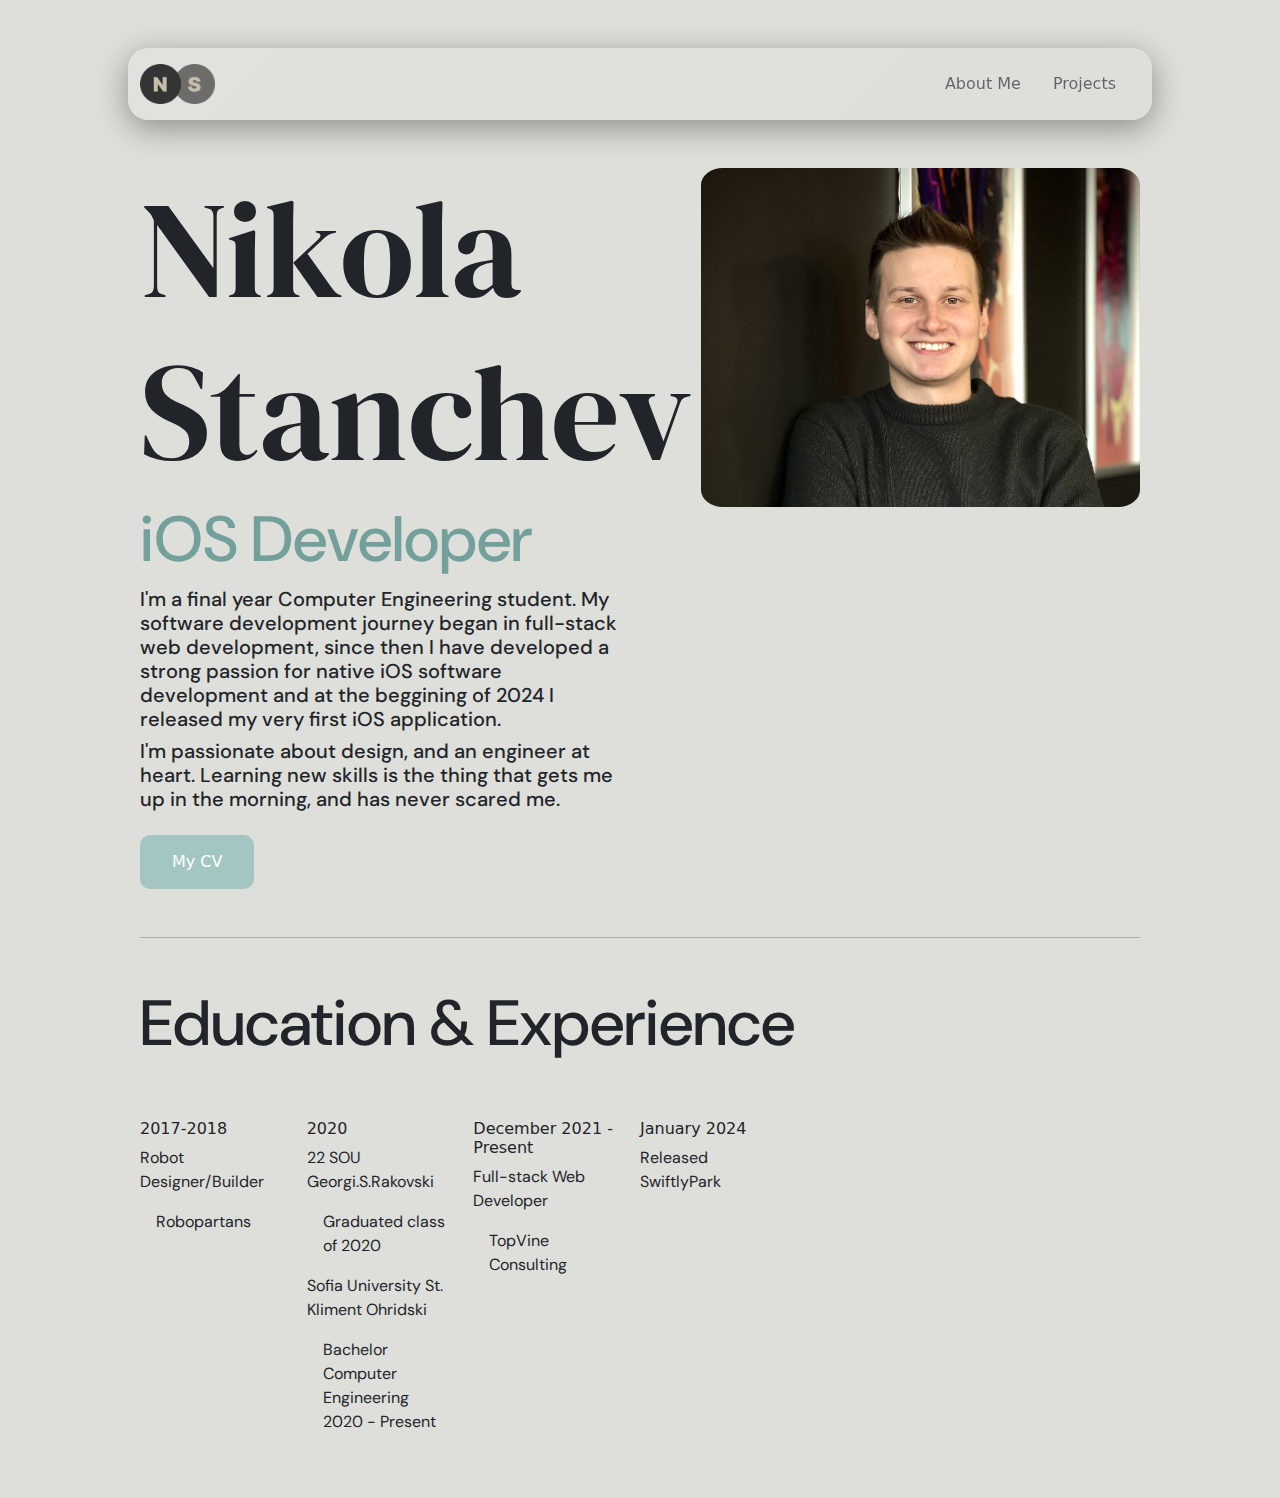
<file: aboutMe.html>
<!DOCTYPE html>
<html lang="en">
    <head>
        <meta charset="utf-8" />
        <meta name="viewport" content="width=device-width, initial-scale=1" />
        <meta name="description" content="" />
        <meta name="author" content="" />
        <title>Nikola Stanchev</title>
        <!-- Favicon-->
        <link rel="icon" type="image/x-icon" href="assets/images/favicon.png" />
        <!-- <link rel="icon" type="image/x-icon" href="assets/images/logo.png" /> -->
        
        <!-- Fonts -->
        <link rel="preconnect" href="https://fonts.googleapis.com">
        <link rel="preconnect" href="https://fonts.gstatic.com" crossorigin>
        <link href="https://fonts.googleapis.com/css2?family=DM+Sans:ital,opsz,wght@0,9..40,100..1000;1,9..40,100..1000&display=swap" rel="stylesheet">
        <link href="https://fonts.googleapis.com/css2?family=DM+Serif+Display:ital@0;1&display=swap" rel="stylesheet">
        <link href="assets/css/fontawesome.css" rel="stylesheet" />
        <link href="assets/css/brands.css" rel="stylesheet" />
        <link href="assets/css/solid.css" rel="stylesheet" />


        <!-- Core theme CSS (includes Bootstrap)-->
        <link href="css/styles.css" rel="stylesheet" />
    </head>
    <body>

                <!-- Navigation Bar -->

                <nav class="navbar mt-5 glass sticky-top navbar-expand-sm">
                    <div class="container-fluid">
        
                      <a class="navbar-brand" href="index.html">
                        <img src="assets/images/logo.png" class="logo" width="75">
                      </a>
        
                      <button class="navbar-toggler me-0" type="button" data-bs-toggle="collapse" data-bs-target="#navbarNav" aria-controls="navbarNav" aria-expanded="false" aria-label="Toggle navigation">
                        <i class="fa-solid fa-ellipsis"></i>
                      </button>
        
                      <div class="collapse navbar-collapse py-2" id="navbarNav">
        
                        <ul class="navbar-nav ms-auto mb-2 mb-md-0 mb-5">
                            <a href="aboutMe.html" class="nav-link me-3 " tabindex="-1" role="link" aria-disabled="true">About Me</a>
                        </ul>
        
                        <ul class="navbar-nav ">
                            <a href="#" class="nav-link me-3 " tabindex="-1" role="link" aria-disabled="true">Projects</a>
                        </ul>
                        
                      </div>
        
                    </div>
                </nav>
        
                <!-- End of Navigation Bar -->

                <div class="container-fluid mt-5 mb-5 hero">
                    <div class="row">
                        <div class="col-lg-6 col-md-12">
                            <h1 class="">Nikola Stanchev</h1>
                            <h2 class="text-primary">iOS Developer</h2>
                            <!-- <h5>I'm a final year Computer Engineering student. My passion for programming and engineering started at an early age, after 2-nd grade I started going to robotics lessons and soon after started compeeting
                                in national competitions. In 2017 I was presented with the unique opportunity to be a part of the team representing Bulgaria in the First Global Challenge in Washington D.C. . From there on I comperetd 4 more year, being a team captain for 2 years.
                                After graduating school I was inspired to continue my engineering journey and started studying Computer Engineering at Sofia University St.Kliment Ohridski. At the end of 2021 I started my professional software developer journey when I started an internship
                                as a full-stack web developer, this turned into a permanent part-time job.
                            </h5> -->
                            <h5>
                                I'm a final year Computer Engineering student. My software development journey began in full-stack web development, since then I have developed a strong passion for native iOS software development and at the beggining of 2024 I released my very first iOS application.
                            </h5>
                            <h5>I'm passionate about design, and an engineer at heart. Learning new skills is the thing that gets me up in the morning, and has never scared me.</h5>
                            <a  class="roundedButton mt-3 button2 bg-secondary" href="./assets/CV.pdf" download>My CV</a>

                            


                        </div>
                        <div class="col-lg-6 col-md-12">
                            <img src="./assets/images/portraitSquare.png" class="image-portrait right">
                        </div>

                    </div>

                    <!-- <div class="my-5"> </div> -->

                    <hr class="my-5">

                    <div class="row">
                        <h2>Education & Experience</h2>
                        <div class="row my-5">
                            <div class="col-lg-2 col-md-12">
                                <h6>2017-2018</h6>
                                <p>Robot Designer/Builder</p>
                                <p class="ms-3">  Robopartans</p>
                            </div>
                            <div class="col-lg-2 col-md-12">
                                <h6>2020</h6>
                                <p>22 SOU Georgi.S.Rakovski</p>
                                <p class="ms-3">  Graduated class of 2020</p>
                                <p>Sofia University St. Kliment Ohridski</p>
                                <p class="ms-3">  Bachelor Computer Engineering 2020 - Present</p>
                            </div>
                            <div class="col-lg-2 col-md-12">
                                <h6>December 2021 - Present</h6>
                                <p>Full-stack Web Developer</p>
                                <p class="ms-3">  TopVine Consulting</p>
                            </div>
                            <div class="col-lg-2 col-md-12">
                                <h6>January 2024</h6>
                                <p>Released SwiftlyPark</p>
                                <!-- <p class="ms-3">  TopVine Consulting</p> -->
                            </div>    
  

                        </div>
                    </div>
                </div>
            <!-- Timeline Section -->
            <!-- <div class="col-lg-4 col-md-12 largeCardCentered mt-5">
                <div class="timeline">
                    <div class="outer">
                      <div class="card">
                        <div class="info">
                          <h3 class="title">Title 1</h3>
                          <p>Lorem ipsum dolor sit amet, consectetur adipiscing elit, sed do eiusmod tempor incididunt ut labore et dolore magna aliqua. Ut enim ad minim veniam, quis nostrud exercitation ullamco laboris nisi ut aliquip ex ea commodo consequat. </p>
                        </div>
                      </div>
                      <div class="card">
                        <div class="info">
                          <h3 class="title">Title 2</h3>
                        </div>
                      </div>
                      <div class="card">
                        <div class="info">
                          <h3 class="title">Title 3</h3>
                        </div>
                      </div>
                      <div class="card">
                        <div class="info">
                          <h3 class="title">Title 4</h3>

                        </div>
                      </div>
                      <div class="card">
                        <div class="info">
                          <h3 class="title">Title 5</h3>

                        </div>
                      </div>
                    </div>
                  </div>
            </div> -->
            <!-- End of Timeline Section -->


          
        <!-- Bootstrap core JS-->
        <script src="https://cdn.jsdelivr.net/npm/bootstrap@5.2.3/dist/js/bootstrap.bundle.min.js"></script>
        <!-- Core theme JS-->
    </body>
</html>
</file>
<file: assets/css/brands.css>
/*!
 * Font Awesome Free 6.5.1 by @fontawesome - https://fontawesome.com
 * License - https://fontawesome.com/license/free (Icons: CC BY 4.0, Fonts: SIL OFL 1.1, Code: MIT License)
 * Copyright 2023 Fonticons, Inc.
 */
:root, :host {
  --fa-style-family-brands: 'Font Awesome 6 Brands';
  --fa-font-brands: normal 400 1em/1 'Font Awesome 6 Brands'; }

@font-face {
  font-family: 'Font Awesome 6 Brands';
  font-style: normal;
  font-weight: 400;
  font-display: block;
  src: url("../webfonts/fa-brands-400.woff2") format("woff2"), url("../webfonts/fa-brands-400.ttf") format("truetype"); }

.fab,
.fa-brands {
  font-weight: 400; }

.fa-monero:before {
  content: "\f3d0"; }

.fa-hooli:before {
  content: "\f427"; }

.fa-yelp:before {
  content: "\f1e9"; }

.fa-cc-visa:before {
  content: "\f1f0"; }

.fa-lastfm:before {
  content: "\f202"; }

.fa-shopware:before {
  content: "\f5b5"; }

.fa-creative-commons-nc:before {
  content: "\f4e8"; }

.fa-aws:before {
  content: "\f375"; }

.fa-redhat:before {
  content: "\f7bc"; }

.fa-yoast:before {
  content: "\f2b1"; }

.fa-cloudflare:before {
  content: "\e07d"; }

.fa-ups:before {
  content: "\f7e0"; }

.fa-pixiv:before {
  content: "\e640"; }

.fa-wpexplorer:before {
  content: "\f2de"; }

.fa-dyalog:before {
  content: "\f399"; }

.fa-bity:before {
  content: "\f37a"; }

.fa-stackpath:before {
  content: "\f842"; }

.fa-buysellads:before {
  content: "\f20d"; }

.fa-first-order:before {
  content: "\f2b0"; }

.fa-modx:before {
  content: "\f285"; }

.fa-guilded:before {
  content: "\e07e"; }

.fa-vnv:before {
  content: "\f40b"; }

.fa-square-js:before {
  content: "\f3b9"; }

.fa-js-square:before {
  content: "\f3b9"; }

.fa-microsoft:before {
  content: "\f3ca"; }

.fa-qq:before {
  content: "\f1d6"; }

.fa-orcid:before {
  content: "\f8d2"; }

.fa-java:before {
  content: "\f4e4"; }

.fa-invision:before {
  content: "\f7b0"; }

.fa-creative-commons-pd-alt:before {
  content: "\f4ed"; }

.fa-centercode:before {
  content: "\f380"; }

.fa-glide-g:before {
  content: "\f2a6"; }

.fa-drupal:before {
  content: "\f1a9"; }

.fa-hire-a-helper:before {
  content: "\f3b0"; }

.fa-creative-commons-by:before {
  content: "\f4e7"; }

.fa-unity:before {
  content: "\e049"; }

.fa-whmcs:before {
  content: "\f40d"; }

.fa-rocketchat:before {
  content: "\f3e8"; }

.fa-vk:before {
  content: "\f189"; }

.fa-untappd:before {
  content: "\f405"; }

.fa-mailchimp:before {
  content: "\f59e"; }

.fa-css3-alt:before {
  content: "\f38b"; }

.fa-square-reddit:before {
  content: "\f1a2"; }

.fa-reddit-square:before {
  content: "\f1a2"; }

.fa-vimeo-v:before {
  content: "\f27d"; }

.fa-contao:before {
  content: "\f26d"; }

.fa-square-font-awesome:before {
  content: "\e5ad"; }

.fa-deskpro:before {
  content: "\f38f"; }

.fa-brave:before {
  content: "\e63c"; }

.fa-sistrix:before {
  content: "\f3ee"; }

.fa-square-instagram:before {
  content: "\e055"; }

.fa-instagram-square:before {
  content: "\e055"; }

.fa-battle-net:before {
  content: "\f835"; }

.fa-the-red-yeti:before {
  content: "\f69d"; }

.fa-square-hacker-news:before {
  content: "\f3af"; }

.fa-hacker-news-square:before {
  content: "\f3af"; }

.fa-edge:before {
  content: "\f282"; }

.fa-threads:before {
  content: "\e618"; }

.fa-napster:before {
  content: "\f3d2"; }

.fa-square-snapchat:before {
  content: "\f2ad"; }

.fa-snapchat-square:before {
  content: "\f2ad"; }

.fa-google-plus-g:before {
  content: "\f0d5"; }

.fa-artstation:before {
  content: "\f77a"; }

.fa-markdown:before {
  content: "\f60f"; }

.fa-sourcetree:before {
  content: "\f7d3"; }

.fa-google-plus:before {
  content: "\f2b3"; }

.fa-diaspora:before {
  content: "\f791"; }

.fa-foursquare:before {
  content: "\f180"; }

.fa-stack-overflow:before {
  content: "\f16c"; }

.fa-github-alt:before {
  content: "\f113"; }

.fa-phoenix-squadron:before {
  content: "\f511"; }

.fa-pagelines:before {
  content: "\f18c"; }

.fa-algolia:before {
  content: "\f36c"; }

.fa-red-river:before {
  content: "\f3e3"; }

.fa-creative-commons-sa:before {
  content: "\f4ef"; }

.fa-safari:before {
  content: "\f267"; }

.fa-google:before {
  content: "\f1a0"; }

.fa-square-font-awesome-stroke:before {
  content: "\f35c"; }

.fa-font-awesome-alt:before {
  content: "\f35c"; }

.fa-atlassian:before {
  content: "\f77b"; }

.fa-linkedin-in:before {
  content: "\f0e1"; }

.fa-digital-ocean:before {
  content: "\f391"; }

.fa-nimblr:before {
  content: "\f5a8"; }

.fa-chromecast:before {
  content: "\f838"; }

.fa-evernote:before {
  content: "\f839"; }

.fa-hacker-news:before {
  content: "\f1d4"; }

.fa-creative-commons-sampling:before {
  content: "\f4f0"; }

.fa-adversal:before {
  content: "\f36a"; }

.fa-creative-commons:before {
  content: "\f25e"; }

.fa-watchman-monitoring:before {
  content: "\e087"; }

.fa-fonticons:before {
  content: "\f280"; }

.fa-weixin:before {
  content: "\f1d7"; }

.fa-shirtsinbulk:before {
  content: "\f214"; }

.fa-codepen:before {
  content: "\f1cb"; }

.fa-git-alt:before {
  content: "\f841"; }

.fa-lyft:before {
  content: "\f3c3"; }

.fa-rev:before {
  content: "\f5b2"; }

.fa-windows:before {
  content: "\f17a"; }

.fa-wizards-of-the-coast:before {
  content: "\f730"; }

.fa-square-viadeo:before {
  content: "\f2aa"; }

.fa-viadeo-square:before {
  content: "\f2aa"; }

.fa-meetup:before {
  content: "\f2e0"; }

.fa-centos:before {
  content: "\f789"; }

.fa-adn:before {
  content: "\f170"; }

.fa-cloudsmith:before {
  content: "\f384"; }

.fa-opensuse:before {
  content: "\e62b"; }

.fa-pied-piper-alt:before {
  content: "\f1a8"; }

.fa-square-dribbble:before {
  content: "\f397"; }

.fa-dribbble-square:before {
  content: "\f397"; }

.fa-codiepie:before {
  content: "\f284"; }

.fa-node:before {
  content: "\f419"; }

.fa-mix:before {
  content: "\f3cb"; }

.fa-steam:before {
  content: "\f1b6"; }

.fa-cc-apple-pay:before {
  content: "\f416"; }

.fa-scribd:before {
  content: "\f28a"; }

.fa-debian:before {
  content: "\e60b"; }

.fa-openid:before {
  content: "\f19b"; }

.fa-instalod:before {
  content: "\e081"; }

.fa-expeditedssl:before {
  content: "\f23e"; }

.fa-sellcast:before {
  content: "\f2da"; }

.fa-square-twitter:before {
  content: "\f081"; }

.fa-twitter-square:before {
  content: "\f081"; }

.fa-r-project:before {
  content: "\f4f7"; }

.fa-delicious:before {
  content: "\f1a5"; }

.fa-freebsd:before {
  content: "\f3a4"; }

.fa-vuejs:before {
  content: "\f41f"; }

.fa-accusoft:before {
  content: "\f369"; }

.fa-ioxhost:before {
  content: "\f208"; }

.fa-fonticons-fi:before {
  content: "\f3a2"; }

.fa-app-store:before {
  content: "\f36f"; }

.fa-cc-mastercard:before {
  content: "\f1f1"; }

.fa-itunes-note:before {
  content: "\f3b5"; }

.fa-golang:before {
  content: "\e40f"; }

.fa-kickstarter:before {
  content: "\f3bb"; }

.fa-grav:before {
  content: "\f2d6"; }

.fa-weibo:before {
  content: "\f18a"; }

.fa-uncharted:before {
  content: "\e084"; }

.fa-firstdraft:before {
  content: "\f3a1"; }

.fa-square-youtube:before {
  content: "\f431"; }

.fa-youtube-square:before {
  content: "\f431"; }

.fa-wikipedia-w:before {
  content: "\f266"; }

.fa-wpressr:before {
  content: "\f3e4"; }

.fa-rendact:before {
  content: "\f3e4"; }

.fa-angellist:before {
  content: "\f209"; }

.fa-galactic-republic:before {
  content: "\f50c"; }

.fa-nfc-directional:before {
  content: "\e530"; }

.fa-skype:before {
  content: "\f17e"; }

.fa-joget:before {
  content: "\f3b7"; }

.fa-fedora:before {
  content: "\f798"; }

.fa-stripe-s:before {
  content: "\f42a"; }

.fa-meta:before {
  content: "\e49b"; }

.fa-laravel:before {
  content: "\f3bd"; }

.fa-hotjar:before {
  content: "\f3b1"; }

.fa-bluetooth-b:before {
  content: "\f294"; }

.fa-square-letterboxd:before {
  content: "\e62e"; }

.fa-sticker-mule:before {
  content: "\f3f7"; }

.fa-creative-commons-zero:before {
  content: "\f4f3"; }

.fa-hips:before {
  content: "\f452"; }

.fa-behance:before {
  content: "\f1b4"; }

.fa-reddit:before {
  content: "\f1a1"; }

.fa-discord:before {
  content: "\f392"; }

.fa-chrome:before {
  content: "\f268"; }

.fa-app-store-ios:before {
  content: "\f370"; }

.fa-cc-discover:before {
  content: "\f1f2"; }

.fa-wpbeginner:before {
  content: "\f297"; }

.fa-confluence:before {
  content: "\f78d"; }

.fa-shoelace:before {
  content: "\e60c"; }

.fa-mdb:before {
  content: "\f8ca"; }

.fa-dochub:before {
  content: "\f394"; }

.fa-accessible-icon:before {
  content: "\f368"; }

.fa-ebay:before {
  content: "\f4f4"; }

.fa-amazon:before {
  content: "\f270"; }

.fa-unsplash:before {
  content: "\e07c"; }

.fa-yarn:before {
  content: "\f7e3"; }

.fa-square-steam:before {
  content: "\f1b7"; }

.fa-steam-square:before {
  content: "\f1b7"; }

.fa-500px:before {
  content: "\f26e"; }

.fa-square-vimeo:before {
  content: "\f194"; }

.fa-vimeo-square:before {
  content: "\f194"; }

.fa-asymmetrik:before {
  content: "\f372"; }

.fa-font-awesome:before {
  content: "\f2b4"; }

.fa-font-awesome-flag:before {
  content: "\f2b4"; }

.fa-font-awesome-logo-full:before {
  content: "\f2b4"; }

.fa-gratipay:before {
  content: "\f184"; }

.fa-apple:before {
  content: "\f179"; }

.fa-hive:before {
  content: "\e07f"; }

.fa-gitkraken:before {
  content: "\f3a6"; }

.fa-keybase:before {
  content: "\f4f5"; }

.fa-apple-pay:before {
  content: "\f415"; }

.fa-padlet:before {
  content: "\e4a0"; }

.fa-amazon-pay:before {
  content: "\f42c"; }

.fa-square-github:before {
  content: "\f092"; }

.fa-github-square:before {
  content: "\f092"; }

.fa-stumbleupon:before {
  content: "\f1a4"; }

.fa-fedex:before {
  content: "\f797"; }

.fa-phoenix-framework:before {
  content: "\f3dc"; }

.fa-shopify:before {
  content: "\e057"; }

.fa-neos:before {
  content: "\f612"; }

.fa-square-threads:before {
  content: "\e619"; }

.fa-hackerrank:before {
  content: "\f5f7"; }

.fa-researchgate:before {
  content: "\f4f8"; }

.fa-swift:before {
  content: "\f8e1"; }

.fa-angular:before {
  content: "\f420"; }

.fa-speakap:before {
  content: "\f3f3"; }

.fa-angrycreative:before {
  content: "\f36e"; }

.fa-y-combinator:before {
  content: "\f23b"; }

.fa-empire:before {
  content: "\f1d1"; }

.fa-envira:before {
  content: "\f299"; }

.fa-google-scholar:before {
  content: "\e63b"; }

.fa-square-gitlab:before {
  content: "\e5ae"; }

.fa-gitlab-square:before {
  content: "\e5ae"; }

.fa-studiovinari:before {
  content: "\f3f8"; }

.fa-pied-piper:before {
  content: "\f2ae"; }

.fa-wordpress:before {
  content: "\f19a"; }

.fa-product-hunt:before {
  content: "\f288"; }

.fa-firefox:before {
  content: "\f269"; }

.fa-linode:before {
  content: "\f2b8"; }

.fa-goodreads:before {
  content: "\f3a8"; }

.fa-square-odnoklassniki:before {
  content: "\f264"; }

.fa-odnoklassniki-square:before {
  content: "\f264"; }

.fa-jsfiddle:before {
  content: "\f1cc"; }

.fa-sith:before {
  content: "\f512"; }

.fa-themeisle:before {
  content: "\f2b2"; }

.fa-page4:before {
  content: "\f3d7"; }

.fa-hashnode:before {
  content: "\e499"; }

.fa-react:before {
  content: "\f41b"; }

.fa-cc-paypal:before {
  content: "\f1f4"; }

.fa-squarespace:before {
  content: "\f5be"; }

.fa-cc-stripe:before {
  content: "\f1f5"; }

.fa-creative-commons-share:before {
  content: "\f4f2"; }

.fa-bitcoin:before {
  content: "\f379"; }

.fa-keycdn:before {
  content: "\f3ba"; }

.fa-opera:before {
  content: "\f26a"; }

.fa-itch-io:before {
  content: "\f83a"; }

.fa-umbraco:before {
  content: "\f8e8"; }

.fa-galactic-senate:before {
  content: "\f50d"; }

.fa-ubuntu:before {
  content: "\f7df"; }

.fa-draft2digital:before {
  content: "\f396"; }

.fa-stripe:before {
  content: "\f429"; }

.fa-houzz:before {
  content: "\f27c"; }

.fa-gg:before {
  content: "\f260"; }

.fa-dhl:before {
  content: "\f790"; }

.fa-square-pinterest:before {
  content: "\f0d3"; }

.fa-pinterest-square:before {
  content: "\f0d3"; }

.fa-xing:before {
  content: "\f168"; }

.fa-blackberry:before {
  content: "\f37b"; }

.fa-creative-commons-pd:before {
  content: "\f4ec"; }

.fa-playstation:before {
  content: "\f3df"; }

.fa-quinscape:before {
  content: "\f459"; }

.fa-less:before {
  content: "\f41d"; }

.fa-blogger-b:before {
  content: "\f37d"; }

.fa-opencart:before {
  content: "\f23d"; }

.fa-vine:before {
  content: "\f1ca"; }

.fa-signal-messenger:before {
  content: "\e663"; }

.fa-paypal:before {
  content: "\f1ed"; }

.fa-gitlab:before {
  content: "\f296"; }

.fa-typo3:before {
  content: "\f42b"; }

.fa-reddit-alien:before {
  content: "\f281"; }

.fa-yahoo:before {
  content: "\f19e"; }

.fa-dailymotion:before {
  content: "\e052"; }

.fa-affiliatetheme:before {
  content: "\f36b"; }

.fa-pied-piper-pp:before {
  content: "\f1a7"; }

.fa-bootstrap:before {
  content: "\f836"; }

.fa-odnoklassniki:before {
  content: "\f263"; }

.fa-nfc-symbol:before {
  content: "\e531"; }

.fa-mintbit:before {
  content: "\e62f"; }

.fa-ethereum:before {
  content: "\f42e"; }

.fa-speaker-deck:before {
  content: "\f83c"; }

.fa-creative-commons-nc-eu:before {
  content: "\f4e9"; }

.fa-patreon:before {
  content: "\f3d9"; }

.fa-avianex:before {
  content: "\f374"; }

.fa-ello:before {
  content: "\f5f1"; }

.fa-gofore:before {
  content: "\f3a7"; }

.fa-bimobject:before {
  content: "\f378"; }

.fa-brave-reverse:before {
  content: "\e63d"; }

.fa-facebook-f:before {
  content: "\f39e"; }

.fa-square-google-plus:before {
  content: "\f0d4"; }

.fa-google-plus-square:before {
  content: "\f0d4"; }

.fa-mandalorian:before {
  content: "\f50f"; }

.fa-first-order-alt:before {
  content: "\f50a"; }

.fa-osi:before {
  content: "\f41a"; }

.fa-google-wallet:before {
  content: "\f1ee"; }

.fa-d-and-d-beyond:before {
  content: "\f6ca"; }

.fa-periscope:before {
  content: "\f3da"; }

.fa-fulcrum:before {
  content: "\f50b"; }

.fa-cloudscale:before {
  content: "\f383"; }

.fa-forumbee:before {
  content: "\f211"; }

.fa-mizuni:before {
  content: "\f3cc"; }

.fa-schlix:before {
  content: "\f3ea"; }

.fa-square-xing:before {
  content: "\f169"; }

.fa-xing-square:before {
  content: "\f169"; }

.fa-bandcamp:before {
  content: "\f2d5"; }

.fa-wpforms:before {
  content: "\f298"; }

.fa-cloudversify:before {
  content: "\f385"; }

.fa-usps:before {
  content: "\f7e1"; }

.fa-megaport:before {
  content: "\f5a3"; }

.fa-magento:before {
  content: "\f3c4"; }

.fa-spotify:before {
  content: "\f1bc"; }

.fa-optin-monster:before {
  content: "\f23c"; }

.fa-fly:before {
  content: "\f417"; }

.fa-aviato:before {
  content: "\f421"; }

.fa-itunes:before {
  content: "\f3b4"; }

.fa-cuttlefish:before {
  content: "\f38c"; }

.fa-blogger:before {
  content: "\f37c"; }

.fa-flickr:before {
  content: "\f16e"; }

.fa-viber:before {
  content: "\f409"; }

.fa-soundcloud:before {
  content: "\f1be"; }

.fa-digg:before {
  content: "\f1a6"; }

.fa-tencent-weibo:before {
  content: "\f1d5"; }

.fa-letterboxd:before {
  content: "\e62d"; }

.fa-symfony:before {
  content: "\f83d"; }

.fa-maxcdn:before {
  content: "\f136"; }

.fa-etsy:before {
  content: "\f2d7"; }

.fa-facebook-messenger:before {
  content: "\f39f"; }

.fa-audible:before {
  content: "\f373"; }

.fa-think-peaks:before {
  content: "\f731"; }

.fa-bilibili:before {
  content: "\e3d9"; }

.fa-erlang:before {
  content: "\f39d"; }

.fa-x-twitter:before {
  content: "\e61b"; }

.fa-cotton-bureau:before {
  content: "\f89e"; }

.fa-dashcube:before {
  content: "\f210"; }

.fa-42-group:before {
  content: "\e080"; }

.fa-innosoft:before {
  content: "\e080"; }

.fa-stack-exchange:before {
  content: "\f18d"; }

.fa-elementor:before {
  content: "\f430"; }

.fa-square-pied-piper:before {
  content: "\e01e"; }

.fa-pied-piper-square:before {
  content: "\e01e"; }

.fa-creative-commons-nd:before {
  content: "\f4eb"; }

.fa-palfed:before {
  content: "\f3d8"; }

.fa-superpowers:before {
  content: "\f2dd"; }

.fa-resolving:before {
  content: "\f3e7"; }

.fa-xbox:before {
  content: "\f412"; }

.fa-searchengin:before {
  content: "\f3eb"; }

.fa-tiktok:before {
  content: "\e07b"; }

.fa-square-facebook:before {
  content: "\f082"; }

.fa-facebook-square:before {
  content: "\f082"; }

.fa-renren:before {
  content: "\f18b"; }

.fa-linux:before {
  content: "\f17c"; }

.fa-glide:before {
  content: "\f2a5"; }

.fa-linkedin:before {
  content: "\f08c"; }

.fa-hubspot:before {
  content: "\f3b2"; }

.fa-deploydog:before {
  content: "\f38e"; }

.fa-twitch:before {
  content: "\f1e8"; }

.fa-ravelry:before {
  content: "\f2d9"; }

.fa-mixer:before {
  content: "\e056"; }

.fa-square-lastfm:before {
  content: "\f203"; }

.fa-lastfm-square:before {
  content: "\f203"; }

.fa-vimeo:before {
  content: "\f40a"; }

.fa-mendeley:before {
  content: "\f7b3"; }

.fa-uniregistry:before {
  content: "\f404"; }

.fa-figma:before {
  content: "\f799"; }

.fa-creative-commons-remix:before {
  content: "\f4ee"; }

.fa-cc-amazon-pay:before {
  content: "\f42d"; }

.fa-dropbox:before {
  content: "\f16b"; }

.fa-instagram:before {
  content: "\f16d"; }

.fa-cmplid:before {
  content: "\e360"; }

.fa-upwork:before {
  content: "\e641"; }

.fa-facebook:before {
  content: "\f09a"; }

.fa-gripfire:before {
  content: "\f3ac"; }

.fa-jedi-order:before {
  content: "\f50e"; }

.fa-uikit:before {
  content: "\f403"; }

.fa-fort-awesome-alt:before {
  content: "\f3a3"; }

.fa-phabricator:before {
  content: "\f3db"; }

.fa-ussunnah:before {
  content: "\f407"; }

.fa-earlybirds:before {
  content: "\f39a"; }

.fa-trade-federation:before {
  content: "\f513"; }

.fa-autoprefixer:before {
  content: "\f41c"; }

.fa-whatsapp:before {
  content: "\f232"; }

.fa-slideshare:before {
  content: "\f1e7"; }

.fa-google-play:before {
  content: "\f3ab"; }

.fa-viadeo:before {
  content: "\f2a9"; }

.fa-line:before {
  content: "\f3c0"; }

.fa-google-drive:before {
  content: "\f3aa"; }

.fa-servicestack:before {
  content: "\f3ec"; }

.fa-simplybuilt:before {
  content: "\f215"; }

.fa-bitbucket:before {
  content: "\f171"; }

.fa-imdb:before {
  content: "\f2d8"; }

.fa-deezer:before {
  content: "\e077"; }

.fa-raspberry-pi:before {
  content: "\f7bb"; }

.fa-jira:before {
  content: "\f7b1"; }

.fa-docker:before {
  content: "\f395"; }

.fa-screenpal:before {
  content: "\e570"; }

.fa-bluetooth:before {
  content: "\f293"; }

.fa-gitter:before {
  content: "\f426"; }

.fa-d-and-d:before {
  content: "\f38d"; }

.fa-microblog:before {
  content: "\e01a"; }

.fa-cc-diners-club:before {
  content: "\f24c"; }

.fa-gg-circle:before {
  content: "\f261"; }

.fa-pied-piper-hat:before {
  content: "\f4e5"; }

.fa-kickstarter-k:before {
  content: "\f3bc"; }

.fa-yandex:before {
  content: "\f413"; }

.fa-readme:before {
  content: "\f4d5"; }

.fa-html5:before {
  content: "\f13b"; }

.fa-sellsy:before {
  content: "\f213"; }

.fa-sass:before {
  content: "\f41e"; }

.fa-wirsindhandwerk:before {
  content: "\e2d0"; }

.fa-wsh:before {
  content: "\e2d0"; }

.fa-buromobelexperte:before {
  content: "\f37f"; }

.fa-salesforce:before {
  content: "\f83b"; }

.fa-octopus-deploy:before {
  content: "\e082"; }

.fa-medapps:before {
  content: "\f3c6"; }

.fa-ns8:before {
  content: "\f3d5"; }

.fa-pinterest-p:before {
  content: "\f231"; }

.fa-apper:before {
  content: "\f371"; }

.fa-fort-awesome:before {
  content: "\f286"; }

.fa-waze:before {
  content: "\f83f"; }

.fa-cc-jcb:before {
  content: "\f24b"; }

.fa-snapchat:before {
  content: "\f2ab"; }

.fa-snapchat-ghost:before {
  content: "\f2ab"; }

.fa-fantasy-flight-games:before {
  content: "\f6dc"; }

.fa-rust:before {
  content: "\e07a"; }

.fa-wix:before {
  content: "\f5cf"; }

.fa-square-behance:before {
  content: "\f1b5"; }

.fa-behance-square:before {
  content: "\f1b5"; }

.fa-supple:before {
  content: "\f3f9"; }

.fa-webflow:before {
  content: "\e65c"; }

.fa-rebel:before {
  content: "\f1d0"; }

.fa-css3:before {
  content: "\f13c"; }

.fa-staylinked:before {
  content: "\f3f5"; }

.fa-kaggle:before {
  content: "\f5fa"; }

.fa-space-awesome:before {
  content: "\e5ac"; }

.fa-deviantart:before {
  content: "\f1bd"; }

.fa-cpanel:before {
  content: "\f388"; }

.fa-goodreads-g:before {
  content: "\f3a9"; }

.fa-square-git:before {
  content: "\f1d2"; }

.fa-git-square:before {
  content: "\f1d2"; }

.fa-square-tumblr:before {
  content: "\f174"; }

.fa-tumblr-square:before {
  content: "\f174"; }

.fa-trello:before {
  content: "\f181"; }

.fa-creative-commons-nc-jp:before {
  content: "\f4ea"; }

.fa-get-pocket:before {
  content: "\f265"; }

.fa-perbyte:before {
  content: "\e083"; }

.fa-grunt:before {
  content: "\f3ad"; }

.fa-weebly:before {
  content: "\f5cc"; }

.fa-connectdevelop:before {
  content: "\f20e"; }

.fa-leanpub:before {
  content: "\f212"; }

.fa-black-tie:before {
  content: "\f27e"; }

.fa-themeco:before {
  content: "\f5c6"; }

.fa-python:before {
  content: "\f3e2"; }

.fa-android:before {
  content: "\f17b"; }

.fa-bots:before {
  content: "\e340"; }

.fa-free-code-camp:before {
  content: "\f2c5"; }

.fa-hornbill:before {
  content: "\f592"; }

.fa-js:before {
  content: "\f3b8"; }

.fa-ideal:before {
  content: "\e013"; }

.fa-git:before {
  content: "\f1d3"; }

.fa-dev:before {
  content: "\f6cc"; }

.fa-sketch:before {
  content: "\f7c6"; }

.fa-yandex-international:before {
  content: "\f414"; }

.fa-cc-amex:before {
  content: "\f1f3"; }

.fa-uber:before {
  content: "\f402"; }

.fa-github:before {
  content: "\f09b"; }

.fa-php:before {
  content: "\f457"; }

.fa-alipay:before {
  content: "\f642"; }

.fa-youtube:before {
  content: "\f167"; }

.fa-skyatlas:before {
  content: "\f216"; }

.fa-firefox-browser:before {
  content: "\e007"; }

.fa-replyd:before {
  content: "\f3e6"; }

.fa-suse:before {
  content: "\f7d6"; }

.fa-jenkins:before {
  content: "\f3b6"; }

.fa-twitter:before {
  content: "\f099"; }

.fa-rockrms:before {
  content: "\f3e9"; }

.fa-pinterest:before {
  content: "\f0d2"; }

.fa-buffer:before {
  content: "\f837"; }

.fa-npm:before {
  content: "\f3d4"; }

.fa-yammer:before {
  content: "\f840"; }

.fa-btc:before {
  content: "\f15a"; }

.fa-dribbble:before {
  content: "\f17d"; }

.fa-stumbleupon-circle:before {
  content: "\f1a3"; }

.fa-internet-explorer:before {
  content: "\f26b"; }

.fa-stubber:before {
  content: "\e5c7"; }

.fa-telegram:before {
  content: "\f2c6"; }

.fa-telegram-plane:before {
  content: "\f2c6"; }

.fa-old-republic:before {
  content: "\f510"; }

.fa-odysee:before {
  content: "\e5c6"; }

.fa-square-whatsapp:before {
  content: "\f40c"; }

.fa-whatsapp-square:before {
  content: "\f40c"; }

.fa-node-js:before {
  content: "\f3d3"; }

.fa-edge-legacy:before {
  content: "\e078"; }

.fa-slack:before {
  content: "\f198"; }

.fa-slack-hash:before {
  content: "\f198"; }

.fa-medrt:before {
  content: "\f3c8"; }

.fa-usb:before {
  content: "\f287"; }

.fa-tumblr:before {
  content: "\f173"; }

.fa-vaadin:before {
  content: "\f408"; }

.fa-quora:before {
  content: "\f2c4"; }

.fa-square-x-twitter:before {
  content: "\e61a"; }

.fa-reacteurope:before {
  content: "\f75d"; }

.fa-medium:before {
  content: "\f23a"; }

.fa-medium-m:before {
  content: "\f23a"; }

.fa-amilia:before {
  content: "\f36d"; }

.fa-mixcloud:before {
  content: "\f289"; }

.fa-flipboard:before {
  content: "\f44d"; }

.fa-viacoin:before {
  content: "\f237"; }

.fa-critical-role:before {
  content: "\f6c9"; }

.fa-sitrox:before {
  content: "\e44a"; }

.fa-discourse:before {
  content: "\f393"; }

.fa-joomla:before {
  content: "\f1aa"; }

.fa-mastodon:before {
  content: "\f4f6"; }

.fa-airbnb:before {
  content: "\f834"; }

.fa-wolf-pack-battalion:before {
  content: "\f514"; }

.fa-buy-n-large:before {
  content: "\f8a6"; }

.fa-gulp:before {
  content: "\f3ae"; }

.fa-creative-commons-sampling-plus:before {
  content: "\f4f1"; }

.fa-strava:before {
  content: "\f428"; }

.fa-ember:before {
  content: "\f423"; }

.fa-canadian-maple-leaf:before {
  content: "\f785"; }

.fa-teamspeak:before {
  content: "\f4f9"; }

.fa-pushed:before {
  content: "\f3e1"; }

.fa-wordpress-simple:before {
  content: "\f411"; }

.fa-nutritionix:before {
  content: "\f3d6"; }

.fa-wodu:before {
  content: "\e088"; }

.fa-google-pay:before {
  content: "\e079"; }

.fa-intercom:before {
  content: "\f7af"; }

.fa-zhihu:before {
  content: "\f63f"; }

.fa-korvue:before {
  content: "\f42f"; }

.fa-pix:before {
  content: "\e43a"; }

.fa-steam-symbol:before {
  content: "\f3f6"; }
</file>
<file: assets/css/solid.css>
/*!
 * Font Awesome Free 6.5.1 by @fontawesome - https://fontawesome.com
 * License - https://fontawesome.com/license/free (Icons: CC BY 4.0, Fonts: SIL OFL 1.1, Code: MIT License)
 * Copyright 2023 Fonticons, Inc.
 */
:root, :host {
  --fa-style-family-classic: 'Font Awesome 6 Free';
  --fa-font-solid: normal 900 1em/1 'Font Awesome 6 Free'; }

@font-face {
  font-family: 'Font Awesome 6 Free';
  font-style: normal;
  font-weight: 900;
  font-display: block;
  src: url("../webfonts/fa-solid-900.woff2") format("woff2"), url("../webfonts/fa-solid-900.ttf") format("truetype"); }

.fas,
.fa-solid {
  font-weight: 900; }
</file>
<file: css/styles.css>
@charset "UTF-8";
@import url('archivo.css');

/*!
* Start Bootstrap - Full Width Pics v5.0.6 (https://startbootstrap.com/template/full-width-pics)
* Copyright 2013-2023 Start Bootstrap
* Licensed under MIT (https://github.com/StartBootstrap/startbootstrap-full-width-pics/blob/master/LICENSE)
*/
/*!
 * Bootstrap  v5.2.3 (https://getbootstrap.com/)
 * Copyright 2011-2022 The Bootstrap Authors
 * Copyright 2011-2022 Twitter, Inc.
 * Licensed under MIT (https://github.com/twbs/bootstrap/blob/main/LICENSE)
 */
:root {
  --bs-blue: #0d6efd;
  --bs-indigo: #6610f2;
  --bs-purple: #6f42c1;
  --bs-pink: #d63384;
  --bs-red: #dc3545;
  --bs-orange: #fd7e14;
  --bs-yellow: #ffc107;
  --bs-green: #198754;
  --bs-teal: #20c997;
  --bs-cyan: #0dcaf0;
  --bs-black: #000;
  --bs-white: #fff;
  --bs-gray: #6c757d;
  --bs-gray-dark: #343a40;
  --bs-gray-100: #f8f9fa;
  --bs-gray-200: #e9ecef;
  --bs-gray-300: #dee2e6;
  --bs-gray-400: #ced4da;
  --bs-gray-500: #adb5bd;
  --bs-gray-600: #6c757d;
  --bs-gray-700: #495057;
  --bs-gray-800: #343a40;
  --bs-gray-900: #212529;
  /* --bs-primary: #0d6efd; */
  --bs-primary: #73A09A;
  /* --bs-secondary: #6c757d; */
  --bs-secondary: #A4C6C2;
  --bs-success: #198754;
  --bs-info: #0dcaf0;
  --bs-warning: #ffc107;
  --bs-danger: #dc3545;
  --bs-light: #f8f9fa;
  --bs-dark: #212529;
  --bs-primary-rgb: 13, 110, 253;
  --bs-secondary-rgb: 108, 117, 125;
  --bs-success-rgb: 25, 135, 84;
  --bs-info-rgb: 13, 202, 240;
  --bs-warning-rgb: 255, 193, 7;
  --bs-danger-rgb: 220, 53, 69;
  --bs-light-rgb: 248, 249, 250;
  --bs-dark-rgb: 33, 37, 41;
  --bs-white-rgb: 255, 255, 255;
  --bs-black-rgb: 0, 0, 0;
  --bs-body-color-rgb: 33, 37, 41;
  --bs-body-bg-rgb: 255, 255, 255;
  --bs-font-sans-serif: system-ui, -apple-system, "Segoe UI", Roboto, "Helvetica Neue", "Noto Sans", "Liberation Sans", Arial, sans-serif, "Apple Color Emoji", "Segoe UI Emoji", "Segoe UI Symbol", "Noto Color Emoji";
  --bs-font-monospace: SFMono-Regular, Menlo, Monaco, Consolas, "Liberation Mono", "Courier New", monospace;
  --bs-gradient: linear-gradient(180deg, rgba(255, 255, 255, 0.15), rgba(255, 255, 255, 0));
  --bs-body-font-family: var(--bs-font-sans-serif);
  --bs-body-font-size: 1rem;
  --bs-body-font-weight: 400;
  --bs-body-line-height: 1.5;
  --bs-body-color: #212529;
  --bs-body-bg: #fff;
  --bs-border-width: 1px;
  --bs-border-style: solid;
  --bs-border-color: #dee2e6;
  --bs-border-color-translucent: rgba(0, 0, 0, 0.175);
  --bs-border-radius: 0.375rem;
  --bs-border-radius-sm: 0.25rem;
  --bs-border-radius-lg: 0.5rem;
  --bs-border-radius-xl: 1rem;
  --bs-border-radius-2xl: 2rem;
  --bs-border-radius-pill: 50rem;
  --bs-link-color: #0d6efd;
  --bs-link-hover-color: #0a58ca;
  --bs-code-color: #d63384;
  --bs-highlight-bg: #fff3cd;
}

*,
*::before,
*::after {
  box-sizing: border-box;
}

@media (prefers-reduced-motion: no-preference) {
  :root {
    scroll-behavior: smooth;
  }
}

body {
  margin: 0;
  font-family: var(--bs-body-font-family);
  font-size: var(--bs-body-font-size);
  font-weight: var(--bs-body-font-weight);
  line-height: var(--bs-body-line-height);
  color: var(--bs-body-color);
  text-align: var(--bs-body-text-align);
  /* background-color: #000000; */
  background-color: #DEDEDA;
  /* z-index: -1;
  content: ''; */
  /* background-image: url('../assets/dotted_bg.png'); */
  /* background-repeat:repeat; */
  -webkit-text-size-adjust: 100%;
  -webkit-tap-highlight-color: rgba(0, 0, 0, 0);


}

.text-centered {
  display: flex;
  justify-content: center;
  align-items: center;
  /* line-height: 90px; */

}

.hidden {
  opacity: 0;
  filter: blur(5px);
  transition: all 1s;
}

.show {
  opacity: 1;
  filter: blur(0px);
  transition: 1.5s;
}

.button1 {
  transition-delay: 200ms;
}

.button2 {
  transition-delay: 400ms;
}

.hero {
  max-width: 80%;
  margin-left: 10%;
  /* height: 700px; */
  height: 60vh;
}

.flexBox-container {
  /* height: 500px;
  display: flex;
  flex-direction: row;

  gap: 20px; */
  /* width: 1200px; */
  display: grid;
  /* grid-template-rows: repeat(5, 200px); */
  grid-template-rows: repeat(5, minmax(100px, 200px));
  grid-template-columns: repeat(auto-fit, minmax(200px, 1fr));
  max-width: 80%;
  margin-left: 10%;
  text-align: center;
  justify-content: center;
  gap: 10px;

}

.item-3x3 {
  grid-row: span 3;
  grid-column: span 3;

  border-radius: 15px;
}

.item-2x3 {
  /* grid-row: 2 / 4;
  grid-column:   5 / 9; */
  grid-row: span 2;
  grid-column: span 3;
  border-radius: 15px;
}

.item-4x3 {
  /* grid-row: 1 / 2;
  grid-column:   5 / 7; */
  grid-row: span 4;
  grid-column: span 3;
  border-radius: 15px;

}

.bento-card {
  background-color: #04414d;
  width: 100%;
  height: 100%;
  border-radius: 15px;
}

.carousel-image {
  border-radius: 65px;
}

.centered {
  text-align: center;
}

.projectContainer {
  max-width: 80%;
  margin-left: 10%;
}

.project {
  display: flex;
  flex-wrap: wrap;

}

.logo-text {
  padding-left: 10px;
  display: flex;
  align-items: center;
  justify-content: center;
  margin-bottom: 0.5rem;
  margin-top: 0.5rem;
}


.projectHeroImage {
  max-width: 100%;
  height: auto;
}

.logo {
  max-width: 100%;
  height: auto;
}

.image {
  background-size: cover;
}

hr {
  margin: 1rem 0;
  color: inherit;
  border: 0;
  border-top: 1px solid;
  opacity: 0.25;
}

h6, .h6, h5, .h5, h4, .h4, h3, .h3, h2, .h2, h1, .h1 {
  margin-top: 0;
  margin-bottom: 0.5rem;
  font-weight: 500;
  line-height: 1.2;
}

h1, .h1 {
  /* font-size: calc(1.375rem + 1.5vw); */
  font-family: DM Serif Display;
  /* font-family: Archivo-BlackItalic; */


}
@media (min-width: 1200px) {
  h1, .h1 {
    font-size: 8.5rem;
  }
}

h2, .h2 {
  /* font-size: calc(1.325rem + 0.9vw); */
  font-family: DM Sans;

}
@media (min-width: 1200px) {
  h2, .h2 {
    font-size: 4rem;
  }
}

h3, .h3 {
  font-size: calc(1.3rem + 0.6vw);
}
@media (min-width: 1200px) {
  h3, .h3 {
    font-family: DM Sans;

    font-size: 1.75rem;
  }
}

.roundedButton {
  background-color: #04AA6D; /* Green */
  border: none;
  border-radius: 10px;
  color: white;
  padding: 15px 32px;
  text-align: center;
  text-decoration: none;
  display: inline-block;
  font-size: 16px;
}

/* @media screen and (max-width: 600px) {
  .col {
    width: 100%;
  }
}

.row:after {
  content: "";
  display: flex;
  flex-wrap: wrap;
  clear: both;
} */

.largeCard {
  /* border-radius: 25px; */
  margin-left: 5%;
  margin-right: 5%;
  /* width: 90%; */
  height: 800px;
  /* align-items: center; */
  /* display: flex; */
  /* flex-direction: row; */
  align-items: center;
}

.largeCardCentered {

}

.largeCardLeft {
  border-radius: 25px;
  margin-left: 5%;

  margin-right: 15px;
  width: 40%;
  height: 800px;
}

.largeCardRight {
  border-radius: 25px;
  margin-left: 15px;
  margin-right: 5%;
  width: 60%;
  height: 800px;
}

.btn-theme-orange {
  background-color: #ED8032;
}

.hero-container {
  display: flex;
  /* flex-direction: col; */
  /* align-items: center; */
}

.button-bordered {
  border: 3px solid;
  border-color: #000;
  color: #000;
  background-color: #DEDEDA;
}

.image-portrait {
  width: 90%;
  border-radius: 5%;
}

.right {
  float: right;
}


/* Timeline Container */
.timeline {
  background: var(--primary-color);
  margin: 20px auto;
  padding: 20px;
}

/* Card container */
.card {
  position: relative;
  max-width: 600px;
  border-width: 0 !important;
}

/* setting padding based on even or odd */
.card:nth-child(odd) {
  /* margin-left: 10px; */
  padding: 30px 0 30px 30px;
}
.card:nth-child(even) {
  /* margin-right: 10px; */
  padding: 30px 30px 30px 0;
}
/* Global ::before */
.card::before {
  content: "";
  position: absolute;
  width: 50%;
  border: solid orangered;
  /* border-image-source: linear-gradient(to left, #743ad5, #d53a9d); */

}

/* Setting the border of top, bottom, left */
.card:nth-child(odd)::before {
  left: 0px;
  top: -5px;
  bottom: 0px;
  border-width: 5px 0 5px 5px;
  border-radius: 50px 0 0 50px;

}

/* Setting the border of top, bottom, right */
.card:nth-child(even)::before {
  right: 0;
  top: -5px;
  bottom: 0;
  border-width: 5px 5px 5px 0;
  border-radius: 0 50px 50px 0;
}

/* Removing the border if it is the first card */
.card:first-child::before {
  border-top: 0;
  border-top-left-radius: 0;
}

/* Removing the border if it is the last card  and it's odd */
.card:last-child:nth-child(odd)::before {
  border-bottom: 0;
  border-bottom-left-radius: 0;
}

/* Removing the border if it is the last card  and it's even */
.card:last-child:nth-child(even)::before {
  border-bottom: 0;
  border-bottom-right-radius: 0;
}

/* Information about the timeline */
.info {
  display: flex;
  flex-direction: column;
  /* background: #333; */
  color: gray;
  border-radius: 10px;
  padding: 10px;
}

/* Title of the card */
.title {
  color: orangered;
  position: relative;
}

/* Timeline dot  */
.title::before {
  content: "";
  position: absolute;
  /* margin-top: 15px; */
  width: 10px;
  height: 10px;
  background: white;
  border-radius: 999px;
  border: 3px solid orangered;
}

/* text right if the card is even  */
.card:nth-child(even) > .info > .title {
  text-align: right;
}

/* setting dot to the left if the card is odd */
.card:nth-child(odd) > .info > .title::before {
  left: -45px;
}

/* setting dot to the right if the card is odd */
.card:nth-child(even) > .info > .title::before {
  right: -45px;
}

h4, .h4 {
  font-size: calc(1.275rem + 0.3vw);
}
@media (min-width: 1200px) {
  h4, .h4 {
    font-size: 1.5rem;
  }
}

h5, .h5 {
  font-family: DM Sans;

  font-size: 1.25rem;
}

h6, .h6 {
  font-size: 1rem;
}

p {
  font-family: DM Sans;
  margin-top: 0;
  margin-bottom: 1rem;
}

abbr[title] {
  -webkit-text-decoration: underline dotted;
          text-decoration: underline dotted;
  cursor: help;
  -webkit-text-decoration-skip-ink: none;
          text-decoration-skip-ink: none;
}

address {
  margin-bottom: 1rem;
  font-style: normal;
  line-height: inherit;
}

ol,
ul {
  padding-left: 2rem;
}

ol,
ul,
dl {
  margin-top: 0;
  margin-bottom: 1rem;
}

ol ol,
ul ul,
ol ul,
ul ol {
  margin-bottom: 0;
}

dt {
  font-weight: 700;
}

dd {
  margin-bottom: 0.5rem;
  margin-left: 0;
}

blockquote {
  margin: 0 0 1rem;
}

b,
strong {
  font-weight: bolder;
}

small, .small {
  font-size: 0.875em;
}

mark, .mark {
  padding: 0.1875em;
  background-color: var(--bs-highlight-bg);
}

sub,
sup {
  position: relative;
  font-size: 0.75em;
  line-height: 0;
  vertical-align: baseline;
}

sub {
  bottom: -0.25em;
}

sup {
  top: -0.5em;
}

a {
  color: var(--bs-link-color);
  text-decoration: underline;
}
a:hover {
  /* color: var(--bs-link-hover-color); */
}

a:not([href]):not([class]), a:not([href]):not([class]):hover {
  color: inherit;
  text-decoration: none;
}

pre,
code,
kbd,
samp {
  font-family: var(--bs-font-monospace);
  font-size: 1em;
}

pre {
  display: block;
  margin-top: 0;
  margin-bottom: 1rem;
  overflow: auto;
  font-size: 0.875em;
}
pre code {
  font-size: inherit;
  color: inherit;
  word-break: normal;
}

code {
  font-size: 0.875em;
  color: var(--bs-code-color);
  word-wrap: break-word;
}
a > code {
  color: inherit;
}

kbd {
  padding: 0.1875rem 0.375rem;
  font-size: 0.875em;
  color: var(--bs-body-bg);
  background-color: var(--bs-body-color);
  border-radius: 0.25rem;
}
kbd kbd {
  padding: 0;
  font-size: 1em;
}

figure {
  margin: 0 0 1rem;
}

img,
svg {
  vertical-align: middle;
}

table {
  caption-side: bottom;
  border-collapse: collapse;
}

caption {
  padding-top: 0.5rem;
  padding-bottom: 0.5rem;
  color: #6c757d;
  text-align: left;
}

th {
  text-align: inherit;
  text-align: -webkit-match-parent;
}

thead,
tbody,
tfoot,
tr,
td,
th {
  border-color: inherit;
  border-style: solid;
  border-width: 0;
}

label {
  display: inline-block;
}

button {
  border-radius: 0;
}

button:focus:not(:focus-visible) {
  outline: 0;
}

input,
button,
select,
optgroup,
textarea {
  margin: 0;
  font-family: inherit;
  font-size: inherit;
  line-height: inherit;
}

button,
select {
  text-transform: none;
}

[role=button] {
  cursor: pointer;
}

select {
  word-wrap: normal;
}
select:disabled {
  opacity: 1;
}

[list]:not([type=date]):not([type=datetime-local]):not([type=month]):not([type=week]):not([type=time])::-webkit-calendar-picker-indicator {
  display: none !important;
}

button,
[type=button],
[type=reset],
[type=submit] {
  -webkit-appearance: button;
}
button:not(:disabled),
[type=button]:not(:disabled),
[type=reset]:not(:disabled),
[type=submit]:not(:disabled) {
  cursor: pointer;
}

::-moz-focus-inner {
  padding: 0;
  border-style: none;
}

textarea {
  resize: vertical;
}

fieldset {
  min-width: 0;
  padding: 0;
  margin: 0;
  border: 0;
}

legend {
  float: left;
  width: 100%;
  padding: 0;
  margin-bottom: 0.5rem;
  font-size: calc(1.275rem + 0.3vw);
  line-height: inherit;
}
@media (min-width: 1200px) {
  legend {
    font-size: 1.5rem;
  }
}
legend + * {
  clear: left;
}

::-webkit-datetime-edit-fields-wrapper,
::-webkit-datetime-edit-text,
::-webkit-datetime-edit-minute,
::-webkit-datetime-edit-hour-field,
::-webkit-datetime-edit-day-field,
::-webkit-datetime-edit-month-field,
::-webkit-datetime-edit-year-field {
  padding: 0;
}

::-webkit-inner-spin-button {
  height: auto;
}

[type=search] {
  outline-offset: -2px;
  -webkit-appearance: textfield;
}

/* rtl:raw:
[type="tel"],
[type="url"],
[type="email"],
[type="number"] {
  direction: ltr;
}
*/
::-webkit-search-decoration {
  -webkit-appearance: none;
}

::-webkit-color-swatch-wrapper {
  padding: 0;
}

::file-selector-button {
  font: inherit;
  -webkit-appearance: button;
}

output {
  display: inline-block;
}

iframe {
  border: 0;
}

summary {
  display: list-item;
  cursor: pointer;
}

progress {
  vertical-align: baseline;
}

[hidden] {
  display: none !important;
}

.lead {
  font-size: 1.25rem;
  font-weight: 300;
}

.display-1 {
  font-size: calc(1.625rem + 4.5vw);
  font-weight: 300;
  line-height: 1.2;
}
@media (min-width: 1200px) {
  .display-1 {
    font-size: 5rem;
  }
}

.display-2 {
  font-size: calc(1.575rem + 3.9vw);
  font-weight: 300;
  line-height: 1.2;
}
@media (min-width: 1200px) {
  .display-2 {
    font-size: 4.5rem;
  }
}

.display-3 {
  font-size: calc(1.525rem + 3.3vw);
  font-weight: 300;
  line-height: 1.2;
}
@media (min-width: 1200px) {
  .display-3 {
    font-size: 4rem;
  }
}

.display-4 {
  font-size: calc(1.475rem + 2.7vw);
  font-weight: 300;
  line-height: 1.2;
}
@media (min-width: 1200px) {
  .display-4 {
    font-size: 3.5rem;
  }
}

.display-5 {
  font-size: calc(1.425rem + 2.1vw);
  font-weight: 300;
  line-height: 1.2;
}
@media (min-width: 1200px) {
  .display-5 {
    font-size: 3rem;
  }
}

.display-6 {
  font-size: calc(1.375rem + 1.5vw);
  font-weight: 300;
  line-height: 1.2;
}
@media (min-width: 1200px) {
  .display-6 {
    font-size: 2.5rem;
  }
}

.list-unstyled {
  padding-left: 0;
  list-style: none;
}

.list-inline {
  padding-left: 0;
  list-style: none;
}

.list-inline-item {
  display: inline-block;
}
.list-inline-item:not(:last-child) {
  margin-right: 0.5rem;
}

.initialism {
  font-size: 0.875em;
  text-transform: uppercase;
}

.blockquote {
  margin-bottom: 1rem;
  font-size: 1.25rem;
}
.blockquote > :last-child {
  margin-bottom: 0;
}

.blockquote-footer {
  margin-top: -1rem;
  margin-bottom: 1rem;
  font-size: 0.875em;
  color: #6c757d;
}
.blockquote-footer::before {
  content: "— ";
}

.img-fluid {
  max-width: 100%;
  height: auto;
}

.img-thumbnail {
  padding: 0.25rem;
  background-color: #fff;
  border: 1px solid var(--bs-border-color);
  border-radius: 0.375rem;
  max-width: 100%;
  height: auto;
}

.figure {
  display: inline-block;
}

.figure-img {
  margin-bottom: 0.5rem;
  line-height: 1;
}

.figure-caption {
  font-size: 0.875em;
  color: #6c757d;
}

.projectSection-container {
  max-width: 80%;
  margin-left: 10%;
}

.container,
.container-fluid,
.container-xxl,
.container-xl,
.container-lg,
.container-md,
.container-sm {
  --bs-gutter-x: 1.5rem;
  --bs-gutter-y: 0;
  width: 100%;
  padding-right: calc(var(--bs-gutter-x) * 0.5);
  padding-left: calc(var(--bs-gutter-x) * 0.5);
  margin-right: auto;
  margin-left: auto;
  /* filter: url(#noise); */
}

@media (min-width: 576px) {
  .container-sm, .container {
    max-width: 540px;
  }
}
@media (min-width: 768px) {
  .container-md, .container-sm, .container {
    max-width: 720px;
  }
}
@media (min-width: 992px) {
  .container-lg, .container-md, .container-sm, .container {
    max-width: 960px;
  }
}
@media (min-width: 1200px) {
  .container-xl, .container-lg, .container-md, .container-sm, .container {
    max-width: 1140px;
  }
}
@media (min-width: 1400px) {
  .container-xxl, .container-xl, .container-lg, .container-md, .container-sm, .container {
    max-width: 1320px;
  }
}
.row {
  --bs-gutter-x: 1.5rem;
  --bs-gutter-y: 0;
  display: flex;
  flex-wrap: wrap;
  margin-top: calc(-1 * var(--bs-gutter-y));
  margin-right: calc(-0.5 * var(--bs-gutter-x));
  margin-left: calc(-0.5 * var(--bs-gutter-x));
}
.row > * {
  flex-shrink: 0;
  width: 100%;
  max-width: 100%;
  padding-right: calc(var(--bs-gutter-x) * 0.5);
  padding-left: calc(var(--bs-gutter-x) * 0.5);
  margin-top: var(--bs-gutter-y);
}

.col {
  flex: 1 0 0%;
}

.row-cols-auto > * {
  flex: 0 0 auto;
  width: auto;
}

.row-cols-1 > * {
  flex: 0 0 auto;
  width: 100%;
}

.row-cols-2 > * {
  flex: 0 0 auto;
  width: 50%;
}

.row-cols-3 > * {
  flex: 0 0 auto;
  width: 33.3333333333%;
}

.row-cols-4 > * {
  flex: 0 0 auto;
  width: 25%;
}

.row-cols-5 > * {
  flex: 0 0 auto;
  width: 20%;
}

.row-cols-6 > * {
  flex: 0 0 auto;
  width: 16.6666666667%;
}

.col-auto {
  flex: 0 0 auto;
  width: auto;
}

.col-1 {
  flex: 0 0 auto;
  width: 8.33333333%;
}

.col-2 {
  flex: 0 0 auto;
  width: 16.66666667%;
}

.col-3 {
  flex: 0 0 auto;
  width: 25%;
}

.col-4 {
  flex: 0 0 auto;
  width: 33.33333333%;
}

.col-5 {
  flex: 0 0 auto;
  width: 41.66666667%;
}

.col-6 {
  flex: 0 0 auto;
  width: 50%;
}

.col-7 {
  flex: 0 0 auto;
  width: 58.33333333%;
}

.col-8 {
  flex: 0 0 auto;
  width: 66.66666667%;
}

.col-9 {
  flex: 0 0 auto;
  width: 75%;
}

.col-10 {
  flex: 0 0 auto;
  width: 83.33333333%;
}

.col-11 {
  flex: 0 0 auto;
  width: 91.66666667%;
}

.col-12 {
  flex: 0 0 auto;
  width: 100%;
}

.offset-1 {
  margin-left: 8.33333333%;
}

.offset-2 {
  margin-left: 16.66666667%;
}

.offset-3 {
  margin-left: 25%;
}

.offset-4 {
  margin-left: 33.33333333%;
}

.offset-5 {
  margin-left: 41.66666667%;
}

.offset-6 {
  margin-left: 50%;
}

.offset-7 {
  margin-left: 58.33333333%;
}

.offset-8 {
  margin-left: 66.66666667%;
}

.offset-9 {
  margin-left: 75%;
}

.offset-10 {
  margin-left: 83.33333333%;
}

.offset-11 {
  margin-left: 91.66666667%;
}

.g-0,
.gx-0 {
  --bs-gutter-x: 0;
}

.g-0,
.gy-0 {
  --bs-gutter-y: 0;
}

.g-1,
.gx-1 {
  --bs-gutter-x: 0.25rem;
}

.g-1,
.gy-1 {
  --bs-gutter-y: 0.25rem;
}

.g-2,
.gx-2 {
  --bs-gutter-x: 0.5rem;
}

.g-2,
.gy-2 {
  --bs-gutter-y: 0.5rem;
}

.g-3,
.gx-3 {
  --bs-gutter-x: 1rem;
}

.g-3,
.gy-3 {
  --bs-gutter-y: 1rem;
}

.g-4,
.gx-4 {
  --bs-gutter-x: 1.5rem;
}

.g-4,
.gy-4 {
  --bs-gutter-y: 1.5rem;
}

.g-5,
.gx-5 {
  --bs-gutter-x: 3rem;
}

.g-5,
.gy-5 {
  --bs-gutter-y: 3rem;
}

@media (min-width: 576px) {
  .col-sm {
    flex: 1 0 0%;
  }
  .row-cols-sm-auto > * {
    flex: 0 0 auto;
    width: auto;
  }
  .row-cols-sm-1 > * {
    flex: 0 0 auto;
    width: 100%;
  }
  .row-cols-sm-2 > * {
    flex: 0 0 auto;
    width: 50%;
  }
  .row-cols-sm-3 > * {
    flex: 0 0 auto;
    width: 33.3333333333%;
  }
  .row-cols-sm-4 > * {
    flex: 0 0 auto;
    width: 25%;
  }
  .row-cols-sm-5 > * {
    flex: 0 0 auto;
    width: 20%;
  }
  .row-cols-sm-6 > * {
    flex: 0 0 auto;
    width: 16.6666666667%;
  }
  .col-sm-auto {
    flex: 0 0 auto;
    width: auto;
  }
  .col-sm-1 {
    flex: 0 0 auto;
    width: 8.33333333%;
  }
  .col-sm-2 {
    flex: 0 0 auto;
    width: 16.66666667%;
  }
  .col-sm-3 {
    flex: 0 0 auto;
    width: 25%;
  }
  .col-sm-4 {
    flex: 0 0 auto;
    width: 33.33333333%;
  }
  .col-sm-5 {
    flex: 0 0 auto;
    width: 41.66666667%;
  }
  .col-sm-6 {
    flex: 0 0 auto;
    width: 50%;
  }
  .col-sm-7 {
    flex: 0 0 auto;
    width: 58.33333333%;
  }
  .col-sm-8 {
    flex: 0 0 auto;
    width: 66.66666667%;
  }
  .col-sm-9 {
    flex: 0 0 auto;
    width: 75%;
  }
  .col-sm-10 {
    flex: 0 0 auto;
    width: 83.33333333%;
  }
  .col-sm-11 {
    flex: 0 0 auto;
    width: 91.66666667%;
  }
  .col-sm-12 {
    flex: 0 0 auto;
    width: 100%;
  }
  .offset-sm-0 {
    margin-left: 0;
  }
  .offset-sm-1 {
    margin-left: 8.33333333%;
  }
  .offset-sm-2 {
    margin-left: 16.66666667%;
  }
  .offset-sm-3 {
    margin-left: 25%;
  }
  .offset-sm-4 {
    margin-left: 33.33333333%;
  }
  .offset-sm-5 {
    margin-left: 41.66666667%;
  }
  .offset-sm-6 {
    margin-left: 50%;
  }
  .offset-sm-7 {
    margin-left: 58.33333333%;
  }
  .offset-sm-8 {
    margin-left: 66.66666667%;
  }
  .offset-sm-9 {
    margin-left: 75%;
  }
  .offset-sm-10 {
    margin-left: 83.33333333%;
  }
  .offset-sm-11 {
    margin-left: 91.66666667%;
  }
  .g-sm-0,
  .gx-sm-0 {
    --bs-gutter-x: 0;
  }
  .g-sm-0,
  .gy-sm-0 {
    --bs-gutter-y: 0;
  }
  .g-sm-1,
  .gx-sm-1 {
    --bs-gutter-x: 0.25rem;
  }
  .g-sm-1,
  .gy-sm-1 {
    --bs-gutter-y: 0.25rem;
  }
  .g-sm-2,
  .gx-sm-2 {
    --bs-gutter-x: 0.5rem;
  }
  .g-sm-2,
  .gy-sm-2 {
    --bs-gutter-y: 0.5rem;
  }
  .g-sm-3,
  .gx-sm-3 {
    --bs-gutter-x: 1rem;
  }
  .g-sm-3,
  .gy-sm-3 {
    --bs-gutter-y: 1rem;
  }
  .g-sm-4,
  .gx-sm-4 {
    --bs-gutter-x: 1.5rem;
  }
  .g-sm-4,
  .gy-sm-4 {
    --bs-gutter-y: 1.5rem;
  }
  .g-sm-5,
  .gx-sm-5 {
    --bs-gutter-x: 3rem;
  }
  .g-sm-5,
  .gy-sm-5 {
    --bs-gutter-y: 3rem;
  }
}
@media (min-width: 768px) {
  .col-md {
    flex: 1 0 0%;
  }
  .row-cols-md-auto > * {
    flex: 0 0 auto;
    width: auto;
  }
  .row-cols-md-1 > * {
    flex: 0 0 auto;
    width: 100%;
  }
  .row-cols-md-2 > * {
    flex: 0 0 auto;
    width: 50%;
  }
  .row-cols-md-3 > * {
    flex: 0 0 auto;
    width: 33.3333333333%;
  }
  .row-cols-md-4 > * {
    flex: 0 0 auto;
    width: 25%;
  }
  .row-cols-md-5 > * {
    flex: 0 0 auto;
    width: 20%;
  }
  .row-cols-md-6 > * {
    flex: 0 0 auto;
    width: 16.6666666667%;
  }
  .col-md-auto {
    flex: 0 0 auto;
    width: auto;
  }
  .col-md-1 {
    flex: 0 0 auto;
    width: 8.33333333%;
  }
  .col-md-2 {
    flex: 0 0 auto;
    width: 16.66666667%;
  }
  .col-md-3 {
    flex: 0 0 auto;
    width: 25%;
  }
  .col-md-4 {
    flex: 0 0 auto;
    width: 33.33333333%;
  }
  .col-md-5 {
    flex: 0 0 auto;
    width: 41.66666667%;
  }
  .col-md-6 {
    flex: 0 0 auto;
    width: 50%;
  }
  .col-md-7 {
    flex: 0 0 auto;
    width: 58.33333333%;
  }
  .col-md-8 {
    flex: 0 0 auto;
    width: 66.66666667%;
  }
  .col-md-9 {
    flex: 0 0 auto;
    width: 75%;
  }
  .col-md-10 {
    flex: 0 0 auto;
    width: 83.33333333%;
  }
  .col-md-11 {
    flex: 0 0 auto;
    width: 91.66666667%;
  }
  .col-md-12 {
    flex: 0 0 auto;
    width: 100%;
  }
  .offset-md-0 {
    margin-left: 0;
  }
  .offset-md-1 {
    margin-left: 8.33333333%;
  }
  .offset-md-2 {
    margin-left: 16.66666667%;
  }
  .offset-md-3 {
    margin-left: 25%;
  }
  .offset-md-4 {
    margin-left: 33.33333333%;
  }
  .offset-md-5 {
    margin-left: 41.66666667%;
  }
  .offset-md-6 {
    margin-left: 50%;
  }
  .offset-md-7 {
    margin-left: 58.33333333%;
  }
  .offset-md-8 {
    margin-left: 66.66666667%;
  }
  .offset-md-9 {
    margin-left: 75%;
  }
  .offset-md-10 {
    margin-left: 83.33333333%;
  }
  .offset-md-11 {
    margin-left: 91.66666667%;
  }
  .g-md-0,
  .gx-md-0 {
    --bs-gutter-x: 0;
  }
  .g-md-0,
  .gy-md-0 {
    --bs-gutter-y: 0;
  }
  .g-md-1,
  .gx-md-1 {
    --bs-gutter-x: 0.25rem;
  }
  .g-md-1,
  .gy-md-1 {
    --bs-gutter-y: 0.25rem;
  }
  .g-md-2,
  .gx-md-2 {
    --bs-gutter-x: 0.5rem;
  }
  .g-md-2,
  .gy-md-2 {
    --bs-gutter-y: 0.5rem;
  }
  .g-md-3,
  .gx-md-3 {
    --bs-gutter-x: 1rem;
  }
  .g-md-3,
  .gy-md-3 {
    --bs-gutter-y: 1rem;
  }
  .g-md-4,
  .gx-md-4 {
    --bs-gutter-x: 1.5rem;
  }
  .g-md-4,
  .gy-md-4 {
    --bs-gutter-y: 1.5rem;
  }
  .g-md-5,
  .gx-md-5 {
    --bs-gutter-x: 3rem;
  }
  .g-md-5,
  .gy-md-5 {
    --bs-gutter-y: 3rem;
  }
}
@media (min-width: 992px) {
  .col-lg {
    flex: 1 0 0%;
  }
  .row-cols-lg-auto > * {
    flex: 0 0 auto;
    width: auto;
  }
  .row-cols-lg-1 > * {
    flex: 0 0 auto;
    width: 100%;
  }
  .row-cols-lg-2 > * {
    flex: 0 0 auto;
    width: 50%;
  }
  .row-cols-lg-3 > * {
    flex: 0 0 auto;
    width: 33.3333333333%;
  }
  .row-cols-lg-4 > * {
    flex: 0 0 auto;
    width: 25%;
  }
  .row-cols-lg-5 > * {
    flex: 0 0 auto;
    width: 20%;
  }
  .row-cols-lg-6 > * {
    flex: 0 0 auto;
    width: 16.6666666667%;
  }
  .col-lg-auto {
    flex: 0 0 auto;
    width: auto;
  }
  .col-lg-1 {
    flex: 0 0 auto;
    width: 8.33333333%;
  }
  .col-lg-2 {
    flex: 0 0 auto;
    width: 16.66666667%;
  }
  .col-lg-3 {
    flex: 0 0 auto;
    width: 25%;
  }
  .col-lg-4 {
    flex: 0 0 auto;
    width: 33.33333333%;
  }
  .col-lg-5 {
    flex: 0 0 auto;
    width: 41.66666667%;
  }
  .col-lg-6 {
    flex: 0 0 auto;
    width: 50%;
  }
  .col-lg-7 {
    flex: 0 0 auto;
    width: 58.33333333%;
  }
  .col-lg-8 {
    flex: 0 0 auto;
    width: 66.66666667%;
  }
  .col-lg-9 {
    flex: 0 0 auto;
    width: 75%;
  }
  .col-lg-10 {
    flex: 0 0 auto;
    width: 83.33333333%;
  }
  .col-lg-11 {
    flex: 0 0 auto;
    width: 91.66666667%;
  }
  .col-lg-12 {
    flex: 0 0 auto;
    width: 100%;
  }
  .offset-lg-0 {
    margin-left: 0;
  }
  .offset-lg-1 {
    margin-left: 8.33333333%;
  }
  .offset-lg-2 {
    margin-left: 16.66666667%;
  }
  .offset-lg-3 {
    margin-left: 25%;
  }
  .offset-lg-4 {
    margin-left: 33.33333333%;
  }
  .offset-lg-5 {
    margin-left: 41.66666667%;
  }
  .offset-lg-6 {
    margin-left: 50%;
  }
  .offset-lg-7 {
    margin-left: 58.33333333%;
  }
  .offset-lg-8 {
    margin-left: 66.66666667%;
  }
  .offset-lg-9 {
    margin-left: 75%;
  }
  .offset-lg-10 {
    margin-left: 83.33333333%;
  }
  .offset-lg-11 {
    margin-left: 91.66666667%;
  }
  .g-lg-0,
  .gx-lg-0 {
    --bs-gutter-x: 0;
  }
  .g-lg-0,
  .gy-lg-0 {
    --bs-gutter-y: 0;
  }
  .g-lg-1,
  .gx-lg-1 {
    --bs-gutter-x: 0.25rem;
  }
  .g-lg-1,
  .gy-lg-1 {
    --bs-gutter-y: 0.25rem;
  }
  .g-lg-2,
  .gx-lg-2 {
    --bs-gutter-x: 0.5rem;
  }
  .g-lg-2,
  .gy-lg-2 {
    --bs-gutter-y: 0.5rem;
  }
  .g-lg-3,
  .gx-lg-3 {
    --bs-gutter-x: 1rem;
  }
  .g-lg-3,
  .gy-lg-3 {
    --bs-gutter-y: 1rem;
  }
  .g-lg-4,
  .gx-lg-4 {
    --bs-gutter-x: 1.5rem;
  }
  .g-lg-4,
  .gy-lg-4 {
    --bs-gutter-y: 1.5rem;
  }
  .g-lg-5,
  .gx-lg-5 {
    --bs-gutter-x: 3rem;
  }
  .g-lg-5,
  .gy-lg-5 {
    --bs-gutter-y: 3rem;
  }
}
@media (min-width: 1200px) {
  .col-xl {
    flex: 1 0 0%;
  }
  .row-cols-xl-auto > * {
    flex: 0 0 auto;
    width: auto;
  }
  .row-cols-xl-1 > * {
    flex: 0 0 auto;
    width: 100%;
  }
  .row-cols-xl-2 > * {
    flex: 0 0 auto;
    width: 50%;
  }
  .row-cols-xl-3 > * {
    flex: 0 0 auto;
    width: 33.3333333333%;
  }
  .row-cols-xl-4 > * {
    flex: 0 0 auto;
    width: 25%;
  }
  .row-cols-xl-5 > * {
    flex: 0 0 auto;
    width: 20%;
  }
  .row-cols-xl-6 > * {
    flex: 0 0 auto;
    width: 16.6666666667%;
  }
  .col-xl-auto {
    flex: 0 0 auto;
    width: auto;
  }
  .col-xl-1 {
    flex: 0 0 auto;
    width: 8.33333333%;
  }
  .col-xl-2 {
    flex: 0 0 auto;
    width: 16.66666667%;
  }
  .col-xl-3 {
    flex: 0 0 auto;
    width: 25%;
  }
  .col-xl-4 {
    flex: 0 0 auto;
    width: 33.33333333%;
  }
  .col-xl-5 {
    flex: 0 0 auto;
    width: 41.66666667%;
  }
  .col-xl-6 {
    flex: 0 0 auto;
    width: 50%;
  }
  .col-xl-7 {
    flex: 0 0 auto;
    width: 58.33333333%;
  }
  .col-xl-8 {
    flex: 0 0 auto;
    width: 66.66666667%;
  }
  .col-xl-9 {
    flex: 0 0 auto;
    width: 75%;
  }
  .col-xl-10 {
    flex: 0 0 auto;
    width: 83.33333333%;
  }
  .col-xl-11 {
    flex: 0 0 auto;
    width: 91.66666667%;
  }
  .col-xl-12 {
    flex: 0 0 auto;
    width: 100%;
  }
  .offset-xl-0 {
    margin-left: 0;
  }
  .offset-xl-1 {
    margin-left: 8.33333333%;
  }
  .offset-xl-2 {
    margin-left: 16.66666667%;
  }
  .offset-xl-3 {
    margin-left: 25%;
  }
  .offset-xl-4 {
    margin-left: 33.33333333%;
  }
  .offset-xl-5 {
    margin-left: 41.66666667%;
  }
  .offset-xl-6 {
    margin-left: 50%;
  }
  .offset-xl-7 {
    margin-left: 58.33333333%;
  }
  .offset-xl-8 {
    margin-left: 66.66666667%;
  }
  .offset-xl-9 {
    margin-left: 75%;
  }
  .offset-xl-10 {
    margin-left: 83.33333333%;
  }
  .offset-xl-11 {
    margin-left: 91.66666667%;
  }
  .g-xl-0,
  .gx-xl-0 {
    --bs-gutter-x: 0;
  }
  .g-xl-0,
  .gy-xl-0 {
    --bs-gutter-y: 0;
  }
  .g-xl-1,
  .gx-xl-1 {
    --bs-gutter-x: 0.25rem;
  }
  .g-xl-1,
  .gy-xl-1 {
    --bs-gutter-y: 0.25rem;
  }
  .g-xl-2,
  .gx-xl-2 {
    --bs-gutter-x: 0.5rem;
  }
  .g-xl-2,
  .gy-xl-2 {
    --bs-gutter-y: 0.5rem;
  }
  .g-xl-3,
  .gx-xl-3 {
    --bs-gutter-x: 1rem;
  }
  .g-xl-3,
  .gy-xl-3 {
    --bs-gutter-y: 1rem;
  }
  .g-xl-4,
  .gx-xl-4 {
    --bs-gutter-x: 1.5rem;
  }
  .g-xl-4,
  .gy-xl-4 {
    --bs-gutter-y: 1.5rem;
  }
  .g-xl-5,
  .gx-xl-5 {
    --bs-gutter-x: 3rem;
  }
  .g-xl-5,
  .gy-xl-5 {
    --bs-gutter-y: 3rem;
  }
}
@media (min-width: 1400px) {
  .col-xxl {
    flex: 1 0 0%;
  }
  .row-cols-xxl-auto > * {
    flex: 0 0 auto;
    width: auto;
  }
  .row-cols-xxl-1 > * {
    flex: 0 0 auto;
    width: 100%;
  }
  .row-cols-xxl-2 > * {
    flex: 0 0 auto;
    width: 50%;
  }
  .row-cols-xxl-3 > * {
    flex: 0 0 auto;
    width: 33.3333333333%;
  }
  .row-cols-xxl-4 > * {
    flex: 0 0 auto;
    width: 25%;
  }
  .row-cols-xxl-5 > * {
    flex: 0 0 auto;
    width: 20%;
  }
  .row-cols-xxl-6 > * {
    flex: 0 0 auto;
    width: 16.6666666667%;
  }
  .col-xxl-auto {
    flex: 0 0 auto;
    width: auto;
  }
  .col-xxl-1 {
    flex: 0 0 auto;
    width: 8.33333333%;
  }
  .col-xxl-2 {
    flex: 0 0 auto;
    width: 16.66666667%;
  }
  .col-xxl-3 {
    flex: 0 0 auto;
    width: 25%;
  }
  .col-xxl-4 {
    flex: 0 0 auto;
    width: 33.33333333%;
  }
  .col-xxl-5 {
    flex: 0 0 auto;
    width: 41.66666667%;
  }
  .col-xxl-6 {
    flex: 0 0 auto;
    width: 50%;
  }
  .col-xxl-7 {
    flex: 0 0 auto;
    width: 58.33333333%;
  }
  .col-xxl-8 {
    flex: 0 0 auto;
    width: 66.66666667%;
  }
  .col-xxl-9 {
    flex: 0 0 auto;
    width: 75%;
  }
  .col-xxl-10 {
    flex: 0 0 auto;
    width: 83.33333333%;
  }
  .col-xxl-11 {
    flex: 0 0 auto;
    width: 91.66666667%;
  }
  .col-xxl-12 {
    flex: 0 0 auto;
    width: 100%;
  }
  .offset-xxl-0 {
    margin-left: 0;
  }
  .offset-xxl-1 {
    margin-left: 8.33333333%;
  }
  .offset-xxl-2 {
    margin-left: 16.66666667%;
  }
  .offset-xxl-3 {
    margin-left: 25%;
  }
  .offset-xxl-4 {
    margin-left: 33.33333333%;
  }
  .offset-xxl-5 {
    margin-left: 41.66666667%;
  }
  .offset-xxl-6 {
    margin-left: 50%;
  }
  .offset-xxl-7 {
    margin-left: 58.33333333%;
  }
  .offset-xxl-8 {
    margin-left: 66.66666667%;
  }
  .offset-xxl-9 {
    margin-left: 75%;
  }
  .offset-xxl-10 {
    margin-left: 83.33333333%;
  }
  .offset-xxl-11 {
    margin-left: 91.66666667%;
  }
  .g-xxl-0,
  .gx-xxl-0 {
    --bs-gutter-x: 0;
  }
  .g-xxl-0,
  .gy-xxl-0 {
    --bs-gutter-y: 0;
  }
  .g-xxl-1,
  .gx-xxl-1 {
    --bs-gutter-x: 0.25rem;
  }
  .g-xxl-1,
  .gy-xxl-1 {
    --bs-gutter-y: 0.25rem;
  }
  .g-xxl-2,
  .gx-xxl-2 {
    --bs-gutter-x: 0.5rem;
  }
  .g-xxl-2,
  .gy-xxl-2 {
    --bs-gutter-y: 0.5rem;
  }
  .g-xxl-3,
  .gx-xxl-3 {
    --bs-gutter-x: 1rem;
  }
  .g-xxl-3,
  .gy-xxl-3 {
    --bs-gutter-y: 1rem;
  }
  .g-xxl-4,
  .gx-xxl-4 {
    --bs-gutter-x: 1.5rem;
  }
  .g-xxl-4,
  .gy-xxl-4 {
    --bs-gutter-y: 1.5rem;
  }
  .g-xxl-5,
  .gx-xxl-5 {
    --bs-gutter-x: 3rem;
  }
  .g-xxl-5,
  .gy-xxl-5 {
    --bs-gutter-y: 3rem;
  }
}
.table {
  --bs-table-color: var(--bs-body-color);
  --bs-table-bg: transparent;
  --bs-table-border-color: var(--bs-border-color);
  --bs-table-accent-bg: transparent;
  --bs-table-striped-color: var(--bs-body-color);
  --bs-table-striped-bg: rgba(0, 0, 0, 0.05);
  --bs-table-active-color: var(--bs-body-color);
  --bs-table-active-bg: rgba(0, 0, 0, 0.1);
  --bs-table-hover-color: var(--bs-body-color);
  --bs-table-hover-bg: rgba(0, 0, 0, 0.075);
  width: 100%;
  margin-bottom: 1rem;
  color: var(--bs-table-color);
  vertical-align: top;
  border-color: var(--bs-table-border-color);
}
.table > :not(caption) > * > * {
  padding: 0.5rem 0.5rem;
  background-color: var(--bs-table-bg);
  border-bottom-width: 1px;
  box-shadow: inset 0 0 0 9999px var(--bs-table-accent-bg);
}
.table > tbody {
  vertical-align: inherit;
}
.table > thead {
  vertical-align: bottom;
}

.table-group-divider {
  border-top: 2px solid currentcolor;
}

.caption-top {
  caption-side: top;
}

.table-sm > :not(caption) > * > * {
  padding: 0.25rem 0.25rem;
}

.table-bordered > :not(caption) > * {
  border-width: 1px 0;
}
.table-bordered > :not(caption) > * > * {
  border-width: 0 1px;
}

.table-borderless > :not(caption) > * > * {
  border-bottom-width: 0;
}
.table-borderless > :not(:first-child) {
  border-top-width: 0;
}

.table-striped > tbody > tr:nth-of-type(odd) > * {
  --bs-table-accent-bg: var(--bs-table-striped-bg);
  color: var(--bs-table-striped-color);
}

.table-striped-columns > :not(caption) > tr > :nth-child(even) {
  --bs-table-accent-bg: var(--bs-table-striped-bg);
  color: var(--bs-table-striped-color);
}

.table-active {
  --bs-table-accent-bg: var(--bs-table-active-bg);
  color: var(--bs-table-active-color);
}

.table-hover > tbody > tr:hover > * {
  --bs-table-accent-bg: var(--bs-table-hover-bg);
  color: var(--bs-table-hover-color);
}

.table-primary {
  --bs-table-color: #000;
  --bs-table-bg: #cfe2ff;
  --bs-table-border-color: #bacbe6;
  --bs-table-striped-bg: #c5d7f2;
  --bs-table-striped-color: #000;
  --bs-table-active-bg: #bacbe6;
  --bs-table-active-color: #000;
  --bs-table-hover-bg: #bfd1ec;
  --bs-table-hover-color: #000;
  color: var(--bs-table-color);
  border-color: var(--bs-table-border-color);
}

.table-secondary {
  --bs-table-color: #000;
  --bs-table-bg: #e2e3e5;
  --bs-table-border-color: #cbccce;
  --bs-table-striped-bg: #d7d8da;
  --bs-table-striped-color: #000;
  --bs-table-active-bg: #cbccce;
  --bs-table-active-color: #000;
  --bs-table-hover-bg: #d1d2d4;
  --bs-table-hover-color: #000;
  color: var(--bs-table-color);
  border-color: var(--bs-table-border-color);
}

.table-success {
  --bs-table-color: #000;
  --bs-table-bg: #d1e7dd;
  --bs-table-border-color: #bcd0c7;
  --bs-table-striped-bg: #c7dbd2;
  --bs-table-striped-color: #000;
  --bs-table-active-bg: #bcd0c7;
  --bs-table-active-color: #000;
  --bs-table-hover-bg: #c1d6cc;
  --bs-table-hover-color: #000;
  color: var(--bs-table-color);
  border-color: var(--bs-table-border-color);
}

.table-info {
  --bs-table-color: #000;
  --bs-table-bg: #cff4fc;
  --bs-table-border-color: #badce3;
  --bs-table-striped-bg: #c5e8ef;
  --bs-table-striped-color: #000;
  --bs-table-active-bg: #badce3;
  --bs-table-active-color: #000;
  --bs-table-hover-bg: #bfe2e9;
  --bs-table-hover-color: #000;
  color: var(--bs-table-color);
  border-color: var(--bs-table-border-color);
}

.table-warning {
  --bs-table-color: #000;
  --bs-table-bg: #fff3cd;
  --bs-table-border-color: #e6dbb9;
  --bs-table-striped-bg: #f2e7c3;
  --bs-table-striped-color: #000;
  --bs-table-active-bg: #e6dbb9;
  --bs-table-active-color: #000;
  --bs-table-hover-bg: #ece1be;
  --bs-table-hover-color: #000;
  color: var(--bs-table-color);
  border-color: var(--bs-table-border-color);
}

.table-danger {
  --bs-table-color: #000;
  --bs-table-bg: #f8d7da;
  --bs-table-border-color: #dfc2c4;
  --bs-table-striped-bg: #eccccf;
  --bs-table-striped-color: #000;
  --bs-table-active-bg: #dfc2c4;
  --bs-table-active-color: #000;
  --bs-table-hover-bg: #e5c7ca;
  --bs-table-hover-color: #000;
  color: var(--bs-table-color);
  border-color: var(--bs-table-border-color);
}

.table-light {
  --bs-table-color: #000;
  --bs-table-bg: #f8f9fa;
  --bs-table-border-color: #dfe0e1;
  --bs-table-striped-bg: #ecedee;
  --bs-table-striped-color: #000;
  --bs-table-active-bg: #dfe0e1;
  --bs-table-active-color: #000;
  --bs-table-hover-bg: #e5e6e7;
  --bs-table-hover-color: #000;
  color: var(--bs-table-color);
  border-color: var(--bs-table-border-color);
}

.table-dark {
  --bs-table-color: #fff;
  --bs-table-bg: #212529;
  --bs-table-border-color: #373b3e;
  --bs-table-striped-bg: #2c3034;
  --bs-table-striped-color: #fff;
  --bs-table-active-bg: #373b3e;
  --bs-table-active-color: #fff;
  --bs-table-hover-bg: #323539;
  --bs-table-hover-color: #fff;
  color: var(--bs-table-color);
  border-color: var(--bs-table-border-color);
}

.table-responsive {
  overflow-x: auto;
  -webkit-overflow-scrolling: touch;
}

@media (max-width: 575.98px) {
  .table-responsive-sm {
    overflow-x: auto;
    -webkit-overflow-scrolling: touch;
  }
}
@media (max-width: 767.98px) {
  .table-responsive-md {
    overflow-x: auto;
    -webkit-overflow-scrolling: touch;
  }
}
@media (max-width: 991.98px) {
  .table-responsive-lg {
    overflow-x: auto;
    -webkit-overflow-scrolling: touch;
  }
}
@media (max-width: 1199.98px) {
  .table-responsive-xl {
    overflow-x: auto;
    -webkit-overflow-scrolling: touch;
  }
}
@media (max-width: 1399.98px) {
  .table-responsive-xxl {
    overflow-x: auto;
    -webkit-overflow-scrolling: touch;
  }
}
.form-label {
  margin-bottom: 0.5rem;
}

.col-form-label {
  padding-top: calc(0.375rem + 1px);
  padding-bottom: calc(0.375rem + 1px);
  margin-bottom: 0;
  font-size: inherit;
  line-height: 1.5;
}

.col-form-label-lg {
  padding-top: calc(0.5rem + 1px);
  padding-bottom: calc(0.5rem + 1px);
  font-size: 1.25rem;
}

.col-form-label-sm {
  padding-top: calc(0.25rem + 1px);
  padding-bottom: calc(0.25rem + 1px);
  font-size: 0.875rem;
}

.form-text {
  margin-top: 0.25rem;
  font-size: 0.875em;
  color: #6c757d;
}

.form-control {
  display: block;
  width: 100%;
  padding: 0.375rem 0.75rem;
  font-size: 1rem;
  font-weight: 400;
  line-height: 1.5;
  color: #212529;
  background-color: #fff;
  background-clip: padding-box;
  border: 1px solid #ced4da;
  -webkit-appearance: none;
     -moz-appearance: none;
          appearance: none;
  border-radius: 0.375rem;
  transition: border-color 0.15s ease-in-out, box-shadow 0.15s ease-in-out;
}
@media (prefers-reduced-motion: reduce) {
  .form-control {
    transition: none;
  }
}
.form-control[type=file] {
  overflow: hidden;
}
.form-control[type=file]:not(:disabled):not([readonly]) {
  cursor: pointer;
}
.form-control:focus {
  color: #212529;
  background-color: #fff;
  border-color: #86b7fe;
  outline: 0;
  box-shadow: 0 0 0 0.25rem rgba(13, 110, 253, 0.25);
}
.form-control::-webkit-date-and-time-value {
  height: 1.5em;
}
.form-control::-moz-placeholder {
  color: #6c757d;
  opacity: 1;
}
.form-control::placeholder {
  color: #6c757d;
  opacity: 1;
}
.form-control:disabled {
  background-color: #e9ecef;
  opacity: 1;
}
.form-control::file-selector-button {
  padding: 0.375rem 0.75rem;
  margin: -0.375rem -0.75rem;
  -webkit-margin-end: 0.75rem;
          margin-inline-end: 0.75rem;
  color: #212529;
  background-color: #e9ecef;
  pointer-events: none;
  border-color: inherit;
  border-style: solid;
  border-width: 0;
  border-inline-end-width: 1px;
  border-radius: 0;
  transition: color 0.15s ease-in-out, background-color 0.15s ease-in-out, border-color 0.15s ease-in-out, box-shadow 0.15s ease-in-out;
}
@media (prefers-reduced-motion: reduce) {
  .form-control::file-selector-button {
    transition: none;
  }
}
.form-control:hover:not(:disabled):not([readonly])::file-selector-button {
  background-color: #dde0e3;
}

.form-control-plaintext {
  display: block;
  width: 100%;
  padding: 0.375rem 0;
  margin-bottom: 0;
  line-height: 1.5;
  color: #212529;
  background-color: transparent;
  border: solid transparent;
  border-width: 1px 0;
}
.form-control-plaintext:focus {
  outline: 0;
}
.form-control-plaintext.form-control-sm, .form-control-plaintext.form-control-lg {
  padding-right: 0;
  padding-left: 0;
}

.form-control-sm {
  min-height: calc(1.5em + 0.5rem + 2px);
  padding: 0.25rem 0.5rem;
  font-size: 0.875rem;
  border-radius: 0.25rem;
}
.form-control-sm::file-selector-button {
  padding: 0.25rem 0.5rem;
  margin: -0.25rem -0.5rem;
  -webkit-margin-end: 0.5rem;
          margin-inline-end: 0.5rem;
}

.form-control-lg {
  min-height: calc(1.5em + 1rem + 2px);
  padding: 0.5rem 1rem;
  font-size: 1.25rem;
  border-radius: 0.5rem;
}
.form-control-lg::file-selector-button {
  padding: 0.5rem 1rem;
  margin: -0.5rem -1rem;
  -webkit-margin-end: 1rem;
          margin-inline-end: 1rem;
}

textarea.form-control {
  min-height: calc(1.5em + 0.75rem + 2px);
}
textarea.form-control-sm {
  min-height: calc(1.5em + 0.5rem + 2px);
}
textarea.form-control-lg {
  min-height: calc(1.5em + 1rem + 2px);
}

.form-control-color {
  width: 3rem;
  height: calc(1.5em + 0.75rem + 2px);
  padding: 0.375rem;
}
.form-control-color:not(:disabled):not([readonly]) {
  cursor: pointer;
}
.form-control-color::-moz-color-swatch {
  border: 0 !important;
  border-radius: 0.375rem;
}
.form-control-color::-webkit-color-swatch {
  border-radius: 0.375rem;
}
.form-control-color.form-control-sm {
  height: calc(1.5em + 0.5rem + 2px);
}
.form-control-color.form-control-lg {
  height: calc(1.5em + 1rem + 2px);
}

.form-select {
  display: block;
  width: 100%;
  padding: 0.375rem 2.25rem 0.375rem 0.75rem;
  -moz-padding-start: calc(0.75rem - 3px);
  font-size: 1rem;
  font-weight: 400;
  line-height: 1.5;
  color: #212529;
  background-color: #fff;
  background-image: url("data:image/svg+xml,%3csvg xmlns='http://www.w3.org/2000/svg' viewBox='0 0 16 16'%3e%3cpath fill='none' stroke='%23343a40' stroke-linecap='round' stroke-linejoin='round' stroke-width='2' d='m2 5 6 6 6-6'/%3e%3c/svg%3e");
  background-repeat: no-repeat;
  background-position: right 0.75rem center;
  background-size: 16px 12px;
  border: 1px solid #ced4da;
  border-radius: 0.375rem;
  transition: border-color 0.15s ease-in-out, box-shadow 0.15s ease-in-out;
  -webkit-appearance: none;
     -moz-appearance: none;
          appearance: none;
}
@media (prefers-reduced-motion: reduce) {
  .form-select {
    transition: none;
  }
}
.form-select:focus {
  border-color: #86b7fe;
  outline: 0;
  box-shadow: 0 0 0 0.25rem rgba(13, 110, 253, 0.25);
}
.form-select[multiple], .form-select[size]:not([size="1"]) {
  padding-right: 0.75rem;
  background-image: none;
}
.form-select:disabled {
  background-color: #e9ecef;
}
.form-select:-moz-focusring {
  color: transparent;
  text-shadow: 0 0 0 #212529;
}

.form-select-sm {
  padding-top: 0.25rem;
  padding-bottom: 0.25rem;
  padding-left: 0.5rem;
  font-size: 0.875rem;
  border-radius: 0.25rem;
}

.form-select-lg {
  padding-top: 0.5rem;
  padding-bottom: 0.5rem;
  padding-left: 1rem;
  font-size: 1.25rem;
  border-radius: 0.5rem;
}

.form-check {
  display: block;
  min-height: 1.5rem;
  padding-left: 1.5em;
  margin-bottom: 0.125rem;
}
.form-check .form-check-input {
  float: left;
  margin-left: -1.5em;
}

.form-check-reverse {
  padding-right: 1.5em;
  padding-left: 0;
  text-align: right;
}
.form-check-reverse .form-check-input {
  float: right;
  margin-right: -1.5em;
  margin-left: 0;
}

.form-check-input {
  width: 1em;
  height: 1em;
  margin-top: 0.25em;
  vertical-align: top;
  background-color: #fff;
  background-repeat: no-repeat;
  background-position: center;
  background-size: contain;
  border: 1px solid rgba(0, 0, 0, 0.25);
  -webkit-appearance: none;
     -moz-appearance: none;
          appearance: none;
  -webkit-print-color-adjust: exact;
          print-color-adjust: exact;
}
.form-check-input[type=checkbox] {
  border-radius: 0.25em;
}
.form-check-input[type=radio] {
  border-radius: 50%;
}
.form-check-input:active {
  filter: brightness(90%);
}
.form-check-input:focus {
  border-color: #86b7fe;
  outline: 0;
  box-shadow: 0 0 0 0.25rem rgba(13, 110, 253, 0.25);
}
.form-check-input:checked {
  background-color: #0d6efd;
  border-color: #0d6efd;
}
.form-check-input:checked[type=checkbox] {
  background-image: url("data:image/svg+xml,%3csvg xmlns='http://www.w3.org/2000/svg' viewBox='0 0 20 20'%3e%3cpath fill='none' stroke='%23fff' stroke-linecap='round' stroke-linejoin='round' stroke-width='3' d='m6 10 3 3 6-6'/%3e%3c/svg%3e");
}
.form-check-input:checked[type=radio] {
  background-image: url("data:image/svg+xml,%3csvg xmlns='http://www.w3.org/2000/svg' viewBox='-4 -4 8 8'%3e%3ccircle r='2' fill='%23fff'/%3e%3c/svg%3e");
}
.form-check-input[type=checkbox]:indeterminate {
  background-color: #0d6efd;
  border-color: #0d6efd;
  background-image: url("data:image/svg+xml,%3csvg xmlns='http://www.w3.org/2000/svg' viewBox='0 0 20 20'%3e%3cpath fill='none' stroke='%23fff' stroke-linecap='round' stroke-linejoin='round' stroke-width='3' d='M6 10h8'/%3e%3c/svg%3e");
}
.form-check-input:disabled {
  pointer-events: none;
  filter: none;
  opacity: 0.5;
}
.form-check-input[disabled] ~ .form-check-label, .form-check-input:disabled ~ .form-check-label {
  cursor: default;
  opacity: 0.5;
}

.form-switch {
  padding-left: 2.5em;
}
.form-switch .form-check-input {
  width: 2em;
  margin-left: -2.5em;
  background-image: url("data:image/svg+xml,%3csvg xmlns='http://www.w3.org/2000/svg' viewBox='-4 -4 8 8'%3e%3ccircle r='3' fill='rgba%280, 0, 0, 0.25%29'/%3e%3c/svg%3e");
  background-position: left center;
  border-radius: 2em;
  transition: background-position 0.15s ease-in-out;
}
@media (prefers-reduced-motion: reduce) {
  .form-switch .form-check-input {
    transition: none;
  }
}
.form-switch .form-check-input:focus {
  background-image: url("data:image/svg+xml,%3csvg xmlns='http://www.w3.org/2000/svg' viewBox='-4 -4 8 8'%3e%3ccircle r='3' fill='%2386b7fe'/%3e%3c/svg%3e");
}
.form-switch .form-check-input:checked {
  background-position: right center;
  background-image: url("data:image/svg+xml,%3csvg xmlns='http://www.w3.org/2000/svg' viewBox='-4 -4 8 8'%3e%3ccircle r='3' fill='%23fff'/%3e%3c/svg%3e");
}
.form-switch.form-check-reverse {
  padding-right: 2.5em;
  padding-left: 0;
}
.form-switch.form-check-reverse .form-check-input {
  margin-right: -2.5em;
  margin-left: 0;
}

.form-check-inline {
  display: inline-block;
  margin-right: 1rem;
}

.btn-check {
  position: absolute;
  clip: rect(0, 0, 0, 0);
  pointer-events: none;
}
.btn-check[disabled] + .btn, .btn-check:disabled + .btn {
  pointer-events: none;
  filter: none;
  opacity: 0.65;
}

.form-range {
  width: 100%;
  height: 1.5rem;
  padding: 0;
  background-color: transparent;
  -webkit-appearance: none;
     -moz-appearance: none;
          appearance: none;
}
.form-range:focus {
  outline: 0;
}
.form-range:focus::-webkit-slider-thumb {
  box-shadow: 0 0 0 1px #fff, 0 0 0 0.25rem rgba(13, 110, 253, 0.25);
}
.form-range:focus::-moz-range-thumb {
  box-shadow: 0 0 0 1px #fff, 0 0 0 0.25rem rgba(13, 110, 253, 0.25);
}
.form-range::-moz-focus-outer {
  border: 0;
}
.form-range::-webkit-slider-thumb {
  width: 1rem;
  height: 1rem;
  margin-top: -0.25rem;
  background-color: #0d6efd;
  border: 0;
  border-radius: 1rem;
  -webkit-transition: background-color 0.15s ease-in-out, border-color 0.15s ease-in-out, box-shadow 0.15s ease-in-out;
  transition: background-color 0.15s ease-in-out, border-color 0.15s ease-in-out, box-shadow 0.15s ease-in-out;
  -webkit-appearance: none;
          appearance: none;
}
@media (prefers-reduced-motion: reduce) {
  .form-range::-webkit-slider-thumb {
    -webkit-transition: none;
    transition: none;
  }
}
.form-range::-webkit-slider-thumb:active {
  background-color: #b6d4fe;
}
.form-range::-webkit-slider-runnable-track {
  width: 100%;
  height: 0.5rem;
  color: transparent;
  cursor: pointer;
  background-color: #dee2e6;
  border-color: transparent;
  border-radius: 1rem;
}
.form-range::-moz-range-thumb {
  width: 1rem;
  height: 1rem;
  background-color: #0d6efd;
  border: 0;
  border-radius: 1rem;
  -moz-transition: background-color 0.15s ease-in-out, border-color 0.15s ease-in-out, box-shadow 0.15s ease-in-out;
  transition: background-color 0.15s ease-in-out, border-color 0.15s ease-in-out, box-shadow 0.15s ease-in-out;
  -moz-appearance: none;
       appearance: none;
}
@media (prefers-reduced-motion: reduce) {
  .form-range::-moz-range-thumb {
    -moz-transition: none;
    transition: none;
  }
}
.form-range::-moz-range-thumb:active {
  background-color: #b6d4fe;
}
.form-range::-moz-range-track {
  width: 100%;
  height: 0.5rem;
  color: transparent;
  cursor: pointer;
  background-color: #dee2e6;
  border-color: transparent;
  border-radius: 1rem;
}
.form-range:disabled {
  pointer-events: none;
}
.form-range:disabled::-webkit-slider-thumb {
  background-color: #adb5bd;
}
.form-range:disabled::-moz-range-thumb {
  background-color: #adb5bd;
}

.form-floating {
  position: relative;
}
.form-floating > .form-control,
.form-floating > .form-control-plaintext,
.form-floating > .form-select {
  height: calc(3.5rem + 2px);
  line-height: 1.25;
}
.form-floating > label {
  position: absolute;
  top: 0;
  left: 0;
  width: 100%;
  height: 100%;
  padding: 1rem 0.75rem;
  overflow: hidden;
  text-align: start;
  text-overflow: ellipsis;
  white-space: nowrap;
  pointer-events: none;
  border: 1px solid transparent;
  transform-origin: 0 0;
  transition: opacity 0.1s ease-in-out, transform 0.1s ease-in-out;
}
@media (prefers-reduced-motion: reduce) {
  .form-floating > label {
    transition: none;
  }
}
.form-floating > .form-control,
.form-floating > .form-control-plaintext {
  padding: 1rem 0.75rem;
}
.form-floating > .form-control::-moz-placeholder, .form-floating > .form-control-plaintext::-moz-placeholder {
  color: transparent;
}
.form-floating > .form-control::placeholder,
.form-floating > .form-control-plaintext::placeholder {
  color: transparent;
}
.form-floating > .form-control:not(:-moz-placeholder-shown), .form-floating > .form-control-plaintext:not(:-moz-placeholder-shown) {
  padding-top: 1.625rem;
  padding-bottom: 0.625rem;
}
.form-floating > .form-control:focus, .form-floating > .form-control:not(:placeholder-shown),
.form-floating > .form-control-plaintext:focus,
.form-floating > .form-control-plaintext:not(:placeholder-shown) {
  padding-top: 1.625rem;
  padding-bottom: 0.625rem;
}
.form-floating > .form-control:-webkit-autofill,
.form-floating > .form-control-plaintext:-webkit-autofill {
  padding-top: 1.625rem;
  padding-bottom: 0.625rem;
}
.form-floating > .form-select {
  padding-top: 1.625rem;
  padding-bottom: 0.625rem;
}
.form-floating > .form-control:not(:-moz-placeholder-shown) ~ label {
  opacity: 0.65;
  transform: scale(0.85) translateY(-0.5rem) translateX(0.15rem);
}
.form-floating > .form-control:focus ~ label,
.form-floating > .form-control:not(:placeholder-shown) ~ label,
.form-floating > .form-control-plaintext ~ label,
.form-floating > .form-select ~ label {
  opacity: 0.65;
  transform: scale(0.85) translateY(-0.5rem) translateX(0.15rem);
}
.form-floating > .form-control:-webkit-autofill ~ label {
  opacity: 0.65;
  transform: scale(0.85) translateY(-0.5rem) translateX(0.15rem);
}
.form-floating > .form-control-plaintext ~ label {
  border-width: 1px 0;
}

.input-group {
  position: relative;
  display: flex;
  flex-wrap: wrap;
  align-items: stretch;
  width: 100%;
}
.input-group > .form-control,
.input-group > .form-select,
.input-group > .form-floating {
  position: relative;
  flex: 1 1 auto;
  width: 1%;
  min-width: 0;
}
.input-group > .form-control:focus,
.input-group > .form-select:focus,
.input-group > .form-floating:focus-within {
  z-index: 5;
}
.input-group .btn {
  position: relative;
  z-index: 2;
}
.input-group .btn:focus {
  z-index: 5;
}

.input-group-text {
  display: flex;
  align-items: center;
  padding: 0.375rem 0.75rem;
  font-size: 1rem;
  font-weight: 400;
  line-height: 1.5;
  color: #212529;
  text-align: center;
  white-space: nowrap;
  background-color: #e9ecef;
  border: 1px solid #ced4da;
  border-radius: 0.375rem;
}

.input-group-lg > .form-control,
.input-group-lg > .form-select,
.input-group-lg > .input-group-text,
.input-group-lg > .btn {
  padding: 0.5rem 1rem;
  font-size: 1.25rem;
  border-radius: 0.5rem;
}

.input-group-sm > .form-control,
.input-group-sm > .form-select,
.input-group-sm > .input-group-text,
.input-group-sm > .btn {
  padding: 0.25rem 0.5rem;
  font-size: 0.875rem;
  border-radius: 0.25rem;
}

.input-group-lg > .form-select,
.input-group-sm > .form-select {
  padding-right: 3rem;
}

.input-group:not(.has-validation) > :not(:last-child):not(.dropdown-toggle):not(.dropdown-menu):not(.form-floating),
.input-group:not(.has-validation) > .dropdown-toggle:nth-last-child(n+3),
.input-group:not(.has-validation) > .form-floating:not(:last-child) > .form-control,
.input-group:not(.has-validation) > .form-floating:not(:last-child) > .form-select {
  border-top-right-radius: 0;
  border-bottom-right-radius: 0;
}
.input-group.has-validation > :nth-last-child(n+3):not(.dropdown-toggle):not(.dropdown-menu):not(.form-floating),
.input-group.has-validation > .dropdown-toggle:nth-last-child(n+4),
.input-group.has-validation > .form-floating:nth-last-child(n+3) > .form-control,
.input-group.has-validation > .form-floating:nth-last-child(n+3) > .form-select {
  border-top-right-radius: 0;
  border-bottom-right-radius: 0;
}
.input-group > :not(:first-child):not(.dropdown-menu):not(.valid-tooltip):not(.valid-feedback):not(.invalid-tooltip):not(.invalid-feedback) {
  margin-left: -1px;
  border-top-left-radius: 0;
  border-bottom-left-radius: 0;
}
.input-group > .form-floating:not(:first-child) > .form-control,
.input-group > .form-floating:not(:first-child) > .form-select {
  border-top-left-radius: 0;
  border-bottom-left-radius: 0;
}

.valid-feedback {
  display: none;
  width: 100%;
  margin-top: 0.25rem;
  font-size: 0.875em;
  color: #198754;
}

.valid-tooltip {
  position: absolute;
  top: 100%;
  z-index: 5;
  display: none;
  max-width: 100%;
  padding: 0.25rem 0.5rem;
  margin-top: 0.1rem;
  font-size: 0.875rem;
  color: #fff;
  background-color: rgba(25, 135, 84, 0.9);
  border-radius: 0.375rem;
}

.was-validated :valid ~ .valid-feedback,
.was-validated :valid ~ .valid-tooltip,
.is-valid ~ .valid-feedback,
.is-valid ~ .valid-tooltip {
  display: block;
}

.was-validated .form-control:valid, .form-control.is-valid {
  border-color: #198754;
  padding-right: calc(1.5em + 0.75rem);
  background-image: url("data:image/svg+xml,%3csvg xmlns='http://www.w3.org/2000/svg' viewBox='0 0 8 8'%3e%3cpath fill='%23198754' d='M2.3 6.73.6 4.53c-.4-1.04.46-1.4 1.1-.8l1.1 1.4 3.4-3.8c.6-.63 1.6-.27 1.2.7l-4 4.6c-.43.5-.8.4-1.1.1z'/%3e%3c/svg%3e");
  background-repeat: no-repeat;
  background-position: right calc(0.375em + 0.1875rem) center;
  background-size: calc(0.75em + 0.375rem) calc(0.75em + 0.375rem);
}
.was-validated .form-control:valid:focus, .form-control.is-valid:focus {
  border-color: #198754;
  box-shadow: 0 0 0 0.25rem rgba(25, 135, 84, 0.25);
}

.was-validated textarea.form-control:valid, textarea.form-control.is-valid {
  padding-right: calc(1.5em + 0.75rem);
  background-position: top calc(0.375em + 0.1875rem) right calc(0.375em + 0.1875rem);
}

.was-validated .form-select:valid, .form-select.is-valid {
  border-color: #198754;
}
.was-validated .form-select:valid:not([multiple]):not([size]), .was-validated .form-select:valid:not([multiple])[size="1"], .form-select.is-valid:not([multiple]):not([size]), .form-select.is-valid:not([multiple])[size="1"] {
  padding-right: 4.125rem;
  background-image: url("data:image/svg+xml,%3csvg xmlns='http://www.w3.org/2000/svg' viewBox='0 0 16 16'%3e%3cpath fill='none' stroke='%23343a40' stroke-linecap='round' stroke-linejoin='round' stroke-width='2' d='m2 5 6 6 6-6'/%3e%3c/svg%3e"), url("data:image/svg+xml,%3csvg xmlns='http://www.w3.org/2000/svg' viewBox='0 0 8 8'%3e%3cpath fill='%23198754' d='M2.3 6.73.6 4.53c-.4-1.04.46-1.4 1.1-.8l1.1 1.4 3.4-3.8c.6-.63 1.6-.27 1.2.7l-4 4.6c-.43.5-.8.4-1.1.1z'/%3e%3c/svg%3e");
  background-position: right 0.75rem center, center right 2.25rem;
  background-size: 16px 12px, calc(0.75em + 0.375rem) calc(0.75em + 0.375rem);
}
.was-validated .form-select:valid:focus, .form-select.is-valid:focus {
  border-color: #198754;
  box-shadow: 0 0 0 0.25rem rgba(25, 135, 84, 0.25);
}

.was-validated .form-control-color:valid, .form-control-color.is-valid {
  width: calc(3rem + calc(1.5em + 0.75rem));
}

.was-validated .form-check-input:valid, .form-check-input.is-valid {
  border-color: #198754;
}
.was-validated .form-check-input:valid:checked, .form-check-input.is-valid:checked {
  background-color: #198754;
}
.was-validated .form-check-input:valid:focus, .form-check-input.is-valid:focus {
  box-shadow: 0 0 0 0.25rem rgba(25, 135, 84, 0.25);
}
.was-validated .form-check-input:valid ~ .form-check-label, .form-check-input.is-valid ~ .form-check-label {
  color: #198754;
}

.form-check-inline .form-check-input ~ .valid-feedback {
  margin-left: 0.5em;
}

.was-validated .input-group > .form-control:not(:focus):valid, .input-group > .form-control:not(:focus).is-valid,
.was-validated .input-group > .form-select:not(:focus):valid,
.input-group > .form-select:not(:focus).is-valid,
.was-validated .input-group > .form-floating:not(:focus-within):valid,
.input-group > .form-floating:not(:focus-within).is-valid {
  z-index: 3;
}

.invalid-feedback {
  display: none;
  width: 100%;
  margin-top: 0.25rem;
  font-size: 0.875em;
  color: #dc3545;
}

.invalid-tooltip {
  position: absolute;
  top: 100%;
  z-index: 5;
  display: none;
  max-width: 100%;
  padding: 0.25rem 0.5rem;
  margin-top: 0.1rem;
  font-size: 0.875rem;
  color: #fff;
  background-color: rgba(220, 53, 69, 0.9);
  border-radius: 0.375rem;
}

.was-validated :invalid ~ .invalid-feedback,
.was-validated :invalid ~ .invalid-tooltip,
.is-invalid ~ .invalid-feedback,
.is-invalid ~ .invalid-tooltip {
  display: block;
}

.was-validated .form-control:invalid, .form-control.is-invalid {
  border-color: #dc3545;
  padding-right: calc(1.5em + 0.75rem);
  background-image: url("data:image/svg+xml,%3csvg xmlns='http://www.w3.org/2000/svg' viewBox='0 0 12 12' width='12' height='12' fill='none' stroke='%23dc3545'%3e%3ccircle cx='6' cy='6' r='4.5'/%3e%3cpath stroke-linejoin='round' d='M5.8 3.6h.4L6 6.5z'/%3e%3ccircle cx='6' cy='8.2' r='.6' fill='%23dc3545' stroke='none'/%3e%3c/svg%3e");
  background-repeat: no-repeat;
  background-position: right calc(0.375em + 0.1875rem) center;
  background-size: calc(0.75em + 0.375rem) calc(0.75em + 0.375rem);
}
.was-validated .form-control:invalid:focus, .form-control.is-invalid:focus {
  border-color: #dc3545;
  box-shadow: 0 0 0 0.25rem rgba(220, 53, 69, 0.25);
}

.was-validated textarea.form-control:invalid, textarea.form-control.is-invalid {
  padding-right: calc(1.5em + 0.75rem);
  background-position: top calc(0.375em + 0.1875rem) right calc(0.375em + 0.1875rem);
}

.was-validated .form-select:invalid, .form-select.is-invalid {
  border-color: #dc3545;
}
.was-validated .form-select:invalid:not([multiple]):not([size]), .was-validated .form-select:invalid:not([multiple])[size="1"], .form-select.is-invalid:not([multiple]):not([size]), .form-select.is-invalid:not([multiple])[size="1"] {
  padding-right: 4.125rem;
  background-image: url("data:image/svg+xml,%3csvg xmlns='http://www.w3.org/2000/svg' viewBox='0 0 16 16'%3e%3cpath fill='none' stroke='%23343a40' stroke-linecap='round' stroke-linejoin='round' stroke-width='2' d='m2 5 6 6 6-6'/%3e%3c/svg%3e"), url("data:image/svg+xml,%3csvg xmlns='http://www.w3.org/2000/svg' viewBox='0 0 12 12' width='12' height='12' fill='none' stroke='%23dc3545'%3e%3ccircle cx='6' cy='6' r='4.5'/%3e%3cpath stroke-linejoin='round' d='M5.8 3.6h.4L6 6.5z'/%3e%3ccircle cx='6' cy='8.2' r='.6' fill='%23dc3545' stroke='none'/%3e%3c/svg%3e");
  background-position: right 0.75rem center, center right 2.25rem;
  background-size: 16px 12px, calc(0.75em + 0.375rem) calc(0.75em + 0.375rem);
}
.was-validated .form-select:invalid:focus, .form-select.is-invalid:focus {
  border-color: #dc3545;
  box-shadow: 0 0 0 0.25rem rgba(220, 53, 69, 0.25);
}

.was-validated .form-control-color:invalid, .form-control-color.is-invalid {
  width: calc(3rem + calc(1.5em + 0.75rem));
}

.was-validated .form-check-input:invalid, .form-check-input.is-invalid {
  border-color: #dc3545;
}
.was-validated .form-check-input:invalid:checked, .form-check-input.is-invalid:checked {
  background-color: #dc3545;
}
.was-validated .form-check-input:invalid:focus, .form-check-input.is-invalid:focus {
  box-shadow: 0 0 0 0.25rem rgba(220, 53, 69, 0.25);
}
.was-validated .form-check-input:invalid ~ .form-check-label, .form-check-input.is-invalid ~ .form-check-label {
  color: #dc3545;
}

.form-check-inline .form-check-input ~ .invalid-feedback {
  margin-left: 0.5em;
}

.was-validated .input-group > .form-control:not(:focus):invalid, .input-group > .form-control:not(:focus).is-invalid,
.was-validated .input-group > .form-select:not(:focus):invalid,
.input-group > .form-select:not(:focus).is-invalid,
.was-validated .input-group > .form-floating:not(:focus-within):invalid,
.input-group > .form-floating:not(:focus-within).is-invalid {
  z-index: 4;
}

.btn {
  --bs-btn-padding-x: 0.75rem;
  --bs-btn-padding-y: 0.375rem;
  --bs-btn-font-family: ;
  --bs-btn-font-size: 1rem;
  --bs-btn-font-weight: 400;
  --bs-btn-line-height: 1.5;
  --bs-btn-color: #212529;
  --bs-btn-bg: transparent;
  --bs-btn-border-width: 1px;
  --bs-btn-border-color: transparent;
  --bs-btn-border-radius: 0.375rem;
  --bs-btn-hover-border-color: transparent;
  --bs-btn-box-shadow: inset 0 1px 0 rgba(255, 255, 255, 0.15), 0 1px 1px rgba(0, 0, 0, 0.075);
  --bs-btn-disabled-opacity: 0.65;
  --bs-btn-focus-box-shadow: 0 0 0 0.25rem rgba(var(--bs-btn-focus-shadow-rgb), .5);
  display: inline-block;
  padding: var(--bs-btn-padding-y) var(--bs-btn-padding-x);
  font-family: var(--bs-btn-font-family);
  font-size: var(--bs-btn-font-size);
  font-weight: var(--bs-btn-font-weight);
  line-height: var(--bs-btn-line-height);
  color: var(--bs-btn-color);
  text-align: center;
  text-decoration: none;
  vertical-align: middle;
  cursor: pointer;
  -webkit-user-select: none;
     -moz-user-select: none;
          user-select: none;
  border: var(--bs-btn-border-width) solid var(--bs-btn-border-color);
  border-radius: var(--bs-btn-border-radius);
  background-color: var(--bs-btn-bg);
  transition: color 0.15s ease-in-out, background-color 0.15s ease-in-out, border-color 0.15s ease-in-out, box-shadow 0.15s ease-in-out;
}
@media (prefers-reduced-motion: reduce) {
  .btn {
    transition: none;
  }
}
.btn:hover {
  color: var(--bs-btn-hover-color);
  background-color: var(--bs-btn-hover-bg);
  border-color: var(--bs-btn-hover-border-color);
}
.btn-check + .btn:hover {
  color: var(--bs-btn-color);
  background-color: var(--bs-btn-bg);
  border-color: var(--bs-btn-border-color);
}
.btn:focus-visible {
  color: var(--bs-btn-hover-color);
  background-color: var(--bs-btn-hover-bg);
  border-color: var(--bs-btn-hover-border-color);
  outline: 0;
  box-shadow: var(--bs-btn-focus-box-shadow);
}
.btn-check:focus-visible + .btn {
  border-color: var(--bs-btn-hover-border-color);
  outline: 0;
  box-shadow: var(--bs-btn-focus-box-shadow);
}
.btn-check:checked + .btn, :not(.btn-check) + .btn:active, .btn:first-child:active, .btn.active, .btn.show {
  color: var(--bs-btn-active-color);
  background-color: var(--bs-btn-active-bg);
  border-color: var(--bs-btn-active-border-color);
}
.btn-check:checked + .btn:focus-visible, :not(.btn-check) + .btn:active:focus-visible, .btn:first-child:active:focus-visible, .btn.active:focus-visible, .btn.show:focus-visible {
  box-shadow: var(--bs-btn-focus-box-shadow);
}
.btn:disabled, .btn.disabled, fieldset:disabled .btn {
  color: var(--bs-btn-disabled-color);
  pointer-events: none;
  background-color: var(--bs-btn-disabled-bg);
  border-color: var(--bs-btn-disabled-border-color);
  opacity: var(--bs-btn-disabled-opacity);
}

.btn-primary {
  --bs-btn-color: #fff;
  --bs-btn-bg: #0d6efd;
  --bs-btn-border-color: #0d6efd;
  --bs-btn-hover-color: #fff;
  --bs-btn-hover-bg: #0b5ed7;
  --bs-btn-hover-border-color: #0a58ca;
  --bs-btn-focus-shadow-rgb: 49, 132, 253;
  --bs-btn-active-color: #fff;
  --bs-btn-active-bg: #0a58ca;
  --bs-btn-active-border-color: #0a53be;
  --bs-btn-active-shadow: inset 0 3px 5px rgba(0, 0, 0, 0.125);
  --bs-btn-disabled-color: #fff;
  --bs-btn-disabled-bg: #0d6efd;
  --bs-btn-disabled-border-color: #0d6efd;
}

.btn-secondary {
  --bs-btn-color: #fff;
  --bs-btn-bg: #6c757d;
  --bs-btn-border-color: #6c757d;
  --bs-btn-hover-color: #fff;
  --bs-btn-hover-bg: #5c636a;
  --bs-btn-hover-border-color: #565e64;
  --bs-btn-focus-shadow-rgb: 130, 138, 145;
  --bs-btn-active-color: #fff;
  --bs-btn-active-bg: #565e64;
  --bs-btn-active-border-color: #51585e;
  --bs-btn-active-shadow: inset 0 3px 5px rgba(0, 0, 0, 0.125);
  --bs-btn-disabled-color: #fff;
  --bs-btn-disabled-bg: #6c757d;
  --bs-btn-disabled-border-color: #6c757d;
}

.btn-success {
  --bs-btn-color: #fff;
  --bs-btn-bg: #198754;
  --bs-btn-border-color: #198754;
  --bs-btn-hover-color: #fff;
  --bs-btn-hover-bg: #157347;
  --bs-btn-hover-border-color: #146c43;
  --bs-btn-focus-shadow-rgb: 60, 153, 110;
  --bs-btn-active-color: #fff;
  --bs-btn-active-bg: #146c43;
  --bs-btn-active-border-color: #13653f;
  --bs-btn-active-shadow: inset 0 3px 5px rgba(0, 0, 0, 0.125);
  --bs-btn-disabled-color: #fff;
  --bs-btn-disabled-bg: #198754;
  --bs-btn-disabled-border-color: #198754;
}

.btn-info {
  --bs-btn-color: #000;
  --bs-btn-bg: #0dcaf0;
  --bs-btn-border-color: #0dcaf0;
  --bs-btn-hover-color: #000;
  --bs-btn-hover-bg: #31d2f2;
  --bs-btn-hover-border-color: #25cff2;
  --bs-btn-focus-shadow-rgb: 11, 172, 204;
  --bs-btn-active-color: #000;
  --bs-btn-active-bg: #3dd5f3;
  --bs-btn-active-border-color: #25cff2;
  --bs-btn-active-shadow: inset 0 3px 5px rgba(0, 0, 0, 0.125);
  --bs-btn-disabled-color: #000;
  --bs-btn-disabled-bg: #0dcaf0;
  --bs-btn-disabled-border-color: #0dcaf0;
}

.btn-warning {
  --bs-btn-color: #000;
  --bs-btn-bg: #ffc107;
  --bs-btn-border-color: #ffc107;
  --bs-btn-hover-color: #000;
  --bs-btn-hover-bg: #ffca2c;
  --bs-btn-hover-border-color: #ffc720;
  --bs-btn-focus-shadow-rgb: 217, 164, 6;
  --bs-btn-active-color: #000;
  --bs-btn-active-bg: #ffcd39;
  --bs-btn-active-border-color: #ffc720;
  --bs-btn-active-shadow: inset 0 3px 5px rgba(0, 0, 0, 0.125);
  --bs-btn-disabled-color: #000;
  --bs-btn-disabled-bg: #ffc107;
  --bs-btn-disabled-border-color: #ffc107;
}

.btn-danger {
  --bs-btn-color: #fff;
  --bs-btn-bg: #dc3545;
  --bs-btn-border-color: #dc3545;
  --bs-btn-hover-color: #fff;
  --bs-btn-hover-bg: #bb2d3b;
  --bs-btn-hover-border-color: #b02a37;
  --bs-btn-focus-shadow-rgb: 225, 83, 97;
  --bs-btn-active-color: #fff;
  --bs-btn-active-bg: #b02a37;
  --bs-btn-active-border-color: #a52834;
  --bs-btn-active-shadow: inset 0 3px 5px rgba(0, 0, 0, 0.125);
  --bs-btn-disabled-color: #fff;
  --bs-btn-disabled-bg: #dc3545;
  --bs-btn-disabled-border-color: #dc3545;
}

.btn-light {
  --bs-btn-color: #000;
  --bs-btn-bg: #f8f9fa;
  --bs-btn-border-color: #f8f9fa;
  --bs-btn-hover-color: #000;
  --bs-btn-hover-bg: #d3d4d5;
  --bs-btn-hover-border-color: #c6c7c8;
  --bs-btn-focus-shadow-rgb: 211, 212, 213;
  --bs-btn-active-color: #000;
  --bs-btn-active-bg: #c6c7c8;
  --bs-btn-active-border-color: #babbbc;
  --bs-btn-active-shadow: inset 0 3px 5px rgba(0, 0, 0, 0.125);
  --bs-btn-disabled-color: #000;
  --bs-btn-disabled-bg: #f8f9fa;
  --bs-btn-disabled-border-color: #f8f9fa;
}

.btn-dark {
  --bs-btn-color: #fff;
  --bs-btn-bg: #212529;
  --bs-btn-border-color: #212529;
  --bs-btn-hover-color: #fff;
  --bs-btn-hover-bg: #424649;
  --bs-btn-hover-border-color: #373b3e;
  --bs-btn-focus-shadow-rgb: 66, 70, 73;
  --bs-btn-active-color: #fff;
  --bs-btn-active-bg: #4d5154;
  --bs-btn-active-border-color: #373b3e;
  --bs-btn-active-shadow: inset 0 3px 5px rgba(0, 0, 0, 0.125);
  --bs-btn-disabled-color: #fff;
  --bs-btn-disabled-bg: #212529;
  --bs-btn-disabled-border-color: #212529;
}

.btn-outline-primary {
  --bs-btn-color: #0d6efd;
  --bs-btn-border-color: #0d6efd;
  --bs-btn-hover-color: #fff;
  --bs-btn-hover-bg: #0d6efd;
  --bs-btn-hover-border-color: #0d6efd;
  --bs-btn-focus-shadow-rgb: 13, 110, 253;
  --bs-btn-active-color: #fff;
  --bs-btn-active-bg: #0d6efd;
  --bs-btn-active-border-color: #0d6efd;
  --bs-btn-active-shadow: inset 0 3px 5px rgba(0, 0, 0, 0.125);
  --bs-btn-disabled-color: #0d6efd;
  --bs-btn-disabled-bg: transparent;
  --bs-btn-disabled-border-color: #0d6efd;
  --bs-gradient: none;
}

.btn-outline-secondary {
  --bs-btn-color: #6c757d;
  --bs-btn-border-color: #6c757d;
  --bs-btn-hover-color: #fff;
  --bs-btn-hover-bg: #6c757d;
  --bs-btn-hover-border-color: #6c757d;
  --bs-btn-focus-shadow-rgb: 108, 117, 125;
  --bs-btn-active-color: #fff;
  --bs-btn-active-bg: #6c757d;
  --bs-btn-active-border-color: #6c757d;
  --bs-btn-active-shadow: inset 0 3px 5px rgba(0, 0, 0, 0.125);
  --bs-btn-disabled-color: #6c757d;
  --bs-btn-disabled-bg: transparent;
  --bs-btn-disabled-border-color: #6c757d;
  --bs-gradient: none;
}

.btn-outline-success {
  --bs-btn-color: #198754;
  --bs-btn-border-color: #198754;
  --bs-btn-hover-color: #fff;
  --bs-btn-hover-bg: #198754;
  --bs-btn-hover-border-color: #198754;
  --bs-btn-focus-shadow-rgb: 25, 135, 84;
  --bs-btn-active-color: #fff;
  --bs-btn-active-bg: #198754;
  --bs-btn-active-border-color: #198754;
  --bs-btn-active-shadow: inset 0 3px 5px rgba(0, 0, 0, 0.125);
  --bs-btn-disabled-color: #198754;
  --bs-btn-disabled-bg: transparent;
  --bs-btn-disabled-border-color: #198754;
  --bs-gradient: none;
}

.btn-outline-info {
  --bs-btn-color: #0dcaf0;
  --bs-btn-border-color: #0dcaf0;
  --bs-btn-hover-color: #000;
  --bs-btn-hover-bg: #0dcaf0;
  --bs-btn-hover-border-color: #0dcaf0;
  --bs-btn-focus-shadow-rgb: 13, 202, 240;
  --bs-btn-active-color: #000;
  --bs-btn-active-bg: #0dcaf0;
  --bs-btn-active-border-color: #0dcaf0;
  --bs-btn-active-shadow: inset 0 3px 5px rgba(0, 0, 0, 0.125);
  --bs-btn-disabled-color: #0dcaf0;
  --bs-btn-disabled-bg: transparent;
  --bs-btn-disabled-border-color: #0dcaf0;
  --bs-gradient: none;
}

.btn-outline-warning {
  --bs-btn-color: #ffc107;
  --bs-btn-border-color: #ffc107;
  --bs-btn-hover-color: #000;
  --bs-btn-hover-bg: #ffc107;
  --bs-btn-hover-border-color: #ffc107;
  --bs-btn-focus-shadow-rgb: 255, 193, 7;
  --bs-btn-active-color: #000;
  --bs-btn-active-bg: #ffc107;
  --bs-btn-active-border-color: #ffc107;
  --bs-btn-active-shadow: inset 0 3px 5px rgba(0, 0, 0, 0.125);
  --bs-btn-disabled-color: #ffc107;
  --bs-btn-disabled-bg: transparent;
  --bs-btn-disabled-border-color: #ffc107;
  --bs-gradient: none;
}

.btn-outline-danger {
  --bs-btn-color: #dc3545;
  --bs-btn-border-color: #dc3545;
  --bs-btn-hover-color: #fff;
  --bs-btn-hover-bg: #dc3545;
  --bs-btn-hover-border-color: #dc3545;
  --bs-btn-focus-shadow-rgb: 220, 53, 69;
  --bs-btn-active-color: #fff;
  --bs-btn-active-bg: #dc3545;
  --bs-btn-active-border-color: #dc3545;
  --bs-btn-active-shadow: inset 0 3px 5px rgba(0, 0, 0, 0.125);
  --bs-btn-disabled-color: #dc3545;
  --bs-btn-disabled-bg: transparent;
  --bs-btn-disabled-border-color: #dc3545;
  --bs-gradient: none;
}

.btn-outline-light {
  --bs-btn-color: #f8f9fa;
  --bs-btn-border-color: #f8f9fa;
  --bs-btn-hover-color: #000;
  --bs-btn-hover-bg: #f8f9fa;
  --bs-btn-hover-border-color: #f8f9fa;
  --bs-btn-focus-shadow-rgb: 248, 249, 250;
  --bs-btn-active-color: #000;
  --bs-btn-active-bg: #f8f9fa;
  --bs-btn-active-border-color: #f8f9fa;
  --bs-btn-active-shadow: inset 0 3px 5px rgba(0, 0, 0, 0.125);
  --bs-btn-disabled-color: #f8f9fa;
  --bs-btn-disabled-bg: transparent;
  --bs-btn-disabled-border-color: #f8f9fa;
  --bs-gradient: none;
}

.btn-outline-dark {
  --bs-btn-color: #212529;
  --bs-btn-border-color: #212529;
  --bs-btn-hover-color: #fff;
  --bs-btn-hover-bg: #212529;
  --bs-btn-hover-border-color: #212529;
  --bs-btn-focus-shadow-rgb: 33, 37, 41;
  --bs-btn-active-color: #fff;
  --bs-btn-active-bg: #212529;
  --bs-btn-active-border-color: #212529;
  --bs-btn-active-shadow: inset 0 3px 5px rgba(0, 0, 0, 0.125);
  --bs-btn-disabled-color: #212529;
  --bs-btn-disabled-bg: transparent;
  --bs-btn-disabled-border-color: #212529;
  --bs-gradient: none;
}

.btn-link {
  --bs-btn-font-weight: 400;
  --bs-btn-color: var(--bs-link-color);
  --bs-btn-bg: transparent;
  --bs-btn-border-color: transparent;
  --bs-btn-hover-color: var(--bs-link-hover-color);
  --bs-btn-hover-border-color: transparent;
  --bs-btn-active-color: var(--bs-link-hover-color);
  --bs-btn-active-border-color: transparent;
  --bs-btn-disabled-color: #6c757d;
  --bs-btn-disabled-border-color: transparent;
  --bs-btn-box-shadow: none;
  --bs-btn-focus-shadow-rgb: 49, 132, 253;
  text-decoration: underline;
}
.btn-link:focus-visible {
  color: var(--bs-btn-color);
}
.btn-link:hover {
  color: var(--bs-btn-hover-color);
}

.btn-lg, .btn-group-lg > .btn {
  --bs-btn-padding-y: 0.5rem;
  --bs-btn-padding-x: 1rem;
  --bs-btn-font-size: 1.25rem;
  --bs-btn-border-radius: 0.5rem;
}

.btn-sm, .btn-group-sm > .btn {
  --bs-btn-padding-y: 0.25rem;
  --bs-btn-padding-x: 0.5rem;
  --bs-btn-font-size: 0.875rem;
  --bs-btn-border-radius: 0.25rem;
}

.fade {
  transition: opacity 0.15s linear;
}
@media (prefers-reduced-motion: reduce) {
  .fade {
    transition: none;
  }
}
.fade:not(.show) {
  opacity: 0;
}

.collapse:not(.show) {
  display: none;
}

.collapsing {
  height: 0;
  overflow: hidden;
  transition: height 0.35s ease;
}
@media (prefers-reduced-motion: reduce) {
  .collapsing {
    transition: none;
  }
}
.collapsing.collapse-horizontal {
  width: 0;
  height: auto;
  transition: width 0.35s ease;
}
@media (prefers-reduced-motion: reduce) {
  .collapsing.collapse-horizontal {
    transition: none;
  }
}

.dropup,
.dropend,
.dropdown,
.dropstart,
.dropup-center,
.dropdown-center {
  position: relative;
}

.dropdown-toggle {
  white-space: nowrap;
}
.dropdown-toggle::after {
  display: inline-block;
  margin-left: 0.255em;
  vertical-align: 0.255em;
  content: "";
  border-top: 0.3em solid;
  border-right: 0.3em solid transparent;
  border-bottom: 0;
  border-left: 0.3em solid transparent;
}
.dropdown-toggle:empty::after {
  margin-left: 0;
}

.dropdown-menu {
  --bs-dropdown-zindex: 1000;
  --bs-dropdown-min-width: 10rem;
  --bs-dropdown-padding-x: 0;
  --bs-dropdown-padding-y: 0.5rem;
  --bs-dropdown-spacer: 0.125rem;
  --bs-dropdown-font-size: 1rem;
  --bs-dropdown-color: #212529;
  --bs-dropdown-bg: #fff;
  --bs-dropdown-border-color: var(--bs-border-color-translucent);
  --bs-dropdown-border-radius: 0.375rem;
  --bs-dropdown-border-width: 1px;
  --bs-dropdown-inner-border-radius: calc(0.375rem - 1px);
  --bs-dropdown-divider-bg: var(--bs-border-color-translucent);
  --bs-dropdown-divider-margin-y: 0.5rem;
  --bs-dropdown-box-shadow: 0 0.5rem 1rem rgba(0, 0, 0, 0.15);
  --bs-dropdown-link-color: #212529;
  --bs-dropdown-link-hover-color: #1e2125;
  --bs-dropdown-link-hover-bg: #e9ecef;
  --bs-dropdown-link-active-color: #fff;
  --bs-dropdown-link-active-bg: #0d6efd;
  --bs-dropdown-link-disabled-color: #adb5bd;
  --bs-dropdown-item-padding-x: 1rem;
  --bs-dropdown-item-padding-y: 0.25rem;
  --bs-dropdown-header-color: #6c757d;
  --bs-dropdown-header-padding-x: 1rem;
  --bs-dropdown-header-padding-y: 0.5rem;
  position: absolute;
  z-index: var(--bs-dropdown-zindex);
  display: none;
  min-width: var(--bs-dropdown-min-width);
  padding: var(--bs-dropdown-padding-y) var(--bs-dropdown-padding-x);
  margin: 0;
  font-size: var(--bs-dropdown-font-size);
  color: var(--bs-dropdown-color);
  text-align: left;
  list-style: none;
  background-color: var(--bs-dropdown-bg);
  background-clip: padding-box;
  border: var(--bs-dropdown-border-width) solid var(--bs-dropdown-border-color);
  border-radius: var(--bs-dropdown-border-radius);
}
.dropdown-menu[data-bs-popper] {
  top: 100%;
  left: 0;
  margin-top: var(--bs-dropdown-spacer);
}

.dropdown-menu-start {
  --bs-position: start;
}
.dropdown-menu-start[data-bs-popper] {
  right: auto;
  left: 0;
}

.dropdown-menu-end {
  --bs-position: end;
}
.dropdown-menu-end[data-bs-popper] {
  right: 0;
  left: auto;
}

@media (min-width: 576px) {
  .dropdown-menu-sm-start {
    --bs-position: start;
  }
  .dropdown-menu-sm-start[data-bs-popper] {
    right: auto;
    left: 0;
  }
  .dropdown-menu-sm-end {
    --bs-position: end;
  }
  .dropdown-menu-sm-end[data-bs-popper] {
    right: 0;
    left: auto;
  }
}
@media (min-width: 768px) {
  .dropdown-menu-md-start {
    --bs-position: start;
  }
  .dropdown-menu-md-start[data-bs-popper] {
    right: auto;
    left: 0;
  }
  .dropdown-menu-md-end {
    --bs-position: end;
  }
  .dropdown-menu-md-end[data-bs-popper] {
    right: 0;
    left: auto;
  }
}
@media (min-width: 992px) {
  .dropdown-menu-lg-start {
    --bs-position: start;
  }
  .dropdown-menu-lg-start[data-bs-popper] {
    right: auto;
    left: 0;
  }
  .dropdown-menu-lg-end {
    --bs-position: end;
  }
  .dropdown-menu-lg-end[data-bs-popper] {
    right: 0;
    left: auto;
  }
}
@media (min-width: 1200px) {
  .dropdown-menu-xl-start {
    --bs-position: start;
  }
  .dropdown-menu-xl-start[data-bs-popper] {
    right: auto;
    left: 0;
  }
  .dropdown-menu-xl-end {
    --bs-position: end;
  }
  .dropdown-menu-xl-end[data-bs-popper] {
    right: 0;
    left: auto;
  }
}
@media (min-width: 1400px) {
  .dropdown-menu-xxl-start {
    --bs-position: start;
  }
  .dropdown-menu-xxl-start[data-bs-popper] {
    right: auto;
    left: 0;
  }
  .dropdown-menu-xxl-end {
    --bs-position: end;
  }
  .dropdown-menu-xxl-end[data-bs-popper] {
    right: 0;
    left: auto;
  }
}
.dropup .dropdown-menu[data-bs-popper] {
  top: auto;
  bottom: 100%;
  margin-top: 0;
  margin-bottom: var(--bs-dropdown-spacer);
}
.dropup .dropdown-toggle::after {
  display: inline-block;
  margin-left: 0.255em;
  vertical-align: 0.255em;
  content: "";
  border-top: 0;
  border-right: 0.3em solid transparent;
  border-bottom: 0.3em solid;
  border-left: 0.3em solid transparent;
}
.dropup .dropdown-toggle:empty::after {
  margin-left: 0;
}

.dropend .dropdown-menu[data-bs-popper] {
  top: 0;
  right: auto;
  left: 100%;
  margin-top: 0;
  margin-left: var(--bs-dropdown-spacer);
}
.dropend .dropdown-toggle::after {
  display: inline-block;
  margin-left: 0.255em;
  vertical-align: 0.255em;
  content: "";
  border-top: 0.3em solid transparent;
  border-right: 0;
  border-bottom: 0.3em solid transparent;
  border-left: 0.3em solid;
}
.dropend .dropdown-toggle:empty::after {
  margin-left: 0;
}
.dropend .dropdown-toggle::after {
  vertical-align: 0;
}

.dropstart .dropdown-menu[data-bs-popper] {
  top: 0;
  right: 100%;
  left: auto;
  margin-top: 0;
  margin-right: var(--bs-dropdown-spacer);
}
.dropstart .dropdown-toggle::after {
  display: inline-block;
  margin-left: 0.255em;
  vertical-align: 0.255em;
  content: "";
}
.dropstart .dropdown-toggle::after {
  display: none;
}
.dropstart .dropdown-toggle::before {
  display: inline-block;
  margin-right: 0.255em;
  vertical-align: 0.255em;
  content: "";
  border-top: 0.3em solid transparent;
  border-right: 0.3em solid;
  border-bottom: 0.3em solid transparent;
}
.dropstart .dropdown-toggle:empty::after {
  margin-left: 0;
}
.dropstart .dropdown-toggle::before {
  vertical-align: 0;
}

.dropdown-divider {
  height: 0;
  margin: var(--bs-dropdown-divider-margin-y) 0;
  overflow: hidden;
  border-top: 1px solid var(--bs-dropdown-divider-bg);
  opacity: 1;
}

.dropdown-item {
  display: block;
  width: 100%;
  padding: var(--bs-dropdown-item-padding-y) var(--bs-dropdown-item-padding-x);
  clear: both;
  font-weight: 400;
  color: var(--bs-dropdown-link-color);
  text-align: inherit;
  text-decoration: none;
  white-space: nowrap;
  background-color: transparent;
  border: 0;
}
.dropdown-item:hover, .dropdown-item:focus {
  color: var(--bs-dropdown-link-hover-color);
  background-color: var(--bs-dropdown-link-hover-bg);
}
.dropdown-item.active, .dropdown-item:active {
  color: var(--bs-dropdown-link-active-color);
  text-decoration: none;
  background-color: var(--bs-dropdown-link-active-bg);
}
.dropdown-item.disabled, .dropdown-item:disabled {
  color: var(--bs-dropdown-link-disabled-color);
  pointer-events: none;
  background-color: transparent;
}

.dropdown-menu.show {
  display: block;
}

.dropdown-header {
  display: block;
  padding: var(--bs-dropdown-header-padding-y) var(--bs-dropdown-header-padding-x);
  margin-bottom: 0;
  font-size: 0.875rem;
  color: var(--bs-dropdown-header-color);
  white-space: nowrap;
}

.dropdown-item-text {
  display: block;
  padding: var(--bs-dropdown-item-padding-y) var(--bs-dropdown-item-padding-x);
  color: var(--bs-dropdown-link-color);
}

.dropdown-menu-dark {
  --bs-dropdown-color: #dee2e6;
  --bs-dropdown-bg: #343a40;
  --bs-dropdown-border-color: var(--bs-border-color-translucent);
  --bs-dropdown-box-shadow: ;
  --bs-dropdown-link-color: #dee2e6;
  --bs-dropdown-link-hover-color: #fff;
  --bs-dropdown-divider-bg: var(--bs-border-color-translucent);
  --bs-dropdown-link-hover-bg: rgba(255, 255, 255, 0.15);
  --bs-dropdown-link-active-color: #fff;
  --bs-dropdown-link-active-bg: #0d6efd;
  --bs-dropdown-link-disabled-color: #adb5bd;
  --bs-dropdown-header-color: #adb5bd;
}

.btn-group,
.btn-group-vertical {
  position: relative;
  display: inline-flex;
  vertical-align: middle;
}
.btn-group > .btn,
.btn-group-vertical > .btn {
  position: relative;
  flex: 1 1 auto;
}
.btn-group > .btn-check:checked + .btn,
.btn-group > .btn-check:focus + .btn,
.btn-group > .btn:hover,
.btn-group > .btn:focus,
.btn-group > .btn:active,
.btn-group > .btn.active,
.btn-group-vertical > .btn-check:checked + .btn,
.btn-group-vertical > .btn-check:focus + .btn,
.btn-group-vertical > .btn:hover,
.btn-group-vertical > .btn:focus,
.btn-group-vertical > .btn:active,
.btn-group-vertical > .btn.active {
  z-index: 1;
}

.btn-toolbar {
  display: flex;
  flex-wrap: wrap;
  justify-content: flex-start;
}
.btn-toolbar .input-group {
  width: auto;
}

.btn-group {
  border-radius: 0.375rem;
}
.btn-group > :not(.btn-check:first-child) + .btn,
.btn-group > .btn-group:not(:first-child) {
  margin-left: -1px;
}
.btn-group > .btn:not(:last-child):not(.dropdown-toggle),
.btn-group > .btn.dropdown-toggle-split:first-child,
.btn-group > .btn-group:not(:last-child) > .btn {
  border-top-right-radius: 0;
  border-bottom-right-radius: 0;
}
.btn-group > .btn:nth-child(n+3),
.btn-group > :not(.btn-check) + .btn,
.btn-group > .btn-group:not(:first-child) > .btn {
  border-top-left-radius: 0;
  border-bottom-left-radius: 0;
}

.dropdown-toggle-split {
  padding-right: 0.5625rem;
  padding-left: 0.5625rem;
}
.dropdown-toggle-split::after, .dropup .dropdown-toggle-split::after, .dropend .dropdown-toggle-split::after {
  margin-left: 0;
}
.dropstart .dropdown-toggle-split::before {
  margin-right: 0;
}

.btn-sm + .dropdown-toggle-split, .btn-group-sm > .btn + .dropdown-toggle-split {
  padding-right: 0.375rem;
  padding-left: 0.375rem;
}

.btn-lg + .dropdown-toggle-split, .btn-group-lg > .btn + .dropdown-toggle-split {
  padding-right: 0.75rem;
  padding-left: 0.75rem;
}

.btn-group-vertical {
  flex-direction: column;
  align-items: flex-start;
  justify-content: center;
}
.btn-group-vertical > .btn,
.btn-group-vertical > .btn-group {
  width: 100%;
}
.btn-group-vertical > .btn:not(:first-child),
.btn-group-vertical > .btn-group:not(:first-child) {
  margin-top: -1px;
}
.btn-group-vertical > .btn:not(:last-child):not(.dropdown-toggle),
.btn-group-vertical > .btn-group:not(:last-child) > .btn {
  border-bottom-right-radius: 0;
  border-bottom-left-radius: 0;
}
.btn-group-vertical > .btn ~ .btn,
.btn-group-vertical > .btn-group:not(:first-child) > .btn {
  border-top-left-radius: 0;
  border-top-right-radius: 0;
}

.nav {
  --bs-nav-link-padding-x: 1rem;
  --bs-nav-link-padding-y: 0.5rem;
  --bs-nav-link-font-weight: ;
  --bs-nav-link-color: var(--bs-link-color);
  --bs-nav-link-hover-color: var(--bs-link-hover-color);
  --bs-nav-link-disabled-color: #6c757d;
  display: flex;
  flex-wrap: wrap;
  padding-left: 0;
  margin-bottom: 0;
  list-style: none;
}

.nav-link {
  display: block;
  padding: var(--bs-nav-link-padding-y) var(--bs-nav-link-padding-x);
  font-size: var(--bs-nav-link-font-size);
  font-weight: var(--bs-nav-link-font-weight);
  color: var(--bs-nav-link-color);
  text-decoration: none;
  transition: color 0.15s ease-in-out, background-color 0.15s ease-in-out, border-color 0.15s ease-in-out;
}
@media (prefers-reduced-motion: reduce) {
  .nav-link {
    transition: none;
  }
}
.nav-link:hover, .nav-link:focus {
  color: var(--bs-nav-link-hover-color);
}
.nav-link.disabled {
  color: var(--bs-nav-link-disabled-color);
  pointer-events: none;
  cursor: default;
}

.nav-tabs {
  --bs-nav-tabs-border-width: 1px;
  --bs-nav-tabs-border-color: #dee2e6;
  --bs-nav-tabs-border-radius: 0.375rem;
  --bs-nav-tabs-link-hover-border-color: #e9ecef #e9ecef #dee2e6;
  --bs-nav-tabs-link-active-color: #495057;
  --bs-nav-tabs-link-active-bg: #fff;
  --bs-nav-tabs-link-active-border-color: #dee2e6 #dee2e6 #fff;
  border-bottom: var(--bs-nav-tabs-border-width) solid var(--bs-nav-tabs-border-color);
}
.nav-tabs .nav-link {
  margin-bottom: calc(-1 * var(--bs-nav-tabs-border-width));
  background: none;
  border: var(--bs-nav-tabs-border-width) solid transparent;
  border-top-left-radius: var(--bs-nav-tabs-border-radius);
  border-top-right-radius: var(--bs-nav-tabs-border-radius);
}
.nav-tabs .nav-link:hover, .nav-tabs .nav-link:focus {
  isolation: isolate;
  border-color: var(--bs-nav-tabs-link-hover-border-color);
}
.nav-tabs .nav-link.disabled, .nav-tabs .nav-link:disabled {
  color: var(--bs-nav-link-disabled-color);
  background-color: transparent;
  border-color: transparent;
}
.nav-tabs .nav-link.active,
.nav-tabs .nav-item.show .nav-link {
  color: var(--bs-nav-tabs-link-active-color);
  background-color: var(--bs-nav-tabs-link-active-bg);
  border-color: var(--bs-nav-tabs-link-active-border-color);
}
.nav-tabs .dropdown-menu {
  margin-top: calc(-1 * var(--bs-nav-tabs-border-width));
  border-top-left-radius: 0;
  border-top-right-radius: 0;
}

.nav-pills {
  --bs-nav-pills-border-radius: 0.375rem;
  --bs-nav-pills-link-active-color: #fff;
  --bs-nav-pills-link-active-bg: #0d6efd;
}
.nav-pills .nav-link {
  background: none;
  border: 0;
  border-radius: var(--bs-nav-pills-border-radius);
}
.nav-pills .nav-link:disabled {
  color: var(--bs-nav-link-disabled-color);
  background-color: transparent;
  border-color: transparent;
}
.nav-pills .nav-link.active,
.nav-pills .show > .nav-link {
  color: var(--bs-nav-pills-link-active-color);
  background-color: var(--bs-nav-pills-link-active-bg);
}

.nav-fill > .nav-link,
.nav-fill .nav-item {
  flex: 1 1 auto;
  text-align: center;
}

.nav-justified > .nav-link,
.nav-justified .nav-item {
  flex-basis: 0;
  flex-grow: 1;
  text-align: center;
}

.nav-fill .nav-item .nav-link,
.nav-justified .nav-item .nav-link {
  width: 100%;
}

.tab-content > .tab-pane {
  display: none;
}
.tab-content > .active {
  display: block;
}

.navbar {
  --bs-navbar-padding-x: 0;
  --bs-navbar-padding-y: 0.5rem;
  --bs-navbar-color: rgba(0, 0, 0, 0.55);
  --bs-navbar-hover-color: rgba(0, 0, 0, 0.7);
  --bs-navbar-disabled-color: rgba(0, 0, 0, 0.3);
  --bs-navbar-active-color: rgba(0, 0, 0, 0.9);
  --bs-navbar-brand-padding-y: 0.3125rem;
  --bs-navbar-brand-margin-end: 1rem;
  --bs-navbar-brand-font-size: 1.25rem;
  --bs-navbar-brand-color: rgba(0, 0, 0, 0.9);
  --bs-navbar-brand-hover-color: rgba(0, 0, 0, 0.9);
  --bs-navbar-nav-link-padding-x: 0.5rem;
  --bs-navbar-toggler-padding-y: 0.25rem;
  --bs-navbar-toggler-padding-x: 0.75rem;
  --bs-navbar-toggler-font-size: 1.25rem;
  --bs-navbar-toggler-icon-bg: url("data:image/svg+xml,%3csvg xmlns='http://www.w3.org/2000/svg' viewBox='0 0 30 30'%3e%3cpath stroke='rgba%280, 0, 0, 0.55%29' stroke-linecap='round' stroke-miterlimit='10' stroke-width='2' d='M4 7h22M4 15h22M4 23h22'/%3e%3c/svg%3e");
  --bs-navbar-toggler-border-color: rgba(0, 0, 0, 0.1);
  --bs-navbar-toggler-border-radius: 0.375rem;
  --bs-navbar-toggler-focus-width: 0.25rem;
  --bs-navbar-toggler-transition: box-shadow 0.15s ease-in-out;
  position: relative;
  display: flex;
  flex-wrap: wrap;
  align-items: center;
  justify-content: space-between;
  padding: var(--bs-navbar-padding-y) var(--bs-navbar-padding-x);
  max-width: 80%;
  margin-left: 10%;
}
.navbar > .container,
.navbar > .container-fluid,
.navbar > .container-sm,
.navbar > .container-md,
.navbar > .container-lg,
.navbar > .container-xl,
.navbar > .container-xxl {
  display: flex;
  flex-wrap: inherit;
  align-items: center;
  justify-content: space-between;
}
.navbar-brand {
  padding-top: var(--bs-navbar-brand-padding-y);
  padding-bottom: var(--bs-navbar-brand-padding-y);
  margin-right: var(--bs-navbar-brand-margin-end);
  font-size: var(--bs-navbar-brand-font-size);
  color: var(--bs-navbar-brand-color);
  text-decoration: none;
  white-space: nowrap;
}
.navbar-brand:hover, .navbar-brand:focus {
  color: var(--bs-navbar-brand-hover-color);
}

.navbar-floating {
  margin: 0 auto;
  border-radius: 25px;
  width: 90%;
  height: 50px;

  margin-top: 25px;
}

.glass{
  background: linear-gradient(135deg, rgba(255, 255, 255, 0.1), rgba(255, 255, 255, 0));
  backdrop-filter: blur(10px);
  -webkit-backdrop-filter: blur(10px);
  border-radius: 20px;
  /* border:1px solid rgba(255, 255, 255, 0.18); */
  box-shadow: 0 8px 32px 0 rgba(0, 0, 0, 0.37);
}

/* .bg-image {
  background-image: url('/assets/dotted_bg.png');
  color: rgb(107, 52, 161);

  width: 800px;
  height: 200px;
} */

.navbar-nav {
  --bs-nav-link-padding-x: 0;
  --bs-nav-link-padding-y: 0.5rem;
  --bs-nav-link-font-weight: ;
  --bs-nav-link-color: var(--bs-navbar-color);
  --bs-nav-link-hover-color: var(--bs-navbar-hover-color);
  --bs-nav-link-disabled-color: var(--bs-navbar-disabled-color);
  display: flex;
  flex-direction: column;
  padding-left: 0;
  margin-bottom: 0;
  list-style: none;
}
.navbar-nav .show > .nav-link,
.navbar-nav .nav-link.active {
  color: var(--bs-navbar-active-color);
}
.navbar-nav .dropdown-menu {
  position: static;
}

.navbar-text {
  padding-top: 0.5rem;
  padding-bottom: 0.5rem;
  color: var(--bs-navbar-color);
}
.navbar-text a,
.navbar-text a:hover,
.navbar-text a:focus {
  color: var(--bs-navbar-active-color);
}

.navbar-collapse {
  flex-basis: 100%;
  flex-grow: 1;
  align-items: center;
}

.navbar-toggler {
  padding: var(--bs-navbar-toggler-padding-y) var(--bs-navbar-toggler-padding-x);
  font-size: var(--bs-navbar-toggler-font-size);
  line-height: 1;
  color: var(--bs-navbar-color);
  background-color: transparent;
  /* border: var(--bs-border-width) solid var(--bs-navbar-toggler-border-color); */
  border: 0px;
  border-radius: var(--bs-navbar-toggler-border-radius);
  transition: var(--bs-navbar-toggler-transition);
}
@media (prefers-reduced-motion: reduce) {
  .navbar-toggler {
    transition: none;
  }
}
.navbar-toggler:hover {
  text-decoration: none;
}
.navbar-toggler:focus {
  text-decoration: none;
  outline: 0;
  box-shadow: 0 0 0 var(--bs-navbar-toggler-focus-width);
}

.navbar-toggler-icon {
  display: inline-block;
  width: 1.5em;
  height: 1.5em;
  vertical-align: middle;
  background-image: var(--bs-navbar-toggler-icon-bg);
  background-repeat: no-repeat;
  background-position: center;
  background-size: 100%;
}

.navbar-nav-scroll {
  max-height: var(--bs-scroll-height, 75vh);
  overflow-y: auto;
}

@media (min-width: 576px) {
  .navbar-expand-sm {
    flex-wrap: nowrap;
    justify-content: flex-start;
  }
  .navbar-expand-sm .navbar-nav {
    flex-direction: row;
  }
  .navbar-expand-sm .navbar-nav .dropdown-menu {
    position: absolute;
  }
  .navbar-expand-sm .navbar-nav .nav-link {
    padding-right: var(--bs-navbar-nav-link-padding-x);
    padding-left: var(--bs-navbar-nav-link-padding-x);
  }
  .navbar-expand-sm .navbar-nav-scroll {
    overflow: visible;
  }
  .navbar-expand-sm .navbar-collapse {
    display: flex !important;
    flex-basis: auto;
  }
  .navbar-expand-sm .navbar-toggler {
    display: none;
  }
  .navbar-expand-sm .offcanvas {
    position: static;
    z-index: auto;
    flex-grow: 1;
    width: auto !important;
    height: auto !important;
    visibility: visible !important;
    background-color: transparent !important;
    border: 0 !important;
    transform: none !important;
    transition: none;
  }
  .navbar-expand-sm .offcanvas .offcanvas-header {
    display: none;
  }
  .navbar-expand-sm .offcanvas .offcanvas-body {
    display: flex;
    flex-grow: 0;
    padding: 0;
    overflow-y: visible;
  }
}
@media (min-width: 768px) {
  .navbar-expand-md {
    flex-wrap: nowrap;
    justify-content: flex-start;
  }
  .navbar-expand-md .navbar-nav {
    flex-direction: row;
  }
  .navbar-expand-md .navbar-nav .dropdown-menu {
    position: absolute;
  }
  .navbar-expand-md .navbar-nav .nav-link {
    padding-right: var(--bs-navbar-nav-link-padding-x);
    padding-left: var(--bs-navbar-nav-link-padding-x);
  }
  .navbar-expand-md .navbar-nav-scroll {
    overflow: visible;
  }
  .navbar-expand-md .navbar-collapse {
    display: flex !important;
    flex-basis: auto;
  }
  .navbar-expand-md .navbar-toggler {
    display: none;
  }
  .navbar-expand-md .offcanvas {
    position: static;
    z-index: auto;
    flex-grow: 1;
    width: auto !important;
    height: auto !important;
    visibility: visible !important;
    background-color: transparent !important;
    border: 0 !important;
    transform: none !important;
    transition: none;
  }
  .navbar-expand-md .offcanvas .offcanvas-header {
    display: none;
  }
  .navbar-expand-md .offcanvas .offcanvas-body {
    display: flex;
    flex-grow: 0;
    padding: 0;
    overflow-y: visible;
  }
}
@media (min-width: 992px) {
  .navbar-expand-lg {
    flex-wrap: nowrap;
    justify-content: flex-start;
  }
  .navbar-expand-lg .navbar-nav {
    flex-direction: row;
  }
  .navbar-expand-lg .navbar-nav .dropdown-menu {
    position: absolute;
  }
  .navbar-expand-lg .navbar-nav .nav-link {
    padding-right: var(--bs-navbar-nav-link-padding-x);
    padding-left: var(--bs-navbar-nav-link-padding-x);
  }
  .navbar-expand-lg .navbar-nav-scroll {
    overflow: visible;
  }
  .navbar-expand-lg .navbar-collapse {
    display: flex !important;
    flex-basis: auto;
  }
  .navbar-expand-lg .navbar-toggler {
    display: none;
  }
  .navbar-expand-lg .offcanvas {
    position: static;
    z-index: auto;
    flex-grow: 1;
    width: auto !important;
    height: auto !important;
    visibility: visible !important;
    background-color: transparent !important;
    border: 0 !important;
    transform: none !important;
    transition: none;
  }
  .navbar-expand-lg .offcanvas .offcanvas-header {
    display: none;
  }
  .navbar-expand-lg .offcanvas .offcanvas-body {
    display: flex;
    flex-grow: 0;
    padding: 0;
    overflow-y: visible;
  }
}
@media (min-width: 1200px) {
  .navbar-expand-xl {
    flex-wrap: nowrap;
    justify-content: flex-start;
  }
  .navbar-expand-xl .navbar-nav {
    flex-direction: row;
  }
  .navbar-expand-xl .navbar-nav .dropdown-menu {
    position: absolute;
  }
  .navbar-expand-xl .navbar-nav .nav-link {
    padding-right: var(--bs-navbar-nav-link-padding-x);
    padding-left: var(--bs-navbar-nav-link-padding-x);
  }
  .navbar-expand-xl .navbar-nav-scroll {
    overflow: visible;
  }
  .navbar-expand-xl .navbar-collapse {
    display: flex !important;
    flex-basis: auto;
  }
  .navbar-expand-xl .navbar-toggler {
    display: none;
  }
  .navbar-expand-xl .offcanvas {
    position: static;
    z-index: auto;
    flex-grow: 1;
    width: auto !important;
    height: auto !important;
    visibility: visible !important;
    background-color: transparent !important;
    border: 0 !important;
    transform: none !important;
    transition: none;
  }
  .navbar-expand-xl .offcanvas .offcanvas-header {
    display: none;
  }
  .navbar-expand-xl .offcanvas .offcanvas-body {
    display: flex;
    flex-grow: 0;
    padding: 0;
    overflow-y: visible;
  }
}
@media (min-width: 1400px) {
  .navbar-expand-xxl {
    flex-wrap: nowrap;
    justify-content: flex-start;
  }
  .navbar-expand-xxl .navbar-nav {
    flex-direction: row;
  }
  .navbar-expand-xxl .navbar-nav .dropdown-menu {
    position: absolute;
  }
  .navbar-expand-xxl .navbar-nav .nav-link {
    padding-right: var(--bs-navbar-nav-link-padding-x);
    padding-left: var(--bs-navbar-nav-link-padding-x);
  }
  .navbar-expand-xxl .navbar-nav-scroll {
    overflow: visible;
  }
  .navbar-expand-xxl .navbar-collapse {
    display: flex !important;
    flex-basis: auto;
  }
  .navbar-expand-xxl .navbar-toggler {
    display: none;
  }
  .navbar-expand-xxl .offcanvas {
    position: static;
    z-index: auto;
    flex-grow: 1;
    width: auto !important;
    height: auto !important;
    visibility: visible !important;
    background-color: transparent !important;
    border: 0 !important;
    transform: none !important;
    transition: none;
  }
  .navbar-expand-xxl .offcanvas .offcanvas-header {
    display: none;
  }
  .navbar-expand-xxl .offcanvas .offcanvas-body {
    display: flex;
    flex-grow: 0;
    padding: 0;
    overflow-y: visible;
  }
}
.navbar-expand {
  flex-wrap: nowrap;
  justify-content: flex-start;
}
.navbar-expand .navbar-nav {
  flex-direction: row;
}
.navbar-expand .navbar-nav .dropdown-menu {
  position: absolute;
}
.navbar-expand .navbar-nav .nav-link {
  padding-right: var(--bs-navbar-nav-link-padding-x);
  padding-left: var(--bs-navbar-nav-link-padding-x);
}
.navbar-expand .navbar-nav-scroll {
  overflow: visible;
}
.navbar-expand .navbar-collapse {
  display: flex !important;
  flex-basis: auto;
}
.navbar-expand .navbar-toggler {
  display: none;
}
.navbar-expand .offcanvas {
  position: static;
  z-index: auto;
  flex-grow: 1;
  width: auto !important;
  height: auto !important;
  visibility: visible !important;
  background-color: transparent !important;
  border: 0 !important;
  transform: none !important;
  transition: none;
}
.navbar-expand .offcanvas .offcanvas-header {
  display: none;
}
.navbar-expand .offcanvas .offcanvas-body {
  display: flex;
  flex-grow: 0;
  padding: 0;
  overflow-y: visible;
}

.navbar-dark {
  --bs-navbar-color: rgba(255, 255, 255, 0.55);
  --bs-navbar-hover-color: rgba(255, 255, 255, 0.75);
  --bs-navbar-disabled-color: rgba(255, 255, 255, 0.25);
  --bs-navbar-active-color: #fff;
  --bs-navbar-brand-color: #fff;
  --bs-navbar-brand-hover-color: #fff;
  --bs-navbar-toggler-border-color: rgba(255, 255, 255, 0.1);
  --bs-navbar-toggler-icon-bg: url("data:image/svg+xml,%3csvg xmlns='http://www.w3.org/2000/svg' viewBox='0 0 30 30'%3e%3cpath stroke='rgba%28255, 255, 255, 0.55%29' stroke-linecap='round' stroke-miterlimit='10' stroke-width='2' d='M4 7h22M4 15h22M4 23h22'/%3e%3c/svg%3e");
}

.card {
  --bs-card-spacer-y: 1rem;
  --bs-card-spacer-x: 1rem;
  --bs-card-title-spacer-y: 0.5rem;
  --bs-card-border-width: 1px;
  --bs-card-border-color: var(--bs-border-color-translucent);
  --bs-card-border-radius: 0.375rem;
  --bs-card-box-shadow: ;
  --bs-card-inner-border-radius: calc(0.375rem - 1px);
  --bs-card-cap-padding-y: 0.5rem;
  --bs-card-cap-padding-x: 1rem;
  --bs-card-cap-bg: rgba(0, 0, 0, 0.03);
  --bs-card-cap-color: ;
  --bs-card-height: ;
  --bs-card-color: ;
  --bs-card-bg: #fff;
  --bs-card-img-overlay-padding: 1rem;
  --bs-card-group-margin: 0.75rem;
  position: relative;
  display: flex;
  flex-direction: column;
  min-width: 0;
  height: var(--bs-card-height);
  word-wrap: break-word;
  background-color: var(--bs-card-bg);
  background-clip: border-box;
  border: var(--bs-card-border-width) solid var(--bs-card-border-color);
  border-radius: var(--bs-card-border-radius);
}
.card > hr {
  margin-right: 0;
  margin-left: 0;
}
.card > .list-group {
  border-top: inherit;
  border-bottom: inherit;
}
.card > .list-group:first-child {
  border-top-width: 0;
  border-top-left-radius: var(--bs-card-inner-border-radius);
  border-top-right-radius: var(--bs-card-inner-border-radius);
}
.card > .list-group:last-child {
  border-bottom-width: 0;
  border-bottom-right-radius: var(--bs-card-inner-border-radius);
  border-bottom-left-radius: var(--bs-card-inner-border-radius);
}
.card > .card-header + .list-group,
.card > .list-group + .card-footer {
  border-top: 0;
}

.card-body {
  flex: 1 1 auto;
  padding: var(--bs-card-spacer-y) var(--bs-card-spacer-x);
  color: var(--bs-card-color);
}

.card-title {
  margin-bottom: var(--bs-card-title-spacer-y);
}

.card-subtitle {
  margin-top: calc(-0.5 * var(--bs-card-title-spacer-y));
  margin-bottom: 0;
}

.card-text:last-child {
  margin-bottom: 0;
}

.card-link + .card-link {
  margin-left: var(--bs-card-spacer-x);
}

.card-header {
  padding: var(--bs-card-cap-padding-y) var(--bs-card-cap-padding-x);
  margin-bottom: 0;
  color: var(--bs-card-cap-color);
  background-color: var(--bs-card-cap-bg);
  border-bottom: var(--bs-card-border-width) solid var(--bs-card-border-color);
}
.card-header:first-child {
  border-radius: var(--bs-card-inner-border-radius) var(--bs-card-inner-border-radius) 0 0;
}

.card-footer {
  padding: var(--bs-card-cap-padding-y) var(--bs-card-cap-padding-x);
  color: var(--bs-card-cap-color);
  background-color: var(--bs-card-cap-bg);
  border-top: var(--bs-card-border-width) solid var(--bs-card-border-color);
}
.card-footer:last-child {
  border-radius: 0 0 var(--bs-card-inner-border-radius) var(--bs-card-inner-border-radius);
}

.card-header-tabs {
  margin-right: calc(-0.5 * var(--bs-card-cap-padding-x));
  margin-bottom: calc(-1 * var(--bs-card-cap-padding-y));
  margin-left: calc(-0.5 * var(--bs-card-cap-padding-x));
  border-bottom: 0;
}
.card-header-tabs .nav-link.active {
  background-color: var(--bs-card-bg);
  border-bottom-color: var(--bs-card-bg);
}

.card-header-pills {
  margin-right: calc(-0.5 * var(--bs-card-cap-padding-x));
  margin-left: calc(-0.5 * var(--bs-card-cap-padding-x));
}

.card-img-overlay {
  position: absolute;
  top: 0;
  right: 0;
  bottom: 0;
  left: 0;
  padding: var(--bs-card-img-overlay-padding);
  border-radius: var(--bs-card-inner-border-radius);
}

.card-img,
.card-img-top,
.card-img-bottom {
  width: 100%;
}

.card-img,
.card-img-top {
  border-top-left-radius: var(--bs-card-inner-border-radius);
  border-top-right-radius: var(--bs-card-inner-border-radius);
}

.card-img,
.card-img-bottom {
  border-bottom-right-radius: var(--bs-card-inner-border-radius);
  border-bottom-left-radius: var(--bs-card-inner-border-radius);
}

.card-group > .card {
  margin-bottom: var(--bs-card-group-margin);
}
@media (min-width: 576px) {
  .card-group {
    display: flex;
    flex-flow: row wrap;
  }
  .card-group > .card {
    flex: 1 0 0%;
    margin-bottom: 0;
  }
  .card-group > .card + .card {
    margin-left: 0;
    border-left: 0;
  }
  .card-group > .card:not(:last-child) {
    border-top-right-radius: 0;
    border-bottom-right-radius: 0;
  }
  .card-group > .card:not(:last-child) .card-img-top,
  .card-group > .card:not(:last-child) .card-header {
    border-top-right-radius: 0;
  }
  .card-group > .card:not(:last-child) .card-img-bottom,
  .card-group > .card:not(:last-child) .card-footer {
    border-bottom-right-radius: 0;
  }
  .card-group > .card:not(:first-child) {
    border-top-left-radius: 0;
    border-bottom-left-radius: 0;
  }
  .card-group > .card:not(:first-child) .card-img-top,
  .card-group > .card:not(:first-child) .card-header {
    border-top-left-radius: 0;
  }
  .card-group > .card:not(:first-child) .card-img-bottom,
  .card-group > .card:not(:first-child) .card-footer {
    border-bottom-left-radius: 0;
  }
}

.accordion {
  --bs-accordion-color: #212529;
  --bs-accordion-bg: #fff;
  --bs-accordion-transition: color 0.15s ease-in-out, background-color 0.15s ease-in-out, border-color 0.15s ease-in-out, box-shadow 0.15s ease-in-out, border-radius 0.15s ease;
  --bs-accordion-border-color: var(--bs-border-color);
  --bs-accordion-border-width: 1px;
  --bs-accordion-border-radius: 0.375rem;
  --bs-accordion-inner-border-radius: calc(0.375rem - 1px);
  --bs-accordion-btn-padding-x: 1.25rem;
  --bs-accordion-btn-padding-y: 1rem;
  --bs-accordion-btn-color: #212529;
  --bs-accordion-btn-bg: var(--bs-accordion-bg);
  --bs-accordion-btn-icon: url("data:image/svg+xml,%3csvg xmlns='http://www.w3.org/2000/svg' viewBox='0 0 16 16' fill='%23212529'%3e%3cpath fill-rule='evenodd' d='M1.646 4.646a.5.5 0 0 1 .708 0L8 10.293l5.646-5.647a.5.5 0 0 1 .708.708l-6 6a.5.5 0 0 1-.708 0l-6-6a.5.5 0 0 1 0-.708z'/%3e%3c/svg%3e");
  --bs-accordion-btn-icon-width: 1.25rem;
  --bs-accordion-btn-icon-transform: rotate(-180deg);
  --bs-accordion-btn-icon-transition: transform 0.2s ease-in-out;
  --bs-accordion-btn-active-icon: url("data:image/svg+xml,%3csvg xmlns='http://www.w3.org/2000/svg' viewBox='0 0 16 16' fill='%230c63e4'%3e%3cpath fill-rule='evenodd' d='M1.646 4.646a.5.5 0 0 1 .708 0L8 10.293l5.646-5.647a.5.5 0 0 1 .708.708l-6 6a.5.5 0 0 1-.708 0l-6-6a.5.5 0 0 1 0-.708z'/%3e%3c/svg%3e");
  --bs-accordion-btn-focus-border-color: #86b7fe;
  --bs-accordion-btn-focus-box-shadow: 0 0 0 0.25rem rgba(13, 110, 253, 0.25);
  --bs-accordion-body-padding-x: 1.25rem;
  --bs-accordion-body-padding-y: 1rem;
  --bs-accordion-active-color: #0c63e4;
  --bs-accordion-active-bg: #e7f1ff;
}

.accordion-button {
  position: relative;
  display: flex;
  align-items: center;
  width: 100%;
  padding: var(--bs-accordion-btn-padding-y) var(--bs-accordion-btn-padding-x);
  font-size: 1rem;
  color: var(--bs-accordion-btn-color);
  text-align: left;
  background-color: var(--bs-accordion-btn-bg);
  border: 0;
  border-radius: 0;
  overflow-anchor: none;
  transition: var(--bs-accordion-transition);
}
@media (prefers-reduced-motion: reduce) {
  .accordion-button {
    transition: none;
  }
}
.accordion-button:not(.collapsed) {
  color: var(--bs-accordion-active-color);
  background-color: var(--bs-accordion-active-bg);
  box-shadow: inset 0 calc(-1 * var(--bs-accordion-border-width)) 0 var(--bs-accordion-border-color);
}
.accordion-button:not(.collapsed)::after {
  background-image: var(--bs-accordion-btn-active-icon);
  transform: var(--bs-accordion-btn-icon-transform);
}
.accordion-button::after {
  flex-shrink: 0;
  width: var(--bs-accordion-btn-icon-width);
  height: var(--bs-accordion-btn-icon-width);
  margin-left: auto;
  content: "";
  background-image: var(--bs-accordion-btn-icon);
  background-repeat: no-repeat;
  background-size: var(--bs-accordion-btn-icon-width);
  transition: var(--bs-accordion-btn-icon-transition);
}
@media (prefers-reduced-motion: reduce) {
  .accordion-button::after {
    transition: none;
  }
}
.accordion-button:hover {
  z-index: 2;
}
.accordion-button:focus {
  z-index: 3;
  border-color: var(--bs-accordion-btn-focus-border-color);
  outline: 0;
  box-shadow: var(--bs-accordion-btn-focus-box-shadow);
}

.accordion-header {
  margin-bottom: 0;
}

.accordion-item {
  color: var(--bs-accordion-color);
  background-color: var(--bs-accordion-bg);
  border: var(--bs-accordion-border-width) solid var(--bs-accordion-border-color);
}
.accordion-item:first-of-type {
  border-top-left-radius: var(--bs-accordion-border-radius);
  border-top-right-radius: var(--bs-accordion-border-radius);
}
.accordion-item:first-of-type .accordion-button {
  border-top-left-radius: var(--bs-accordion-inner-border-radius);
  border-top-right-radius: var(--bs-accordion-inner-border-radius);
}
.accordion-item:not(:first-of-type) {
  border-top: 0;
}
.accordion-item:last-of-type {
  border-bottom-right-radius: var(--bs-accordion-border-radius);
  border-bottom-left-radius: var(--bs-accordion-border-radius);
}
.accordion-item:last-of-type .accordion-button.collapsed {
  border-bottom-right-radius: var(--bs-accordion-inner-border-radius);
  border-bottom-left-radius: var(--bs-accordion-inner-border-radius);
}
.accordion-item:last-of-type .accordion-collapse {
  border-bottom-right-radius: var(--bs-accordion-border-radius);
  border-bottom-left-radius: var(--bs-accordion-border-radius);
}

.accordion-body {
  padding: var(--bs-accordion-body-padding-y) var(--bs-accordion-body-padding-x);
}

.accordion-flush .accordion-collapse {
  border-width: 0;
}
.accordion-flush .accordion-item {
  border-right: 0;
  border-left: 0;
  border-radius: 0;
}
.accordion-flush .accordion-item:first-child {
  border-top: 0;
}
.accordion-flush .accordion-item:last-child {
  border-bottom: 0;
}
.accordion-flush .accordion-item .accordion-button, .accordion-flush .accordion-item .accordion-button.collapsed {
  border-radius: 0;
}

.breadcrumb {
  --bs-breadcrumb-padding-x: 0;
  --bs-breadcrumb-padding-y: 0;
  --bs-breadcrumb-margin-bottom: 1rem;
  --bs-breadcrumb-bg: ;
  --bs-breadcrumb-border-radius: ;
  --bs-breadcrumb-divider-color: #6c757d;
  --bs-breadcrumb-item-padding-x: 0.5rem;
  --bs-breadcrumb-item-active-color: #6c757d;
  display: flex;
  flex-wrap: wrap;
  padding: var(--bs-breadcrumb-padding-y) var(--bs-breadcrumb-padding-x);
  margin-bottom: var(--bs-breadcrumb-margin-bottom);
  font-size: var(--bs-breadcrumb-font-size);
  list-style: none;
  background-color: var(--bs-breadcrumb-bg);
  border-radius: var(--bs-breadcrumb-border-radius);
}

.breadcrumb-item + .breadcrumb-item {
  padding-left: var(--bs-breadcrumb-item-padding-x);
}
.breadcrumb-item + .breadcrumb-item::before {
  float: left;
  padding-right: var(--bs-breadcrumb-item-padding-x);
  color: var(--bs-breadcrumb-divider-color);
  content: var(--bs-breadcrumb-divider, "/") /* rtl: var(--bs-breadcrumb-divider, "/") */;
}
.breadcrumb-item.active {
  color: var(--bs-breadcrumb-item-active-color);
}

.pagination {
  --bs-pagination-padding-x: 0.75rem;
  --bs-pagination-padding-y: 0.375rem;
  --bs-pagination-font-size: 1rem;
  --bs-pagination-color: var(--bs-link-color);
  --bs-pagination-bg: #fff;
  --bs-pagination-border-width: 1px;
  --bs-pagination-border-color: #dee2e6;
  --bs-pagination-border-radius: 0.375rem;
  --bs-pagination-hover-color: var(--bs-link-hover-color);
  --bs-pagination-hover-bg: #e9ecef;
  --bs-pagination-hover-border-color: #dee2e6;
  --bs-pagination-focus-color: var(--bs-link-hover-color);
  --bs-pagination-focus-bg: #e9ecef;
  --bs-pagination-focus-box-shadow: 0 0 0 0.25rem rgba(13, 110, 253, 0.25);
  --bs-pagination-active-color: #fff;
  --bs-pagination-active-bg: #0d6efd;
  --bs-pagination-active-border-color: #0d6efd;
  --bs-pagination-disabled-color: #6c757d;
  --bs-pagination-disabled-bg: #fff;
  --bs-pagination-disabled-border-color: #dee2e6;
  display: flex;
  padding-left: 0;
  list-style: none;
}

.page-link {
  position: relative;
  display: block;
  padding: var(--bs-pagination-padding-y) var(--bs-pagination-padding-x);
  font-size: var(--bs-pagination-font-size);
  color: var(--bs-pagination-color);
  text-decoration: none;
  background-color: var(--bs-pagination-bg);
  border: var(--bs-pagination-border-width) solid var(--bs-pagination-border-color);
  transition: color 0.15s ease-in-out, background-color 0.15s ease-in-out, border-color 0.15s ease-in-out, box-shadow 0.15s ease-in-out;
}
@media (prefers-reduced-motion: reduce) {
  .page-link {
    transition: none;
  }
}
.page-link:hover {
  z-index: 2;
  color: var(--bs-pagination-hover-color);
  background-color: var(--bs-pagination-hover-bg);
  border-color: var(--bs-pagination-hover-border-color);
}
.page-link:focus {
  z-index: 3;
  color: var(--bs-pagination-focus-color);
  background-color: var(--bs-pagination-focus-bg);
  outline: 0;
  box-shadow: var(--bs-pagination-focus-box-shadow);
}
.page-link.active, .active > .page-link {
  z-index: 3;
  color: var(--bs-pagination-active-color);
  background-color: var(--bs-pagination-active-bg);
  border-color: var(--bs-pagination-active-border-color);
}
.page-link.disabled, .disabled > .page-link {
  color: var(--bs-pagination-disabled-color);
  pointer-events: none;
  background-color: var(--bs-pagination-disabled-bg);
  border-color: var(--bs-pagination-disabled-border-color);
}

.page-item:not(:first-child) .page-link {
  margin-left: -1px;
}
.page-item:first-child .page-link {
  border-top-left-radius: var(--bs-pagination-border-radius);
  border-bottom-left-radius: var(--bs-pagination-border-radius);
}
.page-item:last-child .page-link {
  border-top-right-radius: var(--bs-pagination-border-radius);
  border-bottom-right-radius: var(--bs-pagination-border-radius);
}

.pagination-lg {
  --bs-pagination-padding-x: 1.5rem;
  --bs-pagination-padding-y: 0.75rem;
  --bs-pagination-font-size: 1.25rem;
  --bs-pagination-border-radius: 0.5rem;
}

.pagination-sm {
  --bs-pagination-padding-x: 0.5rem;
  --bs-pagination-padding-y: 0.25rem;
  --bs-pagination-font-size: 0.875rem;
  --bs-pagination-border-radius: 0.25rem;
}

.badge {
  --bs-badge-padding-x: 0.65em;
  --bs-badge-padding-y: 0.35em;
  --bs-badge-font-size: 0.75em;
  --bs-badge-font-weight: 700;
  --bs-badge-color: #fff;
  --bs-badge-border-radius: 0.375rem;
  display: inline-block;
  padding: var(--bs-badge-padding-y) var(--bs-badge-padding-x);
  font-size: var(--bs-badge-font-size);
  font-weight: var(--bs-badge-font-weight);
  line-height: 1;
  color: var(--bs-badge-color);
  text-align: center;
  white-space: nowrap;
  vertical-align: baseline;
  border-radius: var(--bs-badge-border-radius);
}
.badge:empty {
  display: none;
}

.btn .badge {
  position: relative;
  top: -1px;
}

.alert {
  --bs-alert-bg: transparent;
  --bs-alert-padding-x: 1rem;
  --bs-alert-padding-y: 1rem;
  --bs-alert-margin-bottom: 1rem;
  --bs-alert-color: inherit;
  --bs-alert-border-color: transparent;
  --bs-alert-border: 1px solid var(--bs-alert-border-color);
  --bs-alert-border-radius: 0.375rem;
  position: relative;
  padding: var(--bs-alert-padding-y) var(--bs-alert-padding-x);
  margin-bottom: var(--bs-alert-margin-bottom);
  color: var(--bs-alert-color);
  background-color: var(--bs-alert-bg);
  border: var(--bs-alert-border);
  border-radius: var(--bs-alert-border-radius);
}

.alert-heading {
  color: inherit;
}

.alert-link {
  font-weight: 700;
}

.alert-dismissible {
  padding-right: 3rem;
}
.alert-dismissible .btn-close {
  position: absolute;
  top: 0;
  right: 0;
  z-index: 2;
  padding: 1.25rem 1rem;
}

.alert-primary {
  --bs-alert-color: #084298;
  --bs-alert-bg: #cfe2ff;
  --bs-alert-border-color: #b6d4fe;
}
.alert-primary .alert-link {
  color: #06357a;
}

.alert-secondary {
  --bs-alert-color: #41464b;
  --bs-alert-bg: #e2e3e5;
  --bs-alert-border-color: #d3d6d8;
}
.alert-secondary .alert-link {
  color: #34383c;
}

.alert-success {
  --bs-alert-color: #0f5132;
  --bs-alert-bg: #d1e7dd;
  --bs-alert-border-color: #badbcc;
}
.alert-success .alert-link {
  color: #0c4128;
}

.alert-info {
  --bs-alert-color: #055160;
  --bs-alert-bg: #cff4fc;
  --bs-alert-border-color: #b6effb;
}
.alert-info .alert-link {
  color: #04414d;
}

.alert-warning {
  --bs-alert-color: #664d03;
  --bs-alert-bg: #fff3cd;
  --bs-alert-border-color: #ffecb5;
}
.alert-warning .alert-link {
  color: #523e02;
}

.alert-danger {
  --bs-alert-color: #842029;
  --bs-alert-bg: #f8d7da;
  --bs-alert-border-color: #f5c2c7;
}
.alert-danger .alert-link {
  color: #6a1a21;
}

.alert-light {
  --bs-alert-color: #636464;
  --bs-alert-bg: #fefefe;
  --bs-alert-border-color: #fdfdfe;
}
.alert-light .alert-link {
  color: #4f5050;
}

.alert-dark {
  --bs-alert-color: #141619;
  --bs-alert-bg: #d3d3d4;
  --bs-alert-border-color: #bcbebf;
}
.alert-dark .alert-link {
  color: #101214;
}

@keyframes progress-bar-stripes {
  0% {
    background-position-x: 1rem;
  }
}
.progress {
  --bs-progress-height: 1rem;
  --bs-progress-font-size: 0.75rem;
  --bs-progress-bg: #e9ecef;
  --bs-progress-border-radius: 0.375rem;
  --bs-progress-box-shadow: inset 0 1px 2px rgba(0, 0, 0, 0.075);
  --bs-progress-bar-color: #fff;
  --bs-progress-bar-bg: #0d6efd;
  --bs-progress-bar-transition: width 0.6s ease;
  display: flex;
  height: var(--bs-progress-height);
  overflow: hidden;
  font-size: var(--bs-progress-font-size);
  background-color: var(--bs-progress-bg);
  border-radius: var(--bs-progress-border-radius);
}

.progress-bar {
  display: flex;
  flex-direction: column;
  justify-content: center;
  overflow: hidden;
  color: var(--bs-progress-bar-color);
  text-align: center;
  white-space: nowrap;
  background-color: var(--bs-progress-bar-bg);
  transition: var(--bs-progress-bar-transition);
}
@media (prefers-reduced-motion: reduce) {
  .progress-bar {
    transition: none;
  }
}

.progress-bar-striped {
  background-image: linear-gradient(45deg, rgba(255, 255, 255, 0.15) 25%, transparent 25%, transparent 50%, rgba(255, 255, 255, 0.15) 50%, rgba(255, 255, 255, 0.15) 75%, transparent 75%, transparent);
  background-size: var(--bs-progress-height) var(--bs-progress-height);
}

.progress-bar-animated {
  animation: 1s linear infinite progress-bar-stripes;
}
@media (prefers-reduced-motion: reduce) {
  .progress-bar-animated {
    animation: none;
  }
}

.list-group {
  --bs-list-group-color: #212529;
  --bs-list-group-bg: #fff;
  --bs-list-group-border-color: rgba(0, 0, 0, 0.125);
  --bs-list-group-border-width: 1px;
  --bs-list-group-border-radius: 0.375rem;
  --bs-list-group-item-padding-x: 1rem;
  --bs-list-group-item-padding-y: 0.5rem;
  --bs-list-group-action-color: #495057;
  --bs-list-group-action-hover-color: #495057;
  --bs-list-group-action-hover-bg: #f8f9fa;
  --bs-list-group-action-active-color: #212529;
  --bs-list-group-action-active-bg: #e9ecef;
  --bs-list-group-disabled-color: #6c757d;
  --bs-list-group-disabled-bg: #fff;
  --bs-list-group-active-color: #fff;
  --bs-list-group-active-bg: #0d6efd;
  --bs-list-group-active-border-color: #0d6efd;
  display: flex;
  flex-direction: column;
  padding-left: 0;
  margin-bottom: 0;
  border-radius: var(--bs-list-group-border-radius);
}

.list-group-numbered {
  list-style-type: none;
  counter-reset: section;
}
.list-group-numbered > .list-group-item::before {
  content: counters(section, ".") ". ";
  counter-increment: section;
}

.list-group-item-action {
  width: 100%;
  color: var(--bs-list-group-action-color);
  text-align: inherit;
}
.list-group-item-action:hover, .list-group-item-action:focus {
  z-index: 1;
  color: var(--bs-list-group-action-hover-color);
  text-decoration: none;
  background-color: var(--bs-list-group-action-hover-bg);
}
.list-group-item-action:active {
  color: var(--bs-list-group-action-active-color);
  background-color: var(--bs-list-group-action-active-bg);
}

.list-group-item {
  position: relative;
  display: block;
  padding: var(--bs-list-group-item-padding-y) var(--bs-list-group-item-padding-x);
  color: var(--bs-list-group-color);
  text-decoration: none;
  background-color: var(--bs-list-group-bg);
  border: var(--bs-list-group-border-width) solid var(--bs-list-group-border-color);
}
.list-group-item:first-child {
  border-top-left-radius: inherit;
  border-top-right-radius: inherit;
}
.list-group-item:last-child {
  border-bottom-right-radius: inherit;
  border-bottom-left-radius: inherit;
}
.list-group-item.disabled, .list-group-item:disabled {
  color: var(--bs-list-group-disabled-color);
  pointer-events: none;
  background-color: var(--bs-list-group-disabled-bg);
}
.list-group-item.active {
  z-index: 2;
  color: var(--bs-list-group-active-color);
  background-color: var(--bs-list-group-active-bg);
  border-color: var(--bs-list-group-active-border-color);
}
.list-group-item + .list-group-item {
  border-top-width: 0;
}
.list-group-item + .list-group-item.active {
  margin-top: calc(-1 * var(--bs-list-group-border-width));
  border-top-width: var(--bs-list-group-border-width);
}

.list-group-horizontal {
  flex-direction: row;
}
.list-group-horizontal > .list-group-item:first-child:not(:last-child) {
  border-bottom-left-radius: var(--bs-list-group-border-radius);
  border-top-right-radius: 0;
}
.list-group-horizontal > .list-group-item:last-child:not(:first-child) {
  border-top-right-radius: var(--bs-list-group-border-radius);
  border-bottom-left-radius: 0;
}
.list-group-horizontal > .list-group-item.active {
  margin-top: 0;
}
.list-group-horizontal > .list-group-item + .list-group-item {
  border-top-width: var(--bs-list-group-border-width);
  border-left-width: 0;
}
.list-group-horizontal > .list-group-item + .list-group-item.active {
  margin-left: calc(-1 * var(--bs-list-group-border-width));
  border-left-width: var(--bs-list-group-border-width);
}

@media (min-width: 576px) {
  .list-group-horizontal-sm {
    flex-direction: row;
  }
  .list-group-horizontal-sm > .list-group-item:first-child:not(:last-child) {
    border-bottom-left-radius: var(--bs-list-group-border-radius);
    border-top-right-radius: 0;
  }
  .list-group-horizontal-sm > .list-group-item:last-child:not(:first-child) {
    border-top-right-radius: var(--bs-list-group-border-radius);
    border-bottom-left-radius: 0;
  }
  .list-group-horizontal-sm > .list-group-item.active {
    margin-top: 0;
  }
  .list-group-horizontal-sm > .list-group-item + .list-group-item {
    border-top-width: var(--bs-list-group-border-width);
    border-left-width: 0;
  }
  .list-group-horizontal-sm > .list-group-item + .list-group-item.active {
    margin-left: calc(-1 * var(--bs-list-group-border-width));
    border-left-width: var(--bs-list-group-border-width);
  }
}
@media (min-width: 768px) {
  .list-group-horizontal-md {
    flex-direction: row;
  }
  .list-group-horizontal-md > .list-group-item:first-child:not(:last-child) {
    border-bottom-left-radius: var(--bs-list-group-border-radius);
    border-top-right-radius: 0;
  }
  .list-group-horizontal-md > .list-group-item:last-child:not(:first-child) {
    border-top-right-radius: var(--bs-list-group-border-radius);
    border-bottom-left-radius: 0;
  }
  .list-group-horizontal-md > .list-group-item.active {
    margin-top: 0;
  }
  .list-group-horizontal-md > .list-group-item + .list-group-item {
    border-top-width: var(--bs-list-group-border-width);
    border-left-width: 0;
  }
  .list-group-horizontal-md > .list-group-item + .list-group-item.active {
    margin-left: calc(-1 * var(--bs-list-group-border-width));
    border-left-width: var(--bs-list-group-border-width);
  }
}
@media (min-width: 992px) {
  .list-group-horizontal-lg {
    flex-direction: row;
  }
  .list-group-horizontal-lg > .list-group-item:first-child:not(:last-child) {
    border-bottom-left-radius: var(--bs-list-group-border-radius);
    border-top-right-radius: 0;
  }
  .list-group-horizontal-lg > .list-group-item:last-child:not(:first-child) {
    border-top-right-radius: var(--bs-list-group-border-radius);
    border-bottom-left-radius: 0;
  }
  .list-group-horizontal-lg > .list-group-item.active {
    margin-top: 0;
  }
  .list-group-horizontal-lg > .list-group-item + .list-group-item {
    border-top-width: var(--bs-list-group-border-width);
    border-left-width: 0;
  }
  .list-group-horizontal-lg > .list-group-item + .list-group-item.active {
    margin-left: calc(-1 * var(--bs-list-group-border-width));
    border-left-width: var(--bs-list-group-border-width);
  }
}
@media (min-width: 1200px) {
  .list-group-horizontal-xl {
    flex-direction: row;
  }
  .list-group-horizontal-xl > .list-group-item:first-child:not(:last-child) {
    border-bottom-left-radius: var(--bs-list-group-border-radius);
    border-top-right-radius: 0;
  }
  .list-group-horizontal-xl > .list-group-item:last-child:not(:first-child) {
    border-top-right-radius: var(--bs-list-group-border-radius);
    border-bottom-left-radius: 0;
  }
  .list-group-horizontal-xl > .list-group-item.active {
    margin-top: 0;
  }
  .list-group-horizontal-xl > .list-group-item + .list-group-item {
    border-top-width: var(--bs-list-group-border-width);
    border-left-width: 0;
  }
  .list-group-horizontal-xl > .list-group-item + .list-group-item.active {
    margin-left: calc(-1 * var(--bs-list-group-border-width));
    border-left-width: var(--bs-list-group-border-width);
  }
}
@media (min-width: 1400px) {
  .list-group-horizontal-xxl {
    flex-direction: row;
  }
  .list-group-horizontal-xxl > .list-group-item:first-child:not(:last-child) {
    border-bottom-left-radius: var(--bs-list-group-border-radius);
    border-top-right-radius: 0;
  }
  .list-group-horizontal-xxl > .list-group-item:last-child:not(:first-child) {
    border-top-right-radius: var(--bs-list-group-border-radius);
    border-bottom-left-radius: 0;
  }
  .list-group-horizontal-xxl > .list-group-item.active {
    margin-top: 0;
  }
  .list-group-horizontal-xxl > .list-group-item + .list-group-item {
    border-top-width: var(--bs-list-group-border-width);
    border-left-width: 0;
  }
  .list-group-horizontal-xxl > .list-group-item + .list-group-item.active {
    margin-left: calc(-1 * var(--bs-list-group-border-width));
    border-left-width: var(--bs-list-group-border-width);
  }
}
.list-group-flush {
  border-radius: 0;
}
.list-group-flush > .list-group-item {
  border-width: 0 0 var(--bs-list-group-border-width);
}
.list-group-flush > .list-group-item:last-child {
  border-bottom-width: 0;
}

.list-group-item-primary {
  color: #084298;
  background-color: #cfe2ff;
}
.list-group-item-primary.list-group-item-action:hover, .list-group-item-primary.list-group-item-action:focus {
  color: #084298;
  background-color: #bacbe6;
}
.list-group-item-primary.list-group-item-action.active {
  color: #fff;
  background-color: #084298;
  border-color: #084298;
}

.list-group-item-secondary {
  color: #41464b;
  background-color: #e2e3e5;
}
.list-group-item-secondary.list-group-item-action:hover, .list-group-item-secondary.list-group-item-action:focus {
  color: #41464b;
  background-color: #cbccce;
}
.list-group-item-secondary.list-group-item-action.active {
  color: #fff;
  background-color: #41464b;
  border-color: #41464b;
}

.list-group-item-success {
  color: #0f5132;
  background-color: #d1e7dd;
}
.list-group-item-success.list-group-item-action:hover, .list-group-item-success.list-group-item-action:focus {
  color: #0f5132;
  background-color: #bcd0c7;
}
.list-group-item-success.list-group-item-action.active {
  color: #fff;
  background-color: #0f5132;
  border-color: #0f5132;
}

.list-group-item-info {
  color: #055160;
  background-color: #cff4fc;
}
.list-group-item-info.list-group-item-action:hover, .list-group-item-info.list-group-item-action:focus {
  color: #055160;
  background-color: #badce3;
}
.list-group-item-info.list-group-item-action.active {
  color: #fff;
  background-color: #055160;
  border-color: #055160;
}

.list-group-item-warning {
  color: #664d03;
  background-color: #fff3cd;
}
.list-group-item-warning.list-group-item-action:hover, .list-group-item-warning.list-group-item-action:focus {
  color: #664d03;
  background-color: #e6dbb9;
}
.list-group-item-warning.list-group-item-action.active {
  color: #fff;
  background-color: #664d03;
  border-color: #664d03;
}

.list-group-item-danger {
  color: #842029;
  background-color: #f8d7da;
}
.list-group-item-danger.list-group-item-action:hover, .list-group-item-danger.list-group-item-action:focus {
  color: #842029;
  background-color: #dfc2c4;
}
.list-group-item-danger.list-group-item-action.active {
  color: #fff;
  background-color: #842029;
  border-color: #842029;
}

.list-group-item-light {
  color: #636464;
  background-color: #fefefe;
}
.list-group-item-light.list-group-item-action:hover, .list-group-item-light.list-group-item-action:focus {
  color: #636464;
  background-color: #e5e5e5;
}
.list-group-item-light.list-group-item-action.active {
  color: #fff;
  background-color: #636464;
  border-color: #636464;
}

.list-group-item-dark {
  color: #141619;
  background-color: #d3d3d4;
}
.list-group-item-dark.list-group-item-action:hover, .list-group-item-dark.list-group-item-action:focus {
  color: #141619;
  background-color: #bebebf;
}
.list-group-item-dark.list-group-item-action.active {
  color: #fff;
  background-color: #141619;
  border-color: #141619;
}

.btn-close {
  box-sizing: content-box;
  width: 1em;
  height: 1em;
  padding: 0.25em 0.25em;
  color: #000;
  background: transparent url("data:image/svg+xml,%3csvg xmlns='http://www.w3.org/2000/svg' viewBox='0 0 16 16' fill='%23000'%3e%3cpath d='M.293.293a1 1 0 0 1 1.414 0L8 6.586 14.293.293a1 1 0 1 1 1.414 1.414L9.414 8l6.293 6.293a1 1 0 0 1-1.414 1.414L8 9.414l-6.293 6.293a1 1 0 0 1-1.414-1.414L6.586 8 .293 1.707a1 1 0 0 1 0-1.414z'/%3e%3c/svg%3e") center/1em auto no-repeat;
  border: 0;
  border-radius: 0.375rem;
  opacity: 0.5;
}
.btn-close:hover {
  color: #000;
  text-decoration: none;
  opacity: 0.75;
}
.btn-close:focus {
  outline: 0;
  box-shadow: 0 0 0 0.25rem rgba(13, 110, 253, 0.25);
  opacity: 1;
}
.btn-close:disabled, .btn-close.disabled {
  pointer-events: none;
  -webkit-user-select: none;
     -moz-user-select: none;
          user-select: none;
  opacity: 0.25;
}

.btn-close-white {
  filter: invert(1) grayscale(100%) brightness(200%);
}

.toast {
  --bs-toast-zindex: 1090;
  --bs-toast-padding-x: 0.75rem;
  --bs-toast-padding-y: 0.5rem;
  --bs-toast-spacing: 1.5rem;
  --bs-toast-max-width: 350px;
  --bs-toast-font-size: 0.875rem;
  --bs-toast-color: ;
  --bs-toast-bg: rgba(255, 255, 255, 0.85);
  --bs-toast-border-width: 1px;
  --bs-toast-border-color: var(--bs-border-color-translucent);
  --bs-toast-border-radius: 0.375rem;
  --bs-toast-box-shadow: 0 0.5rem 1rem rgba(0, 0, 0, 0.15);
  --bs-toast-header-color: #6c757d;
  --bs-toast-header-bg: rgba(255, 255, 255, 0.85);
  --bs-toast-header-border-color: rgba(0, 0, 0, 0.05);
  width: var(--bs-toast-max-width);
  max-width: 100%;
  font-size: var(--bs-toast-font-size);
  color: var(--bs-toast-color);
  pointer-events: auto;
  background-color: var(--bs-toast-bg);
  background-clip: padding-box;
  border: var(--bs-toast-border-width) solid var(--bs-toast-border-color);
  box-shadow: var(--bs-toast-box-shadow);
  border-radius: var(--bs-toast-border-radius);
}
.toast.showing {
  opacity: 0;
}
.toast:not(.show) {
  display: none;
}

.toast-container {
  --bs-toast-zindex: 1090;
  position: absolute;
  z-index: var(--bs-toast-zindex);
  width: -moz-max-content;
  width: max-content;
  max-width: 100%;
  pointer-events: none;
}
.toast-container > :not(:last-child) {
  margin-bottom: var(--bs-toast-spacing);
}

.toast-header {
  display: flex;
  align-items: center;
  padding: var(--bs-toast-padding-y) var(--bs-toast-padding-x);
  color: var(--bs-toast-header-color);
  background-color: var(--bs-toast-header-bg);
  background-clip: padding-box;
  border-bottom: var(--bs-toast-border-width) solid var(--bs-toast-header-border-color);
  border-top-left-radius: calc(var(--bs-toast-border-radius) - var(--bs-toast-border-width));
  border-top-right-radius: calc(var(--bs-toast-border-radius) - var(--bs-toast-border-width));
}
.toast-header .btn-close {
  margin-right: calc(-0.5 * var(--bs-toast-padding-x));
  margin-left: var(--bs-toast-padding-x);
}

.toast-body {
  padding: var(--bs-toast-padding-x);
  word-wrap: break-word;
}

.modal {
  --bs-modal-zindex: 1055;
  --bs-modal-width: 500px;
  --bs-modal-padding: 1rem;
  --bs-modal-margin: 0.5rem;
  --bs-modal-color: ;
  --bs-modal-bg: #fff;
  --bs-modal-border-color: var(--bs-border-color-translucent);
  --bs-modal-border-width: 1px;
  --bs-modal-border-radius: 0.5rem;
  --bs-modal-box-shadow: 0 0.125rem 0.25rem rgba(0, 0, 0, 0.075);
  --bs-modal-inner-border-radius: calc(0.5rem - 1px);
  --bs-modal-header-padding-x: 1rem;
  --bs-modal-header-padding-y: 1rem;
  --bs-modal-header-padding: 1rem 1rem;
  --bs-modal-header-border-color: var(--bs-border-color);
  --bs-modal-header-border-width: 1px;
  --bs-modal-title-line-height: 1.5;
  --bs-modal-footer-gap: 0.5rem;
  --bs-modal-footer-bg: ;
  --bs-modal-footer-border-color: var(--bs-border-color);
  --bs-modal-footer-border-width: 1px;
  position: fixed;
  top: 0;
  left: 0;
  z-index: var(--bs-modal-zindex);
  display: none;
  width: 100%;
  height: 100%;
  overflow-x: hidden;
  overflow-y: auto;
  outline: 0;
}

.modal-dialog {
  position: relative;
  width: auto;
  margin: var(--bs-modal-margin);
  pointer-events: none;
}
.modal.fade .modal-dialog {
  transition: transform 0.3s ease-out;
  transform: translate(0, -50px);
}
@media (prefers-reduced-motion: reduce) {
  .modal.fade .modal-dialog {
    transition: none;
  }
}
.modal.show .modal-dialog {
  transform: none;
}
.modal.modal-static .modal-dialog {
  transform: scale(1.02);
}

.modal-dialog-scrollable {
  height: calc(100% - var(--bs-modal-margin) * 2);
}
.modal-dialog-scrollable .modal-content {
  max-height: 100%;
  overflow: hidden;
}
.modal-dialog-scrollable .modal-body {
  overflow-y: auto;
}

.modal-dialog-centered {
  display: flex;
  align-items: center;
  min-height: calc(100% - var(--bs-modal-margin) * 2);
}

.modal-content {
  position: relative;
  display: flex;
  flex-direction: column;
  width: 100%;
  color: var(--bs-modal-color);
  pointer-events: auto;
  background-color: var(--bs-modal-bg);
  background-clip: padding-box;
  border: var(--bs-modal-border-width) solid var(--bs-modal-border-color);
  border-radius: var(--bs-modal-border-radius);
  outline: 0;
}

.modal-backdrop {
  --bs-backdrop-zindex: 1050;
  --bs-backdrop-bg: #000;
  --bs-backdrop-opacity: 0.5;
  position: fixed;
  top: 0;
  left: 0;
  z-index: var(--bs-backdrop-zindex);
  width: 100vw;
  height: 100vh;
  background-color: var(--bs-backdrop-bg);
}
.modal-backdrop.fade {
  opacity: 0;
}
.modal-backdrop.show {
  opacity: var(--bs-backdrop-opacity);
}

.modal-header {
  display: flex;
  flex-shrink: 0;
  align-items: center;
  justify-content: space-between;
  padding: var(--bs-modal-header-padding);
  border-bottom: var(--bs-modal-header-border-width) solid var(--bs-modal-header-border-color);
  border-top-left-radius: var(--bs-modal-inner-border-radius);
  border-top-right-radius: var(--bs-modal-inner-border-radius);
}
.modal-header .btn-close {
  padding: calc(var(--bs-modal-header-padding-y) * 0.5) calc(var(--bs-modal-header-padding-x) * 0.5);
  margin: calc(-0.5 * var(--bs-modal-header-padding-y)) calc(-0.5 * var(--bs-modal-header-padding-x)) calc(-0.5 * var(--bs-modal-header-padding-y)) auto;
}

.modal-title {
  margin-bottom: 0;
  line-height: var(--bs-modal-title-line-height);
}

.modal-body {
  position: relative;
  flex: 1 1 auto;
  padding: var(--bs-modal-padding);
}

.modal-footer {
  display: flex;
  flex-shrink: 0;
  flex-wrap: wrap;
  align-items: center;
  justify-content: flex-end;
  padding: calc(var(--bs-modal-padding) - var(--bs-modal-footer-gap) * 0.5);
  background-color: var(--bs-modal-footer-bg);
  border-top: var(--bs-modal-footer-border-width) solid var(--bs-modal-footer-border-color);
  border-bottom-right-radius: var(--bs-modal-inner-border-radius);
  border-bottom-left-radius: var(--bs-modal-inner-border-radius);
}
.modal-footer > * {
  margin: calc(var(--bs-modal-footer-gap) * 0.5);
}

@media (min-width: 576px) {
  .modal {
    --bs-modal-margin: 1.75rem;
    --bs-modal-box-shadow: 0 0.5rem 1rem rgba(0, 0, 0, 0.15);
  }
  .modal-dialog {
    max-width: var(--bs-modal-width);
    margin-right: auto;
    margin-left: auto;
  }
  .modal-sm {
    --bs-modal-width: 300px;
  }
}
@media (min-width: 992px) {
  .modal-lg,
  .modal-xl {
    --bs-modal-width: 800px;
  }
}
@media (min-width: 1200px) {
  .modal-xl {
    --bs-modal-width: 1140px;
  }
}
.modal-fullscreen {
  width: 100vw;
  max-width: none;
  height: 100%;
  margin: 0;
}
.modal-fullscreen .modal-content {
  height: 100%;
  border: 0;
  border-radius: 0;
}
.modal-fullscreen .modal-header,
.modal-fullscreen .modal-footer {
  border-radius: 0;
}
.modal-fullscreen .modal-body {
  overflow-y: auto;
}

@media (max-width: 575.98px) {
  .modal-fullscreen-sm-down {
    width: 100vw;
    max-width: none;
    height: 100%;
    margin: 0;
  }
  .modal-fullscreen-sm-down .modal-content {
    height: 100%;
    border: 0;
    border-radius: 0;
  }
  .modal-fullscreen-sm-down .modal-header,
  .modal-fullscreen-sm-down .modal-footer {
    border-radius: 0;
  }
  .modal-fullscreen-sm-down .modal-body {
    overflow-y: auto;
  }
}
@media (max-width: 767.98px) {
  .modal-fullscreen-md-down {
    width: 100vw;
    max-width: none;
    height: 100%;
    margin: 0;
  }
  .modal-fullscreen-md-down .modal-content {
    height: 100%;
    border: 0;
    border-radius: 0;
  }
  .modal-fullscreen-md-down .modal-header,
  .modal-fullscreen-md-down .modal-footer {
    border-radius: 0;
  }
  .modal-fullscreen-md-down .modal-body {
    overflow-y: auto;
  }
}
@media (max-width: 991.98px) {
  .modal-fullscreen-lg-down {
    width: 100vw;
    max-width: none;
    height: 100%;
    margin: 0;
  }
  .modal-fullscreen-lg-down .modal-content {
    height: 100%;
    border: 0;
    border-radius: 0;
  }
  .modal-fullscreen-lg-down .modal-header,
  .modal-fullscreen-lg-down .modal-footer {
    border-radius: 0;
  }
  .modal-fullscreen-lg-down .modal-body {
    overflow-y: auto;
  }
}
@media (max-width: 1199.98px) {
  .modal-fullscreen-xl-down {
    width: 100vw;
    max-width: none;
    height: 100%;
    margin: 0;
  }
  .modal-fullscreen-xl-down .modal-content {
    height: 100%;
    border: 0;
    border-radius: 0;
  }
  .modal-fullscreen-xl-down .modal-header,
  .modal-fullscreen-xl-down .modal-footer {
    border-radius: 0;
  }
  .modal-fullscreen-xl-down .modal-body {
    overflow-y: auto;
  }
}
@media (max-width: 1399.98px) {
  .modal-fullscreen-xxl-down {
    width: 100vw;
    max-width: none;
    height: 100%;
    margin: 0;
  }
  .modal-fullscreen-xxl-down .modal-content {
    height: 100%;
    border: 0;
    border-radius: 0;
  }
  .modal-fullscreen-xxl-down .modal-header,
  .modal-fullscreen-xxl-down .modal-footer {
    border-radius: 0;
  }
  .modal-fullscreen-xxl-down .modal-body {
    overflow-y: auto;
  }
}
.tooltip {
  --bs-tooltip-zindex: 1080;
  --bs-tooltip-max-width: 200px;
  --bs-tooltip-padding-x: 0.5rem;
  --bs-tooltip-padding-y: 0.25rem;
  --bs-tooltip-margin: ;
  --bs-tooltip-font-size: 0.875rem;
  --bs-tooltip-color: #fff;
  --bs-tooltip-bg: #000;
  --bs-tooltip-border-radius: 0.375rem;
  --bs-tooltip-opacity: 0.9;
  --bs-tooltip-arrow-width: 0.8rem;
  --bs-tooltip-arrow-height: 0.4rem;
  z-index: var(--bs-tooltip-zindex);
  display: block;
  padding: var(--bs-tooltip-arrow-height);
  margin: var(--bs-tooltip-margin);
  font-family: var(--bs-font-sans-serif);
  font-style: normal;
  font-weight: 400;
  line-height: 1.5;
  text-align: left;
  text-align: start;
  text-decoration: none;
  text-shadow: none;
  text-transform: none;
  letter-spacing: normal;
  word-break: normal;
  white-space: normal;
  word-spacing: normal;
  line-break: auto;
  font-size: var(--bs-tooltip-font-size);
  word-wrap: break-word;
  opacity: 0;
}
.tooltip.show {
  opacity: var(--bs-tooltip-opacity);
}
.tooltip .tooltip-arrow {
  display: block;
  width: var(--bs-tooltip-arrow-width);
  height: var(--bs-tooltip-arrow-height);
}
.tooltip .tooltip-arrow::before {
  position: absolute;
  content: "";
  border-color: transparent;
  border-style: solid;
}

.bs-tooltip-top .tooltip-arrow, .bs-tooltip-auto[data-popper-placement^=top] .tooltip-arrow {
  bottom: 0;
}
.bs-tooltip-top .tooltip-arrow::before, .bs-tooltip-auto[data-popper-placement^=top] .tooltip-arrow::before {
  top: -1px;
  border-width: var(--bs-tooltip-arrow-height) calc(var(--bs-tooltip-arrow-width) * 0.5) 0;
  border-top-color: var(--bs-tooltip-bg);
}

/* rtl:begin:ignore */
.bs-tooltip-end .tooltip-arrow, .bs-tooltip-auto[data-popper-placement^=right] .tooltip-arrow {
  left: 0;
  width: var(--bs-tooltip-arrow-height);
  height: var(--bs-tooltip-arrow-width);
}
.bs-tooltip-end .tooltip-arrow::before, .bs-tooltip-auto[data-popper-placement^=right] .tooltip-arrow::before {
  right: -1px;
  border-width: calc(var(--bs-tooltip-arrow-width) * 0.5) var(--bs-tooltip-arrow-height) calc(var(--bs-tooltip-arrow-width) * 0.5) 0;
  border-right-color: var(--bs-tooltip-bg);
}

/* rtl:end:ignore */
.bs-tooltip-bottom .tooltip-arrow, .bs-tooltip-auto[data-popper-placement^=bottom] .tooltip-arrow {
  top: 0;
}
.bs-tooltip-bottom .tooltip-arrow::before, .bs-tooltip-auto[data-popper-placement^=bottom] .tooltip-arrow::before {
  bottom: -1px;
  border-width: 0 calc(var(--bs-tooltip-arrow-width) * 0.5) var(--bs-tooltip-arrow-height);
  border-bottom-color: var(--bs-tooltip-bg);
}

/* rtl:begin:ignore */
.bs-tooltip-start .tooltip-arrow, .bs-tooltip-auto[data-popper-placement^=left] .tooltip-arrow {
  right: 0;
  width: var(--bs-tooltip-arrow-height);
  height: var(--bs-tooltip-arrow-width);
}
.bs-tooltip-start .tooltip-arrow::before, .bs-tooltip-auto[data-popper-placement^=left] .tooltip-arrow::before {
  left: -1px;
  border-width: calc(var(--bs-tooltip-arrow-width) * 0.5) 0 calc(var(--bs-tooltip-arrow-width) * 0.5) var(--bs-tooltip-arrow-height);
  border-left-color: var(--bs-tooltip-bg);
}

/* rtl:end:ignore */
.tooltip-inner {
  max-width: var(--bs-tooltip-max-width);
  padding: var(--bs-tooltip-padding-y) var(--bs-tooltip-padding-x);
  color: var(--bs-tooltip-color);
  text-align: center;
  background-color: var(--bs-tooltip-bg);
  border-radius: var(--bs-tooltip-border-radius);
}

.popover {
  --bs-popover-zindex: 1070;
  --bs-popover-max-width: 276px;
  --bs-popover-font-size: 0.875rem;
  --bs-popover-bg: #fff;
  --bs-popover-border-width: 1px;
  --bs-popover-border-color: var(--bs-border-color-translucent);
  --bs-popover-border-radius: 0.5rem;
  --bs-popover-inner-border-radius: calc(0.5rem - 1px);
  --bs-popover-box-shadow: 0 0.5rem 1rem rgba(0, 0, 0, 0.15);
  --bs-popover-header-padding-x: 1rem;
  --bs-popover-header-padding-y: 0.5rem;
  --bs-popover-header-font-size: 1rem;
  --bs-popover-header-color: ;
  --bs-popover-header-bg: #f0f0f0;
  --bs-popover-body-padding-x: 1rem;
  --bs-popover-body-padding-y: 1rem;
  --bs-popover-body-color: #212529;
  --bs-popover-arrow-width: 1rem;
  --bs-popover-arrow-height: 0.5rem;
  --bs-popover-arrow-border: var(--bs-popover-border-color);
  z-index: var(--bs-popover-zindex);
  display: block;
  max-width: var(--bs-popover-max-width);
  font-family: var(--bs-font-sans-serif);
  font-style: normal;
  font-weight: 400;
  line-height: 1.5;
  text-align: left;
  text-align: start;
  text-decoration: none;
  text-shadow: none;
  text-transform: none;
  letter-spacing: normal;
  word-break: normal;
  white-space: normal;
  word-spacing: normal;
  line-break: auto;
  font-size: var(--bs-popover-font-size);
  word-wrap: break-word;
  background-color: var(--bs-popover-bg);
  background-clip: padding-box;
  border: var(--bs-popover-border-width) solid var(--bs-popover-border-color);
  border-radius: var(--bs-popover-border-radius);
}
.popover .popover-arrow {
  display: block;
  width: var(--bs-popover-arrow-width);
  height: var(--bs-popover-arrow-height);
}
.popover .popover-arrow::before, .popover .popover-arrow::after {
  position: absolute;
  display: block;
  content: "";
  border-color: transparent;
  border-style: solid;
  border-width: 0;
}

.bs-popover-top > .popover-arrow, .bs-popover-auto[data-popper-placement^=top] > .popover-arrow {
  bottom: calc(-1 * (var(--bs-popover-arrow-height)) - var(--bs-popover-border-width));
}
.bs-popover-top > .popover-arrow::before, .bs-popover-auto[data-popper-placement^=top] > .popover-arrow::before, .bs-popover-top > .popover-arrow::after, .bs-popover-auto[data-popper-placement^=top] > .popover-arrow::after {
  border-width: var(--bs-popover-arrow-height) calc(var(--bs-popover-arrow-width) * 0.5) 0;
}
.bs-popover-top > .popover-arrow::before, .bs-popover-auto[data-popper-placement^=top] > .popover-arrow::before {
  bottom: 0;
  border-top-color: var(--bs-popover-arrow-border);
}
.bs-popover-top > .popover-arrow::after, .bs-popover-auto[data-popper-placement^=top] > .popover-arrow::after {
  bottom: var(--bs-popover-border-width);
  border-top-color: var(--bs-popover-bg);
}

/* rtl:begin:ignore */
.bs-popover-end > .popover-arrow, .bs-popover-auto[data-popper-placement^=right] > .popover-arrow {
  left: calc(-1 * (var(--bs-popover-arrow-height)) - var(--bs-popover-border-width));
  width: var(--bs-popover-arrow-height);
  height: var(--bs-popover-arrow-width);
}
.bs-popover-end > .popover-arrow::before, .bs-popover-auto[data-popper-placement^=right] > .popover-arrow::before, .bs-popover-end > .popover-arrow::after, .bs-popover-auto[data-popper-placement^=right] > .popover-arrow::after {
  border-width: calc(var(--bs-popover-arrow-width) * 0.5) var(--bs-popover-arrow-height) calc(var(--bs-popover-arrow-width) * 0.5) 0;
}
.bs-popover-end > .popover-arrow::before, .bs-popover-auto[data-popper-placement^=right] > .popover-arrow::before {
  left: 0;
  border-right-color: var(--bs-popover-arrow-border);
}
.bs-popover-end > .popover-arrow::after, .bs-popover-auto[data-popper-placement^=right] > .popover-arrow::after {
  left: var(--bs-popover-border-width);
  border-right-color: var(--bs-popover-bg);
}

/* rtl:end:ignore */
.bs-popover-bottom > .popover-arrow, .bs-popover-auto[data-popper-placement^=bottom] > .popover-arrow {
  top: calc(-1 * (var(--bs-popover-arrow-height)) - var(--bs-popover-border-width));
}
.bs-popover-bottom > .popover-arrow::before, .bs-popover-auto[data-popper-placement^=bottom] > .popover-arrow::before, .bs-popover-bottom > .popover-arrow::after, .bs-popover-auto[data-popper-placement^=bottom] > .popover-arrow::after {
  border-width: 0 calc(var(--bs-popover-arrow-width) * 0.5) var(--bs-popover-arrow-height);
}
.bs-popover-bottom > .popover-arrow::before, .bs-popover-auto[data-popper-placement^=bottom] > .popover-arrow::before {
  top: 0;
  border-bottom-color: var(--bs-popover-arrow-border);
}
.bs-popover-bottom > .popover-arrow::after, .bs-popover-auto[data-popper-placement^=bottom] > .popover-arrow::after {
  top: var(--bs-popover-border-width);
  border-bottom-color: var(--bs-popover-bg);
}
.bs-popover-bottom .popover-header::before, .bs-popover-auto[data-popper-placement^=bottom] .popover-header::before {
  position: absolute;
  top: 0;
  left: 50%;
  display: block;
  width: var(--bs-popover-arrow-width);
  margin-left: calc(-0.5 * var(--bs-popover-arrow-width));
  content: "";
  border-bottom: var(--bs-popover-border-width) solid var(--bs-popover-header-bg);
}

/* rtl:begin:ignore */
.bs-popover-start > .popover-arrow, .bs-popover-auto[data-popper-placement^=left] > .popover-arrow {
  right: calc(-1 * (var(--bs-popover-arrow-height)) - var(--bs-popover-border-width));
  width: var(--bs-popover-arrow-height);
  height: var(--bs-popover-arrow-width);
}
.bs-popover-start > .popover-arrow::before, .bs-popover-auto[data-popper-placement^=left] > .popover-arrow::before, .bs-popover-start > .popover-arrow::after, .bs-popover-auto[data-popper-placement^=left] > .popover-arrow::after {
  border-width: calc(var(--bs-popover-arrow-width) * 0.5) 0 calc(var(--bs-popover-arrow-width) * 0.5) var(--bs-popover-arrow-height);
}
.bs-popover-start > .popover-arrow::before, .bs-popover-auto[data-popper-placement^=left] > .popover-arrow::before {
  right: 0;
  border-left-color: var(--bs-popover-arrow-border);
}
.bs-popover-start > .popover-arrow::after, .bs-popover-auto[data-popper-placement^=left] > .popover-arrow::after {
  right: var(--bs-popover-border-width);
  border-left-color: var(--bs-popover-bg);
}

/* rtl:end:ignore */
.popover-header {
  padding: var(--bs-popover-header-padding-y) var(--bs-popover-header-padding-x);
  margin-bottom: 0;
  font-size: var(--bs-popover-header-font-size);
  color: var(--bs-popover-header-color);
  background-color: var(--bs-popover-header-bg);
  border-bottom: var(--bs-popover-border-width) solid var(--bs-popover-border-color);
  border-top-left-radius: var(--bs-popover-inner-border-radius);
  border-top-right-radius: var(--bs-popover-inner-border-radius);
}
.popover-header:empty {
  display: none;
}

.popover-body {
  padding: var(--bs-popover-body-padding-y) var(--bs-popover-body-padding-x);
  color: var(--bs-popover-body-color);
}

.carousel {
  position: relative;
  /* width: 50%; */
}

.carousel.pointer-event {
  touch-action: pan-y;
}

.carousel-inner {
  position: relative;
  width: 100%;
  overflow: hidden;
}
.carousel-inner::after {
  display: block;
  clear: both;
  content: "";
}

.carousel-item {
  position: relative;
  display: none;
  float: left;
  width: 100%;
  margin-right: -100%;
  -webkit-backface-visibility: hidden;
          backface-visibility: hidden;
  transition: transform 0.6s ease-in-out;
}
@media (prefers-reduced-motion: reduce) {
  .carousel-item {
    transition: none;
  }
}

/* .carousel .carousel-item img {
  max-height: 750px;
  min-width: auto;
} */

.carousel-item.active,
.carousel-item-next,
.carousel-item-prev {
  display: block;
}

.carousel-item-next:not(.carousel-item-start),
.active.carousel-item-end {
  transform: translateX(100%);
}

.carousel-item-prev:not(.carousel-item-end),
.active.carousel-item-start {
  transform: translateX(-100%);
}

.carousel-fade .carousel-item {
  opacity: 0;
  transition-property: opacity;
  transform: none;
}
.carousel-fade .carousel-item.active,
.carousel-fade .carousel-item-next.carousel-item-start,
.carousel-fade .carousel-item-prev.carousel-item-end {
  z-index: 1;
  opacity: 1;
}
.carousel-fade .active.carousel-item-start,
.carousel-fade .active.carousel-item-end {
  z-index: 0;
  opacity: 0;
  transition: opacity 0s 0.6s;
}
@media (prefers-reduced-motion: reduce) {
  .carousel-fade .active.carousel-item-start,
  .carousel-fade .active.carousel-item-end {
    transition: none;
  }
}

.carousel-control-prev,
.carousel-control-next {
  position: absolute;
  top: 0;
  bottom: 0;
  z-index: 1;
  display: flex;
  align-items: center;
  justify-content: center;
  width: 15%;
  padding: 0;
  color: #fff;
  text-align: center;
  background: none;
  border: 0;
  opacity: 0.5;
  transition: opacity 0.15s ease;
}
@media (prefers-reduced-motion: reduce) {
  .carousel-control-prev,
  .carousel-control-next {
    transition: none;
  }
}
.carousel-control-prev:hover, .carousel-control-prev:focus,
.carousel-control-next:hover,
.carousel-control-next:focus {
  color: #fff;
  text-decoration: none;
  outline: 0;
  opacity: 0.9;
}

.carousel-control-prev {
  left: 0;
}

.carousel-control-next {
  right: 0;
}

.carousel-control-prev-icon,
.carousel-control-next-icon {
  display: inline-block;
  width: 2rem;
  height: 2rem;
  background-repeat: no-repeat;
  background-position: 50%;
  background-size: 100% 100%;
}

/* rtl:options: {
  "autoRename": true,
  "stringMap":[ {
    "name"    : "prev-next",
    "search"  : "prev",
    "replace" : "next"
  } ]
} */
.carousel-control-prev-icon {
  background-image: url("data:image/svg+xml,%3csvg xmlns='http://www.w3.org/2000/svg' viewBox='0 0 16 16' fill='%23fff'%3e%3cpath d='M11.354 1.646a.5.5 0 0 1 0 .708L5.707 8l5.647 5.646a.5.5 0 0 1-.708.708l-6-6a.5.5 0 0 1 0-.708l6-6a.5.5 0 0 1 .708 0z'/%3e%3c/svg%3e");
}

.carousel-control-next-icon {
  background-image: url("data:image/svg+xml,%3csvg xmlns='http://www.w3.org/2000/svg' viewBox='0 0 16 16' fill='%23fff'%3e%3cpath d='M4.646 1.646a.5.5 0 0 1 .708 0l6 6a.5.5 0 0 1 0 .708l-6 6a.5.5 0 0 1-.708-.708L10.293 8 4.646 2.354a.5.5 0 0 1 0-.708z'/%3e%3c/svg%3e");
}

.carousel-indicators {
  position: absolute;
  right: 0;
  bottom: 0;
  left: 0;
  z-index: 2;
  display: flex;
  justify-content: center;
  padding: 0;
  margin-right: 15%;
  margin-bottom: 1rem;
  margin-left: 15%;
  list-style: none;
}
.carousel-indicators [data-bs-target] {
  box-sizing: content-box;
  flex: 0 1 auto;
  width: 30px;
  height: 3px;
  padding: 0;
  margin-right: 3px;
  margin-left: 3px;
  text-indent: -999px;
  cursor: pointer;
  background-color: #fff;
  background-clip: padding-box;
  border: 0;
  border-top: 10px solid transparent;
  border-bottom: 10px solid transparent;
  opacity: 0.5;
  transition: opacity 0.6s ease;
}
@media (prefers-reduced-motion: reduce) {
  .carousel-indicators [data-bs-target] {
    transition: none;
  }
}
.carousel-indicators .active {
  opacity: 1;
}

.carousel-caption {
  position: absolute;
  right: 15%;
  bottom: 1.25rem;
  left: 15%;
  padding-top: 1.25rem;
  padding-bottom: 1.25rem;
  color: #fff;
  text-align: center;
}

.carousel-dark .carousel-control-prev-icon,
.carousel-dark .carousel-control-next-icon {
  filter: invert(1) grayscale(100);
}
.carousel-dark .carousel-indicators [data-bs-target] {
  background-color: #000;
}
.carousel-dark .carousel-caption {
  color: #000;
}

.spinner-grow,
.spinner-border {
  display: inline-block;
  width: var(--bs-spinner-width);
  height: var(--bs-spinner-height);
  vertical-align: var(--bs-spinner-vertical-align);
  border-radius: 50%;
  animation: var(--bs-spinner-animation-speed) linear infinite var(--bs-spinner-animation-name);
}

@keyframes spinner-border {
  to {
    transform: rotate(360deg) /* rtl:ignore */;
  }
}
.spinner-border {
  --bs-spinner-width: 2rem;
  --bs-spinner-height: 2rem;
  --bs-spinner-vertical-align: -0.125em;
  --bs-spinner-border-width: 0.25em;
  --bs-spinner-animation-speed: 0.75s;
  --bs-spinner-animation-name: spinner-border;
  border: var(--bs-spinner-border-width) solid currentcolor;
  border-right-color: transparent;
}

.spinner-border-sm {
  --bs-spinner-width: 1rem;
  --bs-spinner-height: 1rem;
  --bs-spinner-border-width: 0.2em;
}

@keyframes spinner-grow {
  0% {
    transform: scale(0);
  }
  50% {
    opacity: 1;
    transform: none;
  }
}
.spinner-grow {
  --bs-spinner-width: 2rem;
  --bs-spinner-height: 2rem;
  --bs-spinner-vertical-align: -0.125em;
  --bs-spinner-animation-speed: 0.75s;
  --bs-spinner-animation-name: spinner-grow;
  background-color: currentcolor;
  opacity: 0;
}

.spinner-grow-sm {
  --bs-spinner-width: 1rem;
  --bs-spinner-height: 1rem;
}

@media (prefers-reduced-motion: reduce) {
  .spinner-border,
  .spinner-grow {
    --bs-spinner-animation-speed: 1.5s;
  }
}
.offcanvas, .offcanvas-xxl, .offcanvas-xl, .offcanvas-lg, .offcanvas-md, .offcanvas-sm {
  --bs-offcanvas-zindex: 1045;
  --bs-offcanvas-width: 400px;
  --bs-offcanvas-height: 30vh;
  --bs-offcanvas-padding-x: 1rem;
  --bs-offcanvas-padding-y: 1rem;
  --bs-offcanvas-color: ;
  --bs-offcanvas-bg: #fff;
  --bs-offcanvas-border-width: 1px;
  --bs-offcanvas-border-color: var(--bs-border-color-translucent);
  --bs-offcanvas-box-shadow: 0 0.125rem 0.25rem rgba(0, 0, 0, 0.075);
}

@media (max-width: 575.98px) {
  .offcanvas-sm {
    position: fixed;
    bottom: 0;
    z-index: var(--bs-offcanvas-zindex);
    display: flex;
    flex-direction: column;
    max-width: 100%;
    color: var(--bs-offcanvas-color);
    visibility: hidden;
    background-color: var(--bs-offcanvas-bg);
    background-clip: padding-box;
    outline: 0;
    transition: transform 0.3s ease-in-out;
  }
}
@media (max-width: 575.98px) and (prefers-reduced-motion: reduce) {
  .offcanvas-sm {
    transition: none;
  }
}
@media (max-width: 575.98px) {
  .offcanvas-sm.offcanvas-start {
    top: 0;
    left: 0;
    width: var(--bs-offcanvas-width);
    border-right: var(--bs-offcanvas-border-width) solid var(--bs-offcanvas-border-color);
    transform: translateX(-100%);
  }
}
@media (max-width: 575.98px) {
  .offcanvas-sm.offcanvas-end {
    top: 0;
    right: 0;
    width: var(--bs-offcanvas-width);
    border-left: var(--bs-offcanvas-border-width) solid var(--bs-offcanvas-border-color);
    transform: translateX(100%);
  }
}
@media (max-width: 575.98px) {
  .offcanvas-sm.offcanvas-top {
    top: 0;
    right: 0;
    left: 0;
    height: var(--bs-offcanvas-height);
    max-height: 100%;
    border-bottom: var(--bs-offcanvas-border-width) solid var(--bs-offcanvas-border-color);
    transform: translateY(-100%);
  }
}
@media (max-width: 575.98px) {
  .offcanvas-sm.offcanvas-bottom {
    right: 0;
    left: 0;
    height: var(--bs-offcanvas-height);
    max-height: 100%;
    border-top: var(--bs-offcanvas-border-width) solid var(--bs-offcanvas-border-color);
    transform: translateY(100%);
  }
}
@media (max-width: 575.98px) {
  .offcanvas-sm.showing, .offcanvas-sm.show:not(.hiding) {
    transform: none;
  }
}
@media (max-width: 575.98px) {
  .offcanvas-sm.showing, .offcanvas-sm.hiding, .offcanvas-sm.show {
    visibility: visible;
  }
}
@media (min-width: 576px) {
  .offcanvas-sm {
    --bs-offcanvas-height: auto;
    --bs-offcanvas-border-width: 0;
    background-color: transparent !important;
  }
  .offcanvas-sm .offcanvas-header {
    display: none;
  }
  .offcanvas-sm .offcanvas-body {
    display: flex;
    flex-grow: 0;
    padding: 0;
    overflow-y: visible;
    background-color: transparent !important;
  }
}

@media (max-width: 767.98px) {
  .offcanvas-md {
    position: fixed;
    bottom: 0;
    z-index: var(--bs-offcanvas-zindex);
    display: flex;
    flex-direction: column;
    max-width: 100%;
    color: var(--bs-offcanvas-color);
    visibility: hidden;
    background-color: var(--bs-offcanvas-bg);
    background-clip: padding-box;
    outline: 0;
    transition: transform 0.3s ease-in-out;
  }
}
@media (max-width: 767.98px) and (prefers-reduced-motion: reduce) {
  .offcanvas-md {
    transition: none;
  }
}
@media (max-width: 767.98px) {
  .offcanvas-md.offcanvas-start {
    top: 0;
    left: 0;
    width: var(--bs-offcanvas-width);
    border-right: var(--bs-offcanvas-border-width) solid var(--bs-offcanvas-border-color);
    transform: translateX(-100%);
  }
}
@media (max-width: 767.98px) {
  .offcanvas-md.offcanvas-end {
    top: 0;
    right: 0;
    width: var(--bs-offcanvas-width);
    border-left: var(--bs-offcanvas-border-width) solid var(--bs-offcanvas-border-color);
    transform: translateX(100%);
  }
}
@media (max-width: 767.98px) {
  .offcanvas-md.offcanvas-top {
    top: 0;
    right: 0;
    left: 0;
    height: var(--bs-offcanvas-height);
    max-height: 100%;
    border-bottom: var(--bs-offcanvas-border-width) solid var(--bs-offcanvas-border-color);
    transform: translateY(-100%);
  }
}
@media (max-width: 767.98px) {
  .offcanvas-md.offcanvas-bottom {
    right: 0;
    left: 0;
    height: var(--bs-offcanvas-height);
    max-height: 100%;
    border-top: var(--bs-offcanvas-border-width) solid var(--bs-offcanvas-border-color);
    transform: translateY(100%);
  }
}
@media (max-width: 767.98px) {
  .offcanvas-md.showing, .offcanvas-md.show:not(.hiding) {
    transform: none;
  }
}
@media (max-width: 767.98px) {
  .offcanvas-md.showing, .offcanvas-md.hiding, .offcanvas-md.show {
    visibility: visible;
  }
}
@media (min-width: 768px) {
  .offcanvas-md {
    --bs-offcanvas-height: auto;
    --bs-offcanvas-border-width: 0;
    background-color: transparent !important;
  }
  .offcanvas-md .offcanvas-header {
    display: none;
  }
  .offcanvas-md .offcanvas-body {
    display: flex;
    flex-grow: 0;
    padding: 0;
    overflow-y: visible;
    background-color: transparent !important;
  }
}

@media (max-width: 991.98px) {
  .offcanvas-lg {
    position: fixed;
    bottom: 0;
    z-index: var(--bs-offcanvas-zindex);
    display: flex;
    flex-direction: column;
    max-width: 100%;
    color: var(--bs-offcanvas-color);
    visibility: hidden;
    background-color: var(--bs-offcanvas-bg);
    background-clip: padding-box;
    outline: 0;
    transition: transform 0.3s ease-in-out;
  }
}
@media (max-width: 991.98px) and (prefers-reduced-motion: reduce) {
  .offcanvas-lg {
    transition: none;
  }
}
@media (max-width: 991.98px) {
  .offcanvas-lg.offcanvas-start {
    top: 0;
    left: 0;
    width: var(--bs-offcanvas-width);
    border-right: var(--bs-offcanvas-border-width) solid var(--bs-offcanvas-border-color);
    transform: translateX(-100%);
  }
}
@media (max-width: 991.98px) {
  .offcanvas-lg.offcanvas-end {
    top: 0;
    right: 0;
    width: var(--bs-offcanvas-width);
    border-left: var(--bs-offcanvas-border-width) solid var(--bs-offcanvas-border-color);
    transform: translateX(100%);
  }
}
@media (max-width: 991.98px) {
  .offcanvas-lg.offcanvas-top {
    top: 0;
    right: 0;
    left: 0;
    height: var(--bs-offcanvas-height);
    max-height: 100%;
    border-bottom: var(--bs-offcanvas-border-width) solid var(--bs-offcanvas-border-color);
    transform: translateY(-100%);
  }
}
@media (max-width: 991.98px) {
  .offcanvas-lg.offcanvas-bottom {
    right: 0;
    left: 0;
    height: var(--bs-offcanvas-height);
    max-height: 100%;
    border-top: var(--bs-offcanvas-border-width) solid var(--bs-offcanvas-border-color);
    transform: translateY(100%);
  }
}
@media (max-width: 991.98px) {
  .offcanvas-lg.showing, .offcanvas-lg.show:not(.hiding) {
    transform: none;
  }
}
@media (max-width: 991.98px) {
  .offcanvas-lg.showing, .offcanvas-lg.hiding, .offcanvas-lg.show {
    visibility: visible;
  }
}
@media (min-width: 992px) {
  .offcanvas-lg {
    --bs-offcanvas-height: auto;
    --bs-offcanvas-border-width: 0;
    background-color: transparent !important;
  }
  .offcanvas-lg .offcanvas-header {
    display: none;
  }
  .offcanvas-lg .offcanvas-body {
    display: flex;
    flex-grow: 0;
    padding: 0;
    overflow-y: visible;
    background-color: transparent !important;
  }
}

@media (max-width: 1199.98px) {
  .offcanvas-xl {
    position: fixed;
    bottom: 0;
    z-index: var(--bs-offcanvas-zindex);
    display: flex;
    flex-direction: column;
    max-width: 100%;
    color: var(--bs-offcanvas-color);
    visibility: hidden;
    background-color: var(--bs-offcanvas-bg);
    background-clip: padding-box;
    outline: 0;
    transition: transform 0.3s ease-in-out;
  }
}
@media (max-width: 1199.98px) and (prefers-reduced-motion: reduce) {
  .offcanvas-xl {
    transition: none;
  }
}
@media (max-width: 1199.98px) {
  .offcanvas-xl.offcanvas-start {
    top: 0;
    left: 0;
    width: var(--bs-offcanvas-width);
    border-right: var(--bs-offcanvas-border-width) solid var(--bs-offcanvas-border-color);
    transform: translateX(-100%);
  }
}
@media (max-width: 1199.98px) {
  .offcanvas-xl.offcanvas-end {
    top: 0;
    right: 0;
    width: var(--bs-offcanvas-width);
    border-left: var(--bs-offcanvas-border-width) solid var(--bs-offcanvas-border-color);
    transform: translateX(100%);
  }
}
@media (max-width: 1199.98px) {
  .offcanvas-xl.offcanvas-top {
    top: 0;
    right: 0;
    left: 0;
    height: var(--bs-offcanvas-height);
    max-height: 100%;
    border-bottom: var(--bs-offcanvas-border-width) solid var(--bs-offcanvas-border-color);
    transform: translateY(-100%);
  }
}
@media (max-width: 1199.98px) {
  .offcanvas-xl.offcanvas-bottom {
    right: 0;
    left: 0;
    height: var(--bs-offcanvas-height);
    max-height: 100%;
    border-top: var(--bs-offcanvas-border-width) solid var(--bs-offcanvas-border-color);
    transform: translateY(100%);
  }
}
@media (max-width: 1199.98px) {
  .offcanvas-xl.showing, .offcanvas-xl.show:not(.hiding) {
    transform: none;
  }
}
@media (max-width: 1199.98px) {
  .offcanvas-xl.showing, .offcanvas-xl.hiding, .offcanvas-xl.show {
    visibility: visible;
  }
}
@media (min-width: 1200px) {
  .offcanvas-xl {
    --bs-offcanvas-height: auto;
    --bs-offcanvas-border-width: 0;
    background-color: transparent !important;
  }
  .offcanvas-xl .offcanvas-header {
    display: none;
  }
  .offcanvas-xl .offcanvas-body {
    display: flex;
    flex-grow: 0;
    padding: 0;
    overflow-y: visible;
    background-color: transparent !important;
  }
}

@media (max-width: 1399.98px) {
  .offcanvas-xxl {
    position: fixed;
    bottom: 0;
    z-index: var(--bs-offcanvas-zindex);
    display: flex;
    flex-direction: column;
    max-width: 100%;
    color: var(--bs-offcanvas-color);
    visibility: hidden;
    background-color: var(--bs-offcanvas-bg);
    background-clip: padding-box;
    outline: 0;
    transition: transform 0.3s ease-in-out;
  }
}
@media (max-width: 1399.98px) and (prefers-reduced-motion: reduce) {
  .offcanvas-xxl {
    transition: none;
  }
}
@media (max-width: 1399.98px) {
  .offcanvas-xxl.offcanvas-start {
    top: 0;
    left: 0;
    width: var(--bs-offcanvas-width);
    border-right: var(--bs-offcanvas-border-width) solid var(--bs-offcanvas-border-color);
    transform: translateX(-100%);
  }
}
@media (max-width: 1399.98px) {
  .offcanvas-xxl.offcanvas-end {
    top: 0;
    right: 0;
    width: var(--bs-offcanvas-width);
    border-left: var(--bs-offcanvas-border-width) solid var(--bs-offcanvas-border-color);
    transform: translateX(100%);
  }
}
@media (max-width: 1399.98px) {
  .offcanvas-xxl.offcanvas-top {
    top: 0;
    right: 0;
    left: 0;
    height: var(--bs-offcanvas-height);
    max-height: 100%;
    border-bottom: var(--bs-offcanvas-border-width) solid var(--bs-offcanvas-border-color);
    transform: translateY(-100%);
  }
}
@media (max-width: 1399.98px) {
  .offcanvas-xxl.offcanvas-bottom {
    right: 0;
    left: 0;
    height: var(--bs-offcanvas-height);
    max-height: 100%;
    border-top: var(--bs-offcanvas-border-width) solid var(--bs-offcanvas-border-color);
    transform: translateY(100%);
  }
}
@media (max-width: 1399.98px) {
  .offcanvas-xxl.showing, .offcanvas-xxl.show:not(.hiding) {
    transform: none;
  }
}
@media (max-width: 1399.98px) {
  .offcanvas-xxl.showing, .offcanvas-xxl.hiding, .offcanvas-xxl.show {
    visibility: visible;
  }
}
@media (min-width: 1400px) {
  .offcanvas-xxl {
    --bs-offcanvas-height: auto;
    --bs-offcanvas-border-width: 0;
    background-color: transparent !important;
  }
  .offcanvas-xxl .offcanvas-header {
    display: none;
  }
  .offcanvas-xxl .offcanvas-body {
    display: flex;
    flex-grow: 0;
    padding: 0;
    overflow-y: visible;
    background-color: transparent !important;
  }
}

.offcanvas {
  position: fixed;
  bottom: 0;
  z-index: var(--bs-offcanvas-zindex);
  display: flex;
  flex-direction: column;
  max-width: 100%;
  color: var(--bs-offcanvas-color);
  visibility: hidden;
  background-color: var(--bs-offcanvas-bg);
  background-clip: padding-box;
  outline: 0;
  transition: transform 0.3s ease-in-out;
}
@media (prefers-reduced-motion: reduce) {
  .offcanvas {
    transition: none;
  }
}
.offcanvas.offcanvas-start {
  top: 0;
  left: 0;
  width: var(--bs-offcanvas-width);
  border-right: var(--bs-offcanvas-border-width) solid var(--bs-offcanvas-border-color);
  transform: translateX(-100%);
}
.offcanvas.offcanvas-end {
  top: 0;
  right: 0;
  width: var(--bs-offcanvas-width);
  border-left: var(--bs-offcanvas-border-width) solid var(--bs-offcanvas-border-color);
  transform: translateX(100%);
}
.offcanvas.offcanvas-top {
  top: 0;
  right: 0;
  left: 0;
  height: var(--bs-offcanvas-height);
  max-height: 100%;
  border-bottom: var(--bs-offcanvas-border-width) solid var(--bs-offcanvas-border-color);
  transform: translateY(-100%);
}
.offcanvas.offcanvas-bottom {
  right: 0;
  left: 0;
  height: var(--bs-offcanvas-height);
  max-height: 100%;
  border-top: var(--bs-offcanvas-border-width) solid var(--bs-offcanvas-border-color);
  transform: translateY(100%);
}
.offcanvas.showing, .offcanvas.show:not(.hiding) {
  transform: none;
}
.offcanvas.showing, .offcanvas.hiding, .offcanvas.show {
  visibility: visible;
}

.offcanvas-backdrop {
  position: fixed;
  top: 0;
  left: 0;
  z-index: 1040;
  width: 100vw;
  height: 100vh;
  background-color: #000;
}
.offcanvas-backdrop.fade {
  opacity: 0;
}
.offcanvas-backdrop.show {
  opacity: 0.5;
}

.offcanvas-header {
  display: flex;
  align-items: center;
  justify-content: space-between;
  padding: var(--bs-offcanvas-padding-y) var(--bs-offcanvas-padding-x);
}
.offcanvas-header .btn-close {
  padding: calc(var(--bs-offcanvas-padding-y) * 0.5) calc(var(--bs-offcanvas-padding-x) * 0.5);
  margin-top: calc(-0.5 * var(--bs-offcanvas-padding-y));
  margin-right: calc(-0.5 * var(--bs-offcanvas-padding-x));
  margin-bottom: calc(-0.5 * var(--bs-offcanvas-padding-y));
}

.offcanvas-title {
  margin-bottom: 0;
  line-height: 1.5;
}

.offcanvas-body {
  flex-grow: 1;
  padding: var(--bs-offcanvas-padding-y) var(--bs-offcanvas-padding-x);
  overflow-y: auto;
}

.placeholder {
  display: inline-block;
  min-height: 1em;
  vertical-align: middle;
  cursor: wait;
  background-color: currentcolor;
  opacity: 0.5;
}
.placeholder.btn::before {
  display: inline-block;
  content: "";
}

.placeholder-xs {
  min-height: 0.6em;
}

.placeholder-sm {
  min-height: 0.8em;
}

.placeholder-lg {
  min-height: 1.2em;
}

.placeholder-glow .placeholder {
  animation: placeholder-glow 2s ease-in-out infinite;
}

@keyframes placeholder-glow {
  50% {
    opacity: 0.2;
  }
}
.placeholder-wave {
  -webkit-mask-image: linear-gradient(130deg, #000 55%, rgba(0, 0, 0, 0.8) 75%, #000 95%);
          mask-image: linear-gradient(130deg, #000 55%, rgba(0, 0, 0, 0.8) 75%, #000 95%);
  -webkit-mask-size: 200% 100%;
          mask-size: 200% 100%;
  animation: placeholder-wave 2s linear infinite;
}

@keyframes placeholder-wave {
  100% {
    -webkit-mask-position: -200% 0%;
            mask-position: -200% 0%;
  }
}
.clearfix::after {
  display: block;
  clear: both;
  content: "";
}

.text-bg-primary {
  color: #fff !important;
  background-color: RGBA(13, 110, 253, var(--bs-bg-opacity, 1)) !important;
}

.text-bg-secondary {
  color: #fff !important;
  background-color: RGBA(108, 117, 125, var(--bs-bg-opacity, 1)) !important;
}

.text-bg-success {
  color: #fff !important;
  background-color: RGBA(25, 135, 84, var(--bs-bg-opacity, 1)) !important;
}

.text-bg-info {
  color: #000 !important;
  background-color: RGBA(13, 202, 240, var(--bs-bg-opacity, 1)) !important;
}

.text-bg-warning {
  color: #000 !important;
  background-color: RGBA(255, 193, 7, var(--bs-bg-opacity, 1)) !important;
}

.text-bg-danger {
  color: #fff !important;
  background-color: RGBA(220, 53, 69, var(--bs-bg-opacity, 1)) !important;
}

.text-bg-light {
  color: #000 !important;
  background-color: RGBA(248, 249, 250, var(--bs-bg-opacity, 1)) !important;
}

.text-bg-dark {
  color: #fff !important;
  background-color: RGBA(33, 37, 41, var(--bs-bg-opacity, 1)) !important;
}

.link-primary {
  color: #0d6efd !important;
}
.link-primary:hover, .link-primary:focus {
  color: #0a58ca !important;
}

.link-secondary {
  color: #6c757d !important;
}
.link-secondary:hover, .link-secondary:focus {
  color: #565e64 !important;
}

.link-success {
  color: #198754 !important;
}
.link-success:hover, .link-success:focus {
  color: #146c43 !important;
}

.link-info {
  color: #0dcaf0 !important;
}
.link-info:hover, .link-info:focus {
  color: #3dd5f3 !important;
}

.link-warning {
  color: #ffc107 !important;
}
.link-warning:hover, .link-warning:focus {
  color: #ffcd39 !important;
}

.link-danger {
  color: #dc3545 !important;
}
.link-danger:hover, .link-danger:focus {
  color: #b02a37 !important;
}

.link-light {
  color: #f8f9fa !important;
}
.link-light:hover, .link-light:focus {
  color: #f9fafb !important;
}

.link-dark {
  color: #212529 !important;
}
.link-dark:hover, .link-dark:focus {
  color: #1a1e21 !important;
}

.ratio {
  position: relative;
  width: 100%;
}
.ratio::before {
  display: block;
  padding-top: var(--bs-aspect-ratio);
  content: "";
}
.ratio > * {
  position: absolute;
  top: 0;
  left: 0;
  width: 100%;
  height: 100%;
}

.ratio-1x1 {
  --bs-aspect-ratio: 100%;
}

.ratio-4x3 {
  --bs-aspect-ratio: 75%;
}

.ratio-16x9 {
  --bs-aspect-ratio: 56.25%;
}

.ratio-21x9 {
  --bs-aspect-ratio: 42.8571428571%;
}

.fixed-top {
  position: fixed;
  top: 0;
  right: 0;
  left: 0;
  z-index: 1030;
}

.fixed-bottom {
  position: fixed;
  right: 0;
  bottom: 0;
  left: 0;
  z-index: 1030;
}

.sticky-top {
  position: sticky;
  top: 20px;
  z-index: 1020;
}

.sticky-bottom {
  position: sticky;
  bottom: 0;
  z-index: 1020;
}

@media (min-width: 576px) {
  .sticky-sm-top {
    position: sticky;
    top: 0;
    z-index: 1020;
  }
  .sticky-sm-bottom {
    position: sticky;
    bottom: 0;
    z-index: 1020;
  }
}
@media (min-width: 768px) {
  .sticky-md-top {
    position: sticky;
    top: 0;
    z-index: 1020;
  }
  .sticky-md-bottom {
    position: sticky;
    bottom: 0;
    z-index: 1020;
  }
}
@media (min-width: 992px) {
  .sticky-lg-top {
    position: sticky;
    top: 0;
    z-index: 1020;
  }
  .sticky-lg-bottom {
    position: sticky;
    bottom: 0;
    z-index: 1020;
  }
}
@media (min-width: 1200px) {
  .sticky-xl-top {
    position: sticky;
    top: 0;
    z-index: 1020;
  }
  .sticky-xl-bottom {
    position: sticky;
    bottom: 0;
    z-index: 1020;
  }
}
@media (min-width: 1400px) {
  .sticky-xxl-top {
    position: sticky;
    top: 0;
    z-index: 1020;
  }
  .sticky-xxl-bottom {
    position: sticky;
    bottom: 0;
    z-index: 1020;
  }
}
.hstack {
  display: flex;
  flex-direction: row;
  align-items: center;
  align-self: stretch;
}

.vstack {
  display: flex;
  flex: 1 1 auto;
  flex-direction: column;
  align-self: stretch;
}

.visually-hidden,
.visually-hidden-focusable:not(:focus):not(:focus-within) {
  position: absolute !important;
  width: 1px !important;
  height: 1px !important;
  padding: 0 !important;
  margin: -1px !important;
  overflow: hidden !important;
  clip: rect(0, 0, 0, 0) !important;
  white-space: nowrap !important;
  border: 0 !important;
}

.stretched-link::after {
  position: absolute;
  top: 0;
  right: 0;
  bottom: 0;
  left: 0;
  z-index: 1;
  content: "";
}

.text-truncate {
  overflow: hidden;
  text-overflow: ellipsis;
  white-space: nowrap;
}

.vr {
  display: inline-block;
  align-self: stretch;
  width: 1px;
  min-height: 1em;
  background-color: currentcolor;
  opacity: 0.25;
}

.align-baseline {
  vertical-align: baseline !important;
}

.align-top {
  vertical-align: top !important;
}

.align-middle {
  vertical-align: middle !important;
}

.align-bottom {
  vertical-align: bottom !important;
}

.align-text-bottom {
  vertical-align: text-bottom !important;
}

.align-text-top {
  vertical-align: text-top !important;
}

.float-start {
  float: left !important;
}

.float-end {
  float: right !important;
}

.float-none {
  float: none !important;
}

.opacity-0 {
  opacity: 0 !important;
}

.opacity-25 {
  opacity: 0.25 !important;
}

.opacity-50 {
  opacity: 0.5 !important;
}

.opacity-75 {
  opacity: 0.75 !important;
}

.opacity-100 {
  opacity: 1 !important;
}

.overflow-auto {
  overflow: auto !important;
}

.overflow-hidden {
  overflow: hidden !important;
}

.overflow-visible {
  overflow: visible !important;
}

.overflow-scroll {
  overflow: scroll !important;
}

.d-inline {
  display: inline !important;
}

.d-inline-block {
  display: inline-block !important;
}

.d-block {
  display: block !important;
}

.d-grid {
  display: grid !important;
}

.d-table {
  display: table !important;
}

.d-table-row {
  display: table-row !important;
}

.d-table-cell {
  display: table-cell !important;
}

.d-flex {
  display: flex !important;
}

.d-inline-flex {
  display: inline-flex !important;
}

.d-none {
  display: none !important;
}

.shadow {
  box-shadow: 0 0.5rem 1rem rgba(0, 0, 0, 0.15) !important;
}

.shadow-sm {
  box-shadow: 0 0.125rem 0.25rem rgba(0, 0, 0, 0.075) !important;
}

.shadow-lg {
  box-shadow: 0 1rem 3rem rgba(0, 0, 0, 0.175) !important;
}

.shadow-none {
  box-shadow: none !important;
}

.position-static {
  position: static !important;
}

.position-relative {
  position: relative !important;
}

.position-absolute {
  position: absolute !important;
}

.position-fixed {
  position: fixed !important;
}

.position-sticky {
  position: sticky !important;
}

.top-0 {
  top: 0 !important;
}

.top-50 {
  top: 50% !important;
}

.top-100 {
  top: 100% !important;
}

.bottom-0 {
  bottom: 0 !important;
}

.bottom-50 {
  bottom: 50% !important;
}

.bottom-100 {
  bottom: 100% !important;
}

.start-0 {
  left: 0 !important;
}

.start-50 {
  left: 50% !important;
}

.start-100 {
  left: 100% !important;
}

.end-0 {
  right: 0 !important;
}

.end-50 {
  right: 50% !important;
}

.end-100 {
  right: 100% !important;
}

.translate-middle {
  transform: translate(-50%, -50%) !important;
}

.translate-middle-x {
  transform: translateX(-50%) !important;
}

.translate-middle-y {
  transform: translateY(-50%) !important;
}

.border {
  border: var(--bs-border-width) var(--bs-border-style) var(--bs-border-color) !important;
}

.border-0 {
  border: 0 !important;
}

.border-top {
  border-top: var(--bs-border-width) var(--bs-border-style) var(--bs-border-color) !important;
}

.border-top-0 {
  border-top: 0 !important;
}

.border-end {
  border-right: var(--bs-border-width) var(--bs-border-style) var(--bs-border-color) !important;
}

.border-end-0 {
  border-right: 0 !important;
}

.border-bottom {
  border-bottom: var(--bs-border-width) var(--bs-border-style) var(--bs-border-color) !important;
}

.border-bottom-0 {
  border-bottom: 0 !important;
}

.border-start {
  border-left: var(--bs-border-width) var(--bs-border-style) var(--bs-border-color) !important;
}

.border-start-0 {
  border-left: 0 !important;
}

.border-primary {
  --bs-border-opacity: 1;
  border-color: rgba(var(--bs-primary-rgb), var(--bs-border-opacity)) !important;
}

.border-secondary {
  --bs-border-opacity: 1;
  border-color: rgba(var(--bs-secondary-rgb), var(--bs-border-opacity)) !important;
}

.border-success {
  --bs-border-opacity: 1;
  border-color: rgba(var(--bs-success-rgb), var(--bs-border-opacity)) !important;
}

.border-info {
  --bs-border-opacity: 1;
  border-color: rgba(var(--bs-info-rgb), var(--bs-border-opacity)) !important;
}

.border-warning {
  --bs-border-opacity: 1;
  border-color: rgba(var(--bs-warning-rgb), var(--bs-border-opacity)) !important;
}

.border-danger {
  --bs-border-opacity: 1;
  border-color: rgba(var(--bs-danger-rgb), var(--bs-border-opacity)) !important;
}

.border-light {
  --bs-border-opacity: 1;
  border-color: rgba(var(--bs-light-rgb), var(--bs-border-opacity)) !important;
}

.border-dark {
  --bs-border-opacity: 1;
  border-color: rgba(var(--bs-dark-rgb), var(--bs-border-opacity)) !important;
}

.border-white {
  --bs-border-opacity: 1;
  border-color: rgba(var(--bs-white-rgb), var(--bs-border-opacity)) !important;
}

.border-1 {
  --bs-border-width: 1px;
}

.border-2 {
  --bs-border-width: 2px;
}

.border-3 {
  --bs-border-width: 3px;
}

.border-4 {
  --bs-border-width: 4px;
}

.border-5 {
  --bs-border-width: 5px;
}

.border-opacity-10 {
  --bs-border-opacity: 0.1;
}

.border-opacity-25 {
  --bs-border-opacity: 0.25;
}

.border-opacity-50 {
  --bs-border-opacity: 0.5;
}

.border-opacity-75 {
  --bs-border-opacity: 0.75;
}

.border-opacity-100 {
  --bs-border-opacity: 1;
}

.w-25 {
  width: 25% !important;
}

.w-50 {
  width: 50% !important;
}

.w-75 {
  width: 75% !important;
}

.w-100 {
  width: 100% !important;
}

.w-auto {
  width: auto !important;
}

.mw-100 {
  max-width: 100% !important;
}

.vw-100 {
  width: 100vw !important;
}

.min-vw-100 {
  min-width: 100vw !important;
}

.h-25 {
  height: 25% !important;
}

.h-50 {
  height: 50% !important;
}

.h-75 {
  height: 75% !important;
}

.h-100 {
  height: 100% !important;
}

.h-auto {
  height: auto !important;
}

.mh-100 {
  max-height: 100% !important;
}

.vh-100 {
  height: 100vh !important;
}

.min-vh-100 {
  min-height: 100vh !important;
}

.flex-fill {
  flex: 1 1 auto !important;
}

.flex-row {
  flex-direction: row !important;
}

.flex-column {
  flex-direction: column !important;
}

.flex-row-reverse {
  flex-direction: row-reverse !important;
}

.flex-column-reverse {
  flex-direction: column-reverse !important;
}

.flex-grow-0 {
  flex-grow: 0 !important;
}

.flex-grow-1 {
  flex-grow: 1 !important;
}

.flex-shrink-0 {
  flex-shrink: 0 !important;
}

.flex-shrink-1 {
  flex-shrink: 1 !important;
}

.flex-wrap {
  flex-wrap: wrap !important;
}

.flex-nowrap {
  flex-wrap: nowrap !important;
}

.flex-wrap-reverse {
  flex-wrap: wrap-reverse !important;
}

.justify-content-start {
  justify-content: flex-start !important;
}

.justify-content-end {
  justify-content: flex-end !important;
}

.justify-content-center {
  justify-content: center !important;
}

.justify-content-between {
  justify-content: space-between !important;
}

.justify-content-around {
  justify-content: space-around !important;
}

.justify-content-evenly {
  justify-content: space-evenly !important;
}

.align-items-start {
  align-items: flex-start !important;
}

.align-items-end {
  align-items: flex-end !important;
}

.align-items-center {
  align-items: center !important;
}

.align-items-baseline {
  align-items: baseline !important;
}

.align-items-stretch {
  align-items: stretch !important;
}

.align-content-start {
  align-content: flex-start !important;
}

.align-content-end {
  align-content: flex-end !important;
}

.align-content-center {
  align-content: center !important;
}

.align-content-between {
  align-content: space-between !important;
}

.align-content-around {
  align-content: space-around !important;
}

.align-content-stretch {
  align-content: stretch !important;
}

.align-self-auto {
  align-self: auto !important;
}

.align-self-start {
  align-self: flex-start !important;
}

.align-self-end {
  align-self: flex-end !important;
}

.align-self-center {
  align-self: center !important;
}

.align-self-baseline {
  align-self: baseline !important;
}

.align-self-stretch {
  align-self: stretch !important;
}

.order-first {
  order: -1 !important;
}

.order-0 {
  order: 0 !important;
}

.order-1 {
  order: 1 !important;
}

.order-2 {
  order: 2 !important;
}

.order-3 {
  order: 3 !important;
}

.order-4 {
  order: 4 !important;
}

.order-5 {
  order: 5 !important;
}

.order-last {
  order: 6 !important;
}

.m-0 {
  margin: 0 !important;
}

.m-1 {
  margin: 0.25rem !important;
}

.m-2 {
  margin: 0.5rem !important;
}

.m-3 {
  margin: 1rem !important;
}

.m-4 {
  margin: 1.5rem !important;
}

.m-5 {
  margin: 3rem !important;
}

.m-auto {
  margin: auto !important;
}

.mx-0 {
  margin-right: 0 !important;
  margin-left: 0 !important;
}

.mx-1 {
  margin-right: 0.25rem !important;
  margin-left: 0.25rem !important;
}

.mx-2 {
  margin-right: 0.5rem !important;
  margin-left: 0.5rem !important;
}

.mx-3 {
  margin-right: 1rem !important;
  margin-left: 1rem !important;
}

.mx-4 {
  margin-right: 1.5rem !important;
  margin-left: 1.5rem !important;
}

.mx-5 {
  margin-right: 3rem !important;
  margin-left: 3rem !important;
}

.mx-auto {
  margin-right: auto !important;
  margin-left: auto !important;
}

.my-0 {
  margin-top: 0 !important;
  margin-bottom: 0 !important;
}

.my-1 {
  margin-top: 0.25rem !important;
  margin-bottom: 0.25rem !important;
}

.my-2 {
  margin-top: 0.5rem !important;
  margin-bottom: 0.5rem !important;
}

.my-3 {
  margin-top: 1rem !important;
  margin-bottom: 1rem !important;
}

.my-4 {
  margin-top: 1.5rem !important;
  margin-bottom: 1.5rem !important;
}

.my-5 {
  margin-top: 3rem !important;
  margin-bottom: 3rem !important;
}

.my-auto {
  margin-top: auto !important;
  margin-bottom: auto !important;
}

.mt-0 {
  margin-top: 0 !important;
}

.mt-1 {
  margin-top: 0.25rem !important;
}

.mt-2 {
  margin-top: 0.5rem !important;
}

.mt-3 {
  margin-top: 1rem !important;
}

.mt-4 {
  margin-top: 1.5rem !important;
}

.mt-5 {
  margin-top: 3rem !important;
}

.mt-auto {
  margin-top: auto !important;
}

.me-0 {
  margin-right: 0 !important;
}

.me-1 {
  margin-right: 0.25rem !important;
}

.me-2 {
  margin-right: 0.5rem !important;
}

.me-3 {
  margin-right: 1rem !important;
}

.me-4 {
  margin-right: 1.5rem !important;
}

.me-5 {
  margin-right: 3rem !important;
}

.me-auto {
  margin-right: auto !important;
}

.mb-0 {
  margin-bottom: 0 !important;
}

.mb-1 {
  margin-bottom: 0.25rem !important;
}

.mb-2 {
  margin-bottom: 0.5rem !important;
}

.mb-3 {
  margin-bottom: 1rem !important;
}

.mb-4 {
  margin-bottom: 1.5rem !important;
}

.mb-5 {
  margin-bottom: 3rem !important;
}

.mb-auto {
  margin-bottom: auto !important;
}

.ms-0 {
  margin-left: 0 !important;
}

.ms-1 {
  margin-left: 0.25rem !important;
}

.ms-2 {
  margin-left: 0.5rem !important;
}

.ms-3 {
  margin-left: 1rem !important;
}

.ms-4 {
  margin-left: 1.5rem !important;
}

.ms-5 {
  margin-left: 3rem !important;
}

.ms-auto {
  margin-left: auto !important;
}

.p-0 {
  padding: 0 !important;
}

.p-1 {
  padding: 0.25rem !important;
}

.p-2 {
  padding: 0.5rem !important;
}

.p-3 {
  padding: 1rem !important;
}

.p-4 {
  padding: 1.5rem !important;
}

.p-5 {
  padding: 3rem !important;
}

.px-0 {
  padding-right: 0 !important;
  padding-left: 0 !important;
}

.px-1 {
  padding-right: 0.25rem !important;
  padding-left: 0.25rem !important;
}

.px-2 {
  padding-right: 0.5rem !important;
  padding-left: 0.5rem !important;
}

.px-3 {
  padding-right: 1rem !important;
  padding-left: 1rem !important;
}

.px-4 {
  padding-right: 1.5rem !important;
  padding-left: 1.5rem !important;
}

.px-5 {
  padding-right: 3rem !important;
  padding-left: 3rem !important;
}

.py-0 {
  padding-top: 0 !important;
  padding-bottom: 0 !important;
}

.py-1 {
  padding-top: 0.25rem !important;
  padding-bottom: 0.25rem !important;
}

.py-2 {
  padding-top: 0.5rem !important;
  padding-bottom: 0.5rem !important;
}

.py-3 {
  padding-top: 1rem !important;
  padding-bottom: 1rem !important;
}

.py-4 {
  padding-top: 1.5rem !important;
  padding-bottom: 1.5rem !important;
}

.py-5 {
  padding-top: 3rem !important;
  padding-bottom: 3rem !important;
}

.pt-0 {
  padding-top: 0 !important;
}

.pt-1 {
  padding-top: 0.25rem !important;
}

.pt-2 {
  padding-top: 0.5rem !important;
}

.pt-3 {
  padding-top: 1rem !important;
}

.pt-4 {
  padding-top: 1.5rem !important;
}

.pt-5 {
  padding-top: 3rem !important;
}

.pe-0 {
  padding-right: 0 !important;
}

.pe-1 {
  padding-right: 0.25rem !important;
}

.pe-2 {
  padding-right: 0.5rem !important;
}

.pe-3 {
  padding-right: 1rem !important;
}

.pe-4 {
  padding-right: 1.5rem !important;
}

.pe-5 {
  padding-right: 3rem !important;
}

.pb-0 {
  padding-bottom: 0 !important;
}

.pb-1 {
  padding-bottom: 0.25rem !important;
}

.pb-2 {
  padding-bottom: 0.5rem !important;
}

.pb-3 {
  padding-bottom: 1rem !important;
}

.pb-4 {
  padding-bottom: 1.5rem !important;
}

.pb-5 {
  padding-bottom: 3rem !important;
}

.ps-0 {
  padding-left: 0 !important;
}

.ps-1 {
  padding-left: 0.25rem !important;
}

.ps-2 {
  padding-left: 0.5rem !important;
}

.ps-3 {
  padding-left: 1rem !important;
}

.ps-4 {
  padding-left: 1.5rem !important;
}

.ps-5 {
  padding-left: 3rem !important;
}

.gap-0 {
  gap: 0 !important;
}

.gap-1 {
  gap: 0.25rem !important;
}

.gap-2 {
  gap: 0.5rem !important;
}

.gap-3 {
  gap: 1rem !important;
}

.gap-4 {
  gap: 1.5rem !important;
}

.gap-5 {
  gap: 3rem !important;
}

.font-monospace {
  font-family: var(--bs-font-monospace) !important;
}

.fs-1 {
  font-size: calc(1.375rem + 1.5vw) !important;
}

.fs-2 {
  font-size: calc(1.325rem + 0.9vw) !important;
}

.fs-3 {
  font-size: calc(1.3rem + 0.6vw) !important;
}

.fs-4 {
  font-size: calc(1.275rem + 0.3vw) !important;
}

.fs-5 {
  font-size: 1.25rem !important;
}

.fs-6 {
  font-size: 1rem !important;
}

.fst-italic {
  font-style: italic !important;
}

.fst-normal {
  font-style: normal !important;
}

.fw-light {
  font-weight: 300 !important;
}

.fw-lighter {
  font-weight: lighter !important;
}

.fw-normal {
  font-weight: 400 !important;
}

.fw-bold {
  font-weight: 700 !important;
}

.fw-semibold {
  font-weight: 600 !important;
}

.fw-bolder {
  font-weight: bolder !important;
}

.lh-1 {
  line-height: 1 !important;
}

.lh-sm {
  line-height: 1.25 !important;
}

.lh-base {
  line-height: 1.5 !important;
}

.lh-lg {
  line-height: 2 !important;
}

.text-start {
  text-align: left !important;
}

.text-end {
  text-align: right !important;
}

.text-center {
  text-align: center !important;
}

.text-decoration-none {
  text-decoration: none !important;
}

.text-decoration-underline {
  text-decoration: underline !important;
}

.text-decoration-line-through {
  text-decoration: line-through !important;
}

.text-lowercase {
  text-transform: lowercase !important;
}

.text-uppercase {
  text-transform: uppercase !important;
}

.text-capitalize {
  text-transform: capitalize !important;
}

.text-wrap {
  white-space: normal !important;
}

.text-nowrap {
  white-space: nowrap !important;
}

/* rtl:begin:remove */
.text-break {
  word-wrap: break-word !important;
  word-break: break-word !important;
}

/* rtl:end:remove */
.text-primary {
  --bs-text-opacity: 1;
  /* color: rgba(var(--bs-primary-rgb), var(--bs-text-opacity)) !important; */
  color: var(--bs-primary);

}

.text-secondary {
  --bs-text-opacity: 1;
  color: rgba(var(--bs-secondary-rgb), var(--bs-text-opacity)) !important;
}

.text-success {
  --bs-text-opacity: 1;
  color: rgba(var(--bs-success-rgb), var(--bs-text-opacity)) !important;
}

.text-info {
  --bs-text-opacity: 1;
  color: rgba(var(--bs-info-rgb), var(--bs-text-opacity)) !important;
}

.text-warning {
  --bs-text-opacity: 1;
  color: rgba(var(--bs-warning-rgb), var(--bs-text-opacity)) !important;
}

.text-danger {
  --bs-text-opacity: 1;
  color: rgba(var(--bs-danger-rgb), var(--bs-text-opacity)) !important;
}

.text-light {
  --bs-text-opacity: 1;
  color: rgba(var(--bs-light-rgb), var(--bs-text-opacity)) !important;
}

.text-dark {
  --bs-text-opacity: 1;
  color: rgba(var(--bs-dark-rgb), var(--bs-text-opacity)) !important;
}

.text-black {
  --bs-text-opacity: 1;
  color: rgba(var(--bs-black-rgb), var(--bs-text-opacity)) !important;
}

.text-white {
  --bs-text-opacity: 1;
  color: rgba(var(--bs-white-rgb), var(--bs-text-opacity)) !important;
}

.text-body {
  --bs-text-opacity: 1;
  color: rgba(var(--bs-body-color-rgb), var(--bs-text-opacity)) !important;
}

.text-muted {
  --bs-text-opacity: 1;
  color: #6c757d !important;
}

.text-black-50 {
  --bs-text-opacity: 1;
  color: rgba(0, 0, 0, 0.5) !important;
}

.text-white-50 {
  --bs-text-opacity: 1;
  color: rgba(255, 255, 255, 0.5) !important;
}

.text-reset {
  --bs-text-opacity: 1;
  color: inherit !important;
}

.text-opacity-25 {
  --bs-text-opacity: 0.25;
}

.text-opacity-50 {
  --bs-text-opacity: 0.5;
}

.text-opacity-75 {
  --bs-text-opacity: 0.75;
}

.text-opacity-100 {
  --bs-text-opacity: 1;
}

.bg-primary {
  --bs-bg-opacity: 1;
  /* background-color: rgba(var(--bs-primary-rgb), var(--bs-bg-opacity)) !important; */
  background-color: var(--bs-primary);
}

.bg-secondary {
  --bs-bg-opacity: 1;
  /* background-color: rgba(var(--bs-secondary-rgb), var(--bs-bg-opacity)) !important; */
  background-color: var(--bs-secondary);
}

.bg-success {
  --bs-bg-opacity: 1;
  background-color: rgba(var(--bs-success-rgb), var(--bs-bg-opacity)) !important;
}

.bg-info {
  --bs-bg-opacity: 1;
  background-color: rgba(var(--bs-info-rgb), var(--bs-bg-opacity)) !important;
}

.bg-warning {
  --bs-bg-opacity: 1;
  background-color: rgba(var(--bs-warning-rgb), var(--bs-bg-opacity)) !important;
}

.bg-danger {
  --bs-bg-opacity: 1;
  background-color: rgba(var(--bs-danger-rgb), var(--bs-bg-opacity)) !important;
}

.bg-light {
  --bs-bg-opacity: 1;
  background-color: rgba(var(--bs-light-rgb), var(--bs-bg-opacity)) !important;
}

.bg-dark {
  --bs-bg-opacity: 1;
  background-color: rgba(var(--bs-dark-rgb), var(--bs-bg-opacity)) !important;
}

.bg-black {
  --bs-bg-opacity: 1;
  background-color: rgba(var(--bs-black-rgb), var(--bs-bg-opacity)) !important;
}

.bg-white {
  --bs-bg-opacity: 1;
  background-color: rgba(var(--bs-white-rgb), var(--bs-bg-opacity)) !important;
}

.bg-body {
  --bs-bg-opacity: 1;
  background-color: rgba(var(--bs-body-bg-rgb), var(--bs-bg-opacity)) !important;
}

.bg-transparent {
  --bs-bg-opacity: 1;
  background-color: transparent !important;
}

.bg-opacity-10 {
  --bs-bg-opacity: 0.1;
}

.bg-opacity-25 {
  --bs-bg-opacity: 0.25;
}

.bg-opacity-50 {
  --bs-bg-opacity: 0.5;
}

.bg-opacity-75 {
  --bs-bg-opacity: 0.75;
}

.bg-opacity-100 {
  --bs-bg-opacity: 1;
}

.bg-gradient {
  background-image: var(--bs-gradient) !important;
}

.user-select-all {
  -webkit-user-select: all !important;
     -moz-user-select: all !important;
          user-select: all !important;
}

.user-select-auto {
  -webkit-user-select: auto !important;
     -moz-user-select: auto !important;
          user-select: auto !important;
}

.user-select-none {
  -webkit-user-select: none !important;
     -moz-user-select: none !important;
          user-select: none !important;
}

.pe-none {
  pointer-events: none !important;
}

.pe-auto {
  pointer-events: auto !important;
}

.rounded {
  border-radius: var(--bs-border-radius) !important;
}

.rounded-0 {
  border-radius: 0 !important;
}

.rounded-1 {
  border-radius: var(--bs-border-radius-sm) !important;
}

.rounded-2 {
  border-radius: var(--bs-border-radius) !important;
}

.rounded-3 {
  border-radius: var(--bs-border-radius-lg) !important;
}

.rounded-4 {
  border-radius: var(--bs-border-radius-xl) !important;
}

.rounded-5 {
  border-radius: var(--bs-border-radius-2xl) !important;
}

.rounded-circle {
  border-radius: 50% !important;
}

.rounded-pill {
  border-radius: var(--bs-border-radius-pill) !important;
}

.rounded-top {
  border-top-left-radius: var(--bs-border-radius) !important;
  border-top-right-radius: var(--bs-border-radius) !important;
}

.rounded-end {
  border-top-right-radius: var(--bs-border-radius) !important;
  border-bottom-right-radius: var(--bs-border-radius) !important;
}

.rounded-bottom {
  border-bottom-right-radius: var(--bs-border-radius) !important;
  border-bottom-left-radius: var(--bs-border-radius) !important;
}

.rounded-start {
  border-bottom-left-radius: var(--bs-border-radius) !important;
  border-top-left-radius: var(--bs-border-radius) !important;
}

.visible {
  visibility: visible !important;
}

.invisible {
  visibility: hidden !important;
}

@media (min-width: 576px) {
  .float-sm-start {
    float: left !important;
  }
  .float-sm-end {
    float: right !important;
  }
  .float-sm-none {
    float: none !important;
  }
  .d-sm-inline {
    display: inline !important;
  }
  .d-sm-inline-block {
    display: inline-block !important;
  }
  .d-sm-block {
    display: block !important;
  }
  .d-sm-grid {
    display: grid !important;
  }
  .d-sm-table {
    display: table !important;
  }
  .d-sm-table-row {
    display: table-row !important;
  }
  .d-sm-table-cell {
    display: table-cell !important;
  }
  .d-sm-flex {
    display: flex !important;
  }
  .d-sm-inline-flex {
    display: inline-flex !important;
  }
  .d-sm-none {
    display: none !important;
  }
  .flex-sm-fill {
    flex: 1 1 auto !important;
  }
  .flex-sm-row {
    flex-direction: row !important;
  }
  .flex-sm-column {
    flex-direction: column !important;
  }
  .flex-sm-row-reverse {
    flex-direction: row-reverse !important;
  }
  .flex-sm-column-reverse {
    flex-direction: column-reverse !important;
  }
  .flex-sm-grow-0 {
    flex-grow: 0 !important;
  }
  .flex-sm-grow-1 {
    flex-grow: 1 !important;
  }
  .flex-sm-shrink-0 {
    flex-shrink: 0 !important;
  }
  .flex-sm-shrink-1 {
    flex-shrink: 1 !important;
  }
  .flex-sm-wrap {
    flex-wrap: wrap !important;
  }
  .flex-sm-nowrap {
    flex-wrap: nowrap !important;
  }
  .flex-sm-wrap-reverse {
    flex-wrap: wrap-reverse !important;
  }
  .justify-content-sm-start {
    justify-content: flex-start !important;
  }
  .justify-content-sm-end {
    justify-content: flex-end !important;
  }
  .justify-content-sm-center {
    justify-content: center !important;
  }
  .justify-content-sm-between {
    justify-content: space-between !important;
  }
  .justify-content-sm-around {
    justify-content: space-around !important;
  }
  .justify-content-sm-evenly {
    justify-content: space-evenly !important;
  }
  .align-items-sm-start {
    align-items: flex-start !important;
  }
  .align-items-sm-end {
    align-items: flex-end !important;
  }
  .align-items-sm-center {
    align-items: center !important;
  }
  .align-items-sm-baseline {
    align-items: baseline !important;
  }
  .align-items-sm-stretch {
    align-items: stretch !important;
  }
  .align-content-sm-start {
    align-content: flex-start !important;
  }
  .align-content-sm-end {
    align-content: flex-end !important;
  }
  .align-content-sm-center {
    align-content: center !important;
  }
  .align-content-sm-between {
    align-content: space-between !important;
  }
  .align-content-sm-around {
    align-content: space-around !important;
  }
  .align-content-sm-stretch {
    align-content: stretch !important;
  }
  .align-self-sm-auto {
    align-self: auto !important;
  }
  .align-self-sm-start {
    align-self: flex-start !important;
  }
  .align-self-sm-end {
    align-self: flex-end !important;
  }
  .align-self-sm-center {
    align-self: center !important;
  }
  .align-self-sm-baseline {
    align-self: baseline !important;
  }
  .align-self-sm-stretch {
    align-self: stretch !important;
  }
  .order-sm-first {
    order: -1 !important;
  }
  .order-sm-0 {
    order: 0 !important;
  }
  .order-sm-1 {
    order: 1 !important;
  }
  .order-sm-2 {
    order: 2 !important;
  }
  .order-sm-3 {
    order: 3 !important;
  }
  .order-sm-4 {
    order: 4 !important;
  }
  .order-sm-5 {
    order: 5 !important;
  }
  .order-sm-last {
    order: 6 !important;
  }
  .m-sm-0 {
    margin: 0 !important;
  }
  .m-sm-1 {
    margin: 0.25rem !important;
  }
  .m-sm-2 {
    margin: 0.5rem !important;
  }
  .m-sm-3 {
    margin: 1rem !important;
  }
  .m-sm-4 {
    margin: 1.5rem !important;
  }
  .m-sm-5 {
    margin: 3rem !important;
  }
  .m-sm-auto {
    margin: auto !important;
  }
  .mx-sm-0 {
    margin-right: 0 !important;
    margin-left: 0 !important;
  }
  .mx-sm-1 {
    margin-right: 0.25rem !important;
    margin-left: 0.25rem !important;
  }
  .mx-sm-2 {
    margin-right: 0.5rem !important;
    margin-left: 0.5rem !important;
  }
  .mx-sm-3 {
    margin-right: 1rem !important;
    margin-left: 1rem !important;
  }
  .mx-sm-4 {
    margin-right: 1.5rem !important;
    margin-left: 1.5rem !important;
  }
  .mx-sm-5 {
    margin-right: 3rem !important;
    margin-left: 3rem !important;
  }
  .mx-sm-auto {
    margin-right: auto !important;
    margin-left: auto !important;
  }
  .my-sm-0 {
    margin-top: 0 !important;
    margin-bottom: 0 !important;
  }
  .my-sm-1 {
    margin-top: 0.25rem !important;
    margin-bottom: 0.25rem !important;
  }
  .my-sm-2 {
    margin-top: 0.5rem !important;
    margin-bottom: 0.5rem !important;
  }
  .my-sm-3 {
    margin-top: 1rem !important;
    margin-bottom: 1rem !important;
  }
  .my-sm-4 {
    margin-top: 1.5rem !important;
    margin-bottom: 1.5rem !important;
  }
  .my-sm-5 {
    margin-top: 3rem !important;
    margin-bottom: 3rem !important;
  }
  .my-sm-auto {
    margin-top: auto !important;
    margin-bottom: auto !important;
  }
  .mt-sm-0 {
    margin-top: 0 !important;
  }
  .mt-sm-1 {
    margin-top: 0.25rem !important;
  }
  .mt-sm-2 {
    margin-top: 0.5rem !important;
  }
  .mt-sm-3 {
    margin-top: 1rem !important;
  }
  .mt-sm-4 {
    margin-top: 1.5rem !important;
  }
  .mt-sm-5 {
    margin-top: 3rem !important;
  }
  .mt-sm-auto {
    margin-top: auto !important;
  }
  .me-sm-0 {
    margin-right: 0 !important;
  }
  .me-sm-1 {
    margin-right: 0.25rem !important;
  }
  .me-sm-2 {
    margin-right: 0.5rem !important;
  }
  .me-sm-3 {
    margin-right: 1rem !important;
  }
  .me-sm-4 {
    margin-right: 1.5rem !important;
  }
  .me-sm-5 {
    margin-right: 3rem !important;
  }
  .me-sm-auto {
    margin-right: auto !important;
  }
  .mb-sm-0 {
    margin-bottom: 0 !important;
  }
  .mb-sm-1 {
    margin-bottom: 0.25rem !important;
  }
  .mb-sm-2 {
    margin-bottom: 0.5rem !important;
  }
  .mb-sm-3 {
    margin-bottom: 1rem !important;
  }
  .mb-sm-4 {
    margin-bottom: 1.5rem !important;
  }
  .mb-sm-5 {
    margin-bottom: 3rem !important;
  }
  .mb-sm-auto {
    margin-bottom: auto !important;
  }
  .ms-sm-0 {
    margin-left: 0 !important;
  }
  .ms-sm-1 {
    margin-left: 0.25rem !important;
  }
  .ms-sm-2 {
    margin-left: 0.5rem !important;
  }
  .ms-sm-3 {
    margin-left: 1rem !important;
  }
  .ms-sm-4 {
    margin-left: 1.5rem !important;
  }
  .ms-sm-5 {
    margin-left: 3rem !important;
  }
  .ms-sm-auto {
    margin-left: auto !important;
  }
  .p-sm-0 {
    padding: 0 !important;
  }
  .p-sm-1 {
    padding: 0.25rem !important;
  }
  .p-sm-2 {
    padding: 0.5rem !important;
  }
  .p-sm-3 {
    padding: 1rem !important;
  }
  .p-sm-4 {
    padding: 1.5rem !important;
  }
  .p-sm-5 {
    padding: 3rem !important;
  }
  .px-sm-0 {
    padding-right: 0 !important;
    padding-left: 0 !important;
  }
  .px-sm-1 {
    padding-right: 0.25rem !important;
    padding-left: 0.25rem !important;
  }
  .px-sm-2 {
    padding-right: 0.5rem !important;
    padding-left: 0.5rem !important;
  }
  .px-sm-3 {
    padding-right: 1rem !important;
    padding-left: 1rem !important;
  }
  .px-sm-4 {
    padding-right: 1.5rem !important;
    padding-left: 1.5rem !important;
  }
  .px-sm-5 {
    padding-right: 3rem !important;
    padding-left: 3rem !important;
  }
  .py-sm-0 {
    padding-top: 0 !important;
    padding-bottom: 0 !important;
  }
  .py-sm-1 {
    padding-top: 0.25rem !important;
    padding-bottom: 0.25rem !important;
  }
  .py-sm-2 {
    padding-top: 0.5rem !important;
    padding-bottom: 0.5rem !important;
  }
  .py-sm-3 {
    padding-top: 1rem !important;
    padding-bottom: 1rem !important;
  }
  .py-sm-4 {
    padding-top: 1.5rem !important;
    padding-bottom: 1.5rem !important;
  }
  .py-sm-5 {
    padding-top: 3rem !important;
    padding-bottom: 3rem !important;
  }
  .pt-sm-0 {
    padding-top: 0 !important;
  }
  .pt-sm-1 {
    padding-top: 0.25rem !important;
  }
  .pt-sm-2 {
    padding-top: 0.5rem !important;
  }
  .pt-sm-3 {
    padding-top: 1rem !important;
  }
  .pt-sm-4 {
    padding-top: 1.5rem !important;
  }
  .pt-sm-5 {
    padding-top: 3rem !important;
  }
  .pe-sm-0 {
    padding-right: 0 !important;
  }
  .pe-sm-1 {
    padding-right: 0.25rem !important;
  }
  .pe-sm-2 {
    padding-right: 0.5rem !important;
  }
  .pe-sm-3 {
    padding-right: 1rem !important;
  }
  .pe-sm-4 {
    padding-right: 1.5rem !important;
  }
  .pe-sm-5 {
    padding-right: 3rem !important;
  }
  .pb-sm-0 {
    padding-bottom: 0 !important;
  }
  .pb-sm-1 {
    padding-bottom: 0.25rem !important;
  }
  .pb-sm-2 {
    padding-bottom: 0.5rem !important;
  }
  .pb-sm-3 {
    padding-bottom: 1rem !important;
  }
  .pb-sm-4 {
    padding-bottom: 1.5rem !important;
  }
  .pb-sm-5 {
    padding-bottom: 3rem !important;
  }
  .ps-sm-0 {
    padding-left: 0 !important;
  }
  .ps-sm-1 {
    padding-left: 0.25rem !important;
  }
  .ps-sm-2 {
    padding-left: 0.5rem !important;
  }
  .ps-sm-3 {
    padding-left: 1rem !important;
  }
  .ps-sm-4 {
    padding-left: 1.5rem !important;
  }
  .ps-sm-5 {
    padding-left: 3rem !important;
  }
  .gap-sm-0 {
    gap: 0 !important;
  }
  .gap-sm-1 {
    gap: 0.25rem !important;
  }
  .gap-sm-2 {
    gap: 0.5rem !important;
  }
  .gap-sm-3 {
    gap: 1rem !important;
  }
  .gap-sm-4 {
    gap: 1.5rem !important;
  }
  .gap-sm-5 {
    gap: 3rem !important;
  }
  .text-sm-start {
    text-align: left !important;
  }
  .text-sm-end {
    text-align: right !important;
  }
  .text-sm-center {
    text-align: center !important;
  }
}
@media (min-width: 768px) {
  .float-md-start {
    float: left !important;
  }
  .float-md-end {
    float: right !important;
  }
  .float-md-none {
    float: none !important;
  }
  .d-md-inline {
    display: inline !important;
  }
  .d-md-inline-block {
    display: inline-block !important;
  }
  .d-md-block {
    display: block !important;
  }
  .d-md-grid {
    display: grid !important;
  }
  .d-md-table {
    display: table !important;
  }
  .d-md-table-row {
    display: table-row !important;
  }
  .d-md-table-cell {
    display: table-cell !important;
  }
  .d-md-flex {
    display: flex !important;
  }
  .d-md-inline-flex {
    display: inline-flex !important;
  }
  .d-md-none {
    display: none !important;
  }
  .flex-md-fill {
    flex: 1 1 auto !important;
  }
  .flex-md-row {
    flex-direction: row !important;
  }
  .flex-md-column {
    flex-direction: column !important;
  }
  .flex-md-row-reverse {
    flex-direction: row-reverse !important;
  }
  .flex-md-column-reverse {
    flex-direction: column-reverse !important;
  }
  .flex-md-grow-0 {
    flex-grow: 0 !important;
  }
  .flex-md-grow-1 {
    flex-grow: 1 !important;
  }
  .flex-md-shrink-0 {
    flex-shrink: 0 !important;
  }
  .flex-md-shrink-1 {
    flex-shrink: 1 !important;
  }
  .flex-md-wrap {
    flex-wrap: wrap !important;
  }
  .flex-md-nowrap {
    flex-wrap: nowrap !important;
  }
  .flex-md-wrap-reverse {
    flex-wrap: wrap-reverse !important;
  }
  .justify-content-md-start {
    justify-content: flex-start !important;
  }
  .justify-content-md-end {
    justify-content: flex-end !important;
  }
  .justify-content-md-center {
    justify-content: center !important;
  }
  .justify-content-md-between {
    justify-content: space-between !important;
  }
  .justify-content-md-around {
    justify-content: space-around !important;
  }
  .justify-content-md-evenly {
    justify-content: space-evenly !important;
  }
  .align-items-md-start {
    align-items: flex-start !important;
  }
  .align-items-md-end {
    align-items: flex-end !important;
  }
  .align-items-md-center {
    align-items: center !important;
  }
  .align-items-md-baseline {
    align-items: baseline !important;
  }
  .align-items-md-stretch {
    align-items: stretch !important;
  }
  .align-content-md-start {
    align-content: flex-start !important;
  }
  .align-content-md-end {
    align-content: flex-end !important;
  }
  .align-content-md-center {
    align-content: center !important;
  }
  .align-content-md-between {
    align-content: space-between !important;
  }
  .align-content-md-around {
    align-content: space-around !important;
  }
  .align-content-md-stretch {
    align-content: stretch !important;
  }
  .align-self-md-auto {
    align-self: auto !important;
  }
  .align-self-md-start {
    align-self: flex-start !important;
  }
  .align-self-md-end {
    align-self: flex-end !important;
  }
  .align-self-md-center {
    align-self: center !important;
  }
  .align-self-md-baseline {
    align-self: baseline !important;
  }
  .align-self-md-stretch {
    align-self: stretch !important;
  }
  .order-md-first {
    order: -1 !important;
  }
  .order-md-0 {
    order: 0 !important;
  }
  .order-md-1 {
    order: 1 !important;
  }
  .order-md-2 {
    order: 2 !important;
  }
  .order-md-3 {
    order: 3 !important;
  }
  .order-md-4 {
    order: 4 !important;
  }
  .order-md-5 {
    order: 5 !important;
  }
  .order-md-last {
    order: 6 !important;
  }
  .m-md-0 {
    margin: 0 !important;
  }
  .m-md-1 {
    margin: 0.25rem !important;
  }
  .m-md-2 {
    margin: 0.5rem !important;
  }
  .m-md-3 {
    margin: 1rem !important;
  }
  .m-md-4 {
    margin: 1.5rem !important;
  }
  .m-md-5 {
    margin: 3rem !important;
  }
  .m-md-auto {
    margin: auto !important;
  }
  .mx-md-0 {
    margin-right: 0 !important;
    margin-left: 0 !important;
  }
  .mx-md-1 {
    margin-right: 0.25rem !important;
    margin-left: 0.25rem !important;
  }
  .mx-md-2 {
    margin-right: 0.5rem !important;
    margin-left: 0.5rem !important;
  }
  .mx-md-3 {
    margin-right: 1rem !important;
    margin-left: 1rem !important;
  }
  .mx-md-4 {
    margin-right: 1.5rem !important;
    margin-left: 1.5rem !important;
  }
  .mx-md-5 {
    margin-right: 3rem !important;
    margin-left: 3rem !important;
  }
  .mx-md-auto {
    margin-right: auto !important;
    margin-left: auto !important;
  }
  .my-md-0 {
    margin-top: 0 !important;
    margin-bottom: 0 !important;
  }
  .my-md-1 {
    margin-top: 0.25rem !important;
    margin-bottom: 0.25rem !important;
  }
  .my-md-2 {
    margin-top: 0.5rem !important;
    margin-bottom: 0.5rem !important;
  }
  .my-md-3 {
    margin-top: 1rem !important;
    margin-bottom: 1rem !important;
  }
  .my-md-4 {
    margin-top: 1.5rem !important;
    margin-bottom: 1.5rem !important;
  }
  .my-md-5 {
    margin-top: 3rem !important;
    margin-bottom: 3rem !important;
  }
  .my-md-auto {
    margin-top: auto !important;
    margin-bottom: auto !important;
  }
  .mt-md-0 {
    margin-top: 0 !important;
  }
  .mt-md-1 {
    margin-top: 0.25rem !important;
  }
  .mt-md-2 {
    margin-top: 0.5rem !important;
  }
  .mt-md-3 {
    margin-top: 1rem !important;
  }
  .mt-md-4 {
    margin-top: 1.5rem !important;
  }
  .mt-md-5 {
    margin-top: 3rem !important;
  }
  .mt-md-auto {
    margin-top: auto !important;
  }
  .me-md-0 {
    margin-right: 0 !important;
  }
  .me-md-1 {
    margin-right: 0.25rem !important;
  }
  .me-md-2 {
    margin-right: 0.5rem !important;
  }
  .me-md-3 {
    margin-right: 1rem !important;
  }
  .me-md-4 {
    margin-right: 1.5rem !important;
  }
  .me-md-5 {
    margin-right: 3rem !important;
  }
  .me-md-auto {
    margin-right: auto !important;
  }
  .mb-md-0 {
    margin-bottom: 0 !important;
  }
  .mb-md-1 {
    margin-bottom: 0.25rem !important;
  }
  .mb-md-2 {
    margin-bottom: 0.5rem !important;
  }
  .mb-md-3 {
    margin-bottom: 1rem !important;
  }
  .mb-md-4 {
    margin-bottom: 1.5rem !important;
  }
  .mb-md-5 {
    margin-bottom: 3rem !important;
  }
  .mb-md-auto {
    margin-bottom: auto !important;
  }
  .ms-md-0 {
    margin-left: 0 !important;
  }
  .ms-md-1 {
    margin-left: 0.25rem !important;
  }
  .ms-md-2 {
    margin-left: 0.5rem !important;
  }
  .ms-md-3 {
    margin-left: 1rem !important;
  }
  .ms-md-4 {
    margin-left: 1.5rem !important;
  }
  .ms-md-5 {
    margin-left: 3rem !important;
  }
  .ms-md-auto {
    margin-left: auto !important;
  }
  .p-md-0 {
    padding: 0 !important;
  }
  .p-md-1 {
    padding: 0.25rem !important;
  }
  .p-md-2 {
    padding: 0.5rem !important;
  }
  .p-md-3 {
    padding: 1rem !important;
  }
  .p-md-4 {
    padding: 1.5rem !important;
  }
  .p-md-5 {
    padding: 3rem !important;
  }
  .px-md-0 {
    padding-right: 0 !important;
    padding-left: 0 !important;
  }
  .px-md-1 {
    padding-right: 0.25rem !important;
    padding-left: 0.25rem !important;
  }
  .px-md-2 {
    padding-right: 0.5rem !important;
    padding-left: 0.5rem !important;
  }
  .px-md-3 {
    padding-right: 1rem !important;
    padding-left: 1rem !important;
  }
  .px-md-4 {
    padding-right: 1.5rem !important;
    padding-left: 1.5rem !important;
  }
  .px-md-5 {
    padding-right: 3rem !important;
    padding-left: 3rem !important;
  }
  .py-md-0 {
    padding-top: 0 !important;
    padding-bottom: 0 !important;
  }
  .py-md-1 {
    padding-top: 0.25rem !important;
    padding-bottom: 0.25rem !important;
  }
  .py-md-2 {
    padding-top: 0.5rem !important;
    padding-bottom: 0.5rem !important;
  }
  .py-md-3 {
    padding-top: 1rem !important;
    padding-bottom: 1rem !important;
  }
  .py-md-4 {
    padding-top: 1.5rem !important;
    padding-bottom: 1.5rem !important;
  }
  .py-md-5 {
    padding-top: 3rem !important;
    padding-bottom: 3rem !important;
  }
  .pt-md-0 {
    padding-top: 0 !important;
  }
  .pt-md-1 {
    padding-top: 0.25rem !important;
  }
  .pt-md-2 {
    padding-top: 0.5rem !important;
  }
  .pt-md-3 {
    padding-top: 1rem !important;
  }
  .pt-md-4 {
    padding-top: 1.5rem !important;
  }
  .pt-md-5 {
    padding-top: 3rem !important;
  }
  .pe-md-0 {
    padding-right: 0 !important;
  }
  .pe-md-1 {
    padding-right: 0.25rem !important;
  }
  .pe-md-2 {
    padding-right: 0.5rem !important;
  }
  .pe-md-3 {
    padding-right: 1rem !important;
  }
  .pe-md-4 {
    padding-right: 1.5rem !important;
  }
  .pe-md-5 {
    padding-right: 3rem !important;
  }
  .pb-md-0 {
    padding-bottom: 0 !important;
  }
  .pb-md-1 {
    padding-bottom: 0.25rem !important;
  }
  .pb-md-2 {
    padding-bottom: 0.5rem !important;
  }
  .pb-md-3 {
    padding-bottom: 1rem !important;
  }
  .pb-md-4 {
    padding-bottom: 1.5rem !important;
  }
  .pb-md-5 {
    padding-bottom: 3rem !important;
  }
  .ps-md-0 {
    padding-left: 0 !important;
  }
  .ps-md-1 {
    padding-left: 0.25rem !important;
  }
  .ps-md-2 {
    padding-left: 0.5rem !important;
  }
  .ps-md-3 {
    padding-left: 1rem !important;
  }
  .ps-md-4 {
    padding-left: 1.5rem !important;
  }
  .ps-md-5 {
    padding-left: 3rem !important;
  }
  .gap-md-0 {
    gap: 0 !important;
  }
  .gap-md-1 {
    gap: 0.25rem !important;
  }
  .gap-md-2 {
    gap: 0.5rem !important;
  }
  .gap-md-3 {
    gap: 1rem !important;
  }
  .gap-md-4 {
    gap: 1.5rem !important;
  }
  .gap-md-5 {
    gap: 3rem !important;
  }
  .text-md-start {
    text-align: left !important;
  }
  .text-md-end {
    text-align: right !important;
  }
  .text-md-center {
    text-align: center !important;
  }
}
@media (min-width: 992px) {
  .float-lg-start {
    float: left !important;
  }
  .float-lg-end {
    float: right !important;
  }
  .float-lg-none {
    float: none !important;
  }
  .d-lg-inline {
    display: inline !important;
  }
  .d-lg-inline-block {
    display: inline-block !important;
  }
  .d-lg-block {
    display: block !important;
  }
  .d-lg-grid {
    display: grid !important;
  }
  .d-lg-table {
    display: table !important;
  }
  .d-lg-table-row {
    display: table-row !important;
  }
  .d-lg-table-cell {
    display: table-cell !important;
  }
  .d-lg-flex {
    display: flex !important;
  }
  .d-lg-inline-flex {
    display: inline-flex !important;
  }
  .d-lg-none {
    display: none !important;
  }
  .flex-lg-fill {
    flex: 1 1 auto !important;
  }
  .flex-lg-row {
    flex-direction: row !important;
  }
  .flex-lg-column {
    flex-direction: column !important;
  }
  .flex-lg-row-reverse {
    flex-direction: row-reverse !important;
  }
  .flex-lg-column-reverse {
    flex-direction: column-reverse !important;
  }
  .flex-lg-grow-0 {
    flex-grow: 0 !important;
  }
  .flex-lg-grow-1 {
    flex-grow: 1 !important;
  }
  .flex-lg-shrink-0 {
    flex-shrink: 0 !important;
  }
  .flex-lg-shrink-1 {
    flex-shrink: 1 !important;
  }
  .flex-lg-wrap {
    flex-wrap: wrap !important;
  }
  .flex-lg-nowrap {
    flex-wrap: nowrap !important;
  }
  .flex-lg-wrap-reverse {
    flex-wrap: wrap-reverse !important;
  }
  .justify-content-lg-start {
    justify-content: flex-start !important;
  }
  .justify-content-lg-end {
    justify-content: flex-end !important;
  }
  .justify-content-lg-center {
    justify-content: center !important;
  }
  .justify-content-lg-between {
    justify-content: space-between !important;
  }
  .justify-content-lg-around {
    justify-content: space-around !important;
  }
  .justify-content-lg-evenly {
    justify-content: space-evenly !important;
  }
  .align-items-lg-start {
    align-items: flex-start !important;
  }
  .align-items-lg-end {
    align-items: flex-end !important;
  }
  .align-items-lg-center {
    align-items: center !important;
  }
  .align-items-lg-baseline {
    align-items: baseline !important;
  }
  .align-items-lg-stretch {
    align-items: stretch !important;
  }
  .align-content-lg-start {
    align-content: flex-start !important;
  }
  .align-content-lg-end {
    align-content: flex-end !important;
  }
  .align-content-lg-center {
    align-content: center !important;
  }
  .align-content-lg-between {
    align-content: space-between !important;
  }
  .align-content-lg-around {
    align-content: space-around !important;
  }
  .align-content-lg-stretch {
    align-content: stretch !important;
  }
  .align-self-lg-auto {
    align-self: auto !important;
  }
  .align-self-lg-start {
    align-self: flex-start !important;
  }
  .align-self-lg-end {
    align-self: flex-end !important;
  }
  .align-self-lg-center {
    align-self: center !important;
  }
  .align-self-lg-baseline {
    align-self: baseline !important;
  }
  .align-self-lg-stretch {
    align-self: stretch !important;
  }
  .order-lg-first {
    order: -1 !important;
  }
  .order-lg-0 {
    order: 0 !important;
  }
  .order-lg-1 {
    order: 1 !important;
  }
  .order-lg-2 {
    order: 2 !important;
  }
  .order-lg-3 {
    order: 3 !important;
  }
  .order-lg-4 {
    order: 4 !important;
  }
  .order-lg-5 {
    order: 5 !important;
  }
  .order-lg-last {
    order: 6 !important;
  }
  .m-lg-0 {
    margin: 0 !important;
  }
  .m-lg-1 {
    margin: 0.25rem !important;
  }
  .m-lg-2 {
    margin: 0.5rem !important;
  }
  .m-lg-3 {
    margin: 1rem !important;
  }
  .m-lg-4 {
    margin: 1.5rem !important;
  }
  .m-lg-5 {
    margin: 3rem !important;
  }
  .m-lg-auto {
    margin: auto !important;
  }
  .mx-lg-0 {
    margin-right: 0 !important;
    margin-left: 0 !important;
  }
  .mx-lg-1 {
    margin-right: 0.25rem !important;
    margin-left: 0.25rem !important;
  }
  .mx-lg-2 {
    margin-right: 0.5rem !important;
    margin-left: 0.5rem !important;
  }
  .mx-lg-3 {
    margin-right: 1rem !important;
    margin-left: 1rem !important;
  }
  .mx-lg-4 {
    margin-right: 1.5rem !important;
    margin-left: 1.5rem !important;
  }
  .mx-lg-5 {
    margin-right: 3rem !important;
    margin-left: 3rem !important;
  }
  .mx-lg-auto {
    margin-right: auto !important;
    margin-left: auto !important;
  }
  .my-lg-0 {
    margin-top: 0 !important;
    margin-bottom: 0 !important;
  }
  .my-lg-1 {
    margin-top: 0.25rem !important;
    margin-bottom: 0.25rem !important;
  }
  .my-lg-2 {
    margin-top: 0.5rem !important;
    margin-bottom: 0.5rem !important;
  }
  .my-lg-3 {
    margin-top: 1rem !important;
    margin-bottom: 1rem !important;
  }
  .my-lg-4 {
    margin-top: 1.5rem !important;
    margin-bottom: 1.5rem !important;
  }
  .my-lg-5 {
    margin-top: 3rem !important;
    margin-bottom: 3rem !important;
  }
  .my-lg-auto {
    margin-top: auto !important;
    margin-bottom: auto !important;
  }
  .mt-lg-0 {
    margin-top: 0 !important;
  }
  .mt-lg-1 {
    margin-top: 0.25rem !important;
  }
  .mt-lg-2 {
    margin-top: 0.5rem !important;
  }
  .mt-lg-3 {
    margin-top: 1rem !important;
  }
  .mt-lg-4 {
    margin-top: 1.5rem !important;
  }
  .mt-lg-5 {
    margin-top: 3rem !important;
  }
  .mt-lg-auto {
    margin-top: auto !important;
  }
  .me-lg-0 {
    margin-right: 0 !important;
  }
  .me-lg-1 {
    margin-right: 0.25rem !important;
  }
  .me-lg-2 {
    margin-right: 0.5rem !important;
  }
  .me-lg-3 {
    margin-right: 1rem !important;
  }
  .me-lg-4 {
    margin-right: 1.5rem !important;
  }
  .me-lg-5 {
    margin-right: 3rem !important;
  }
  .me-lg-auto {
    margin-right: auto !important;
  }
  .mb-lg-0 {
    margin-bottom: 0 !important;
  }
  .mb-lg-1 {
    margin-bottom: 0.25rem !important;
  }
  .mb-lg-2 {
    margin-bottom: 0.5rem !important;
  }
  .mb-lg-3 {
    margin-bottom: 1rem !important;
  }
  .mb-lg-4 {
    margin-bottom: 1.5rem !important;
  }
  .mb-lg-5 {
    margin-bottom: 3rem !important;
  }
  .mb-lg-auto {
    margin-bottom: auto !important;
  }
  .ms-lg-0 {
    margin-left: 0 !important;
  }
  .ms-lg-1 {
    margin-left: 0.25rem !important;
  }
  .ms-lg-2 {
    margin-left: 0.5rem !important;
  }
  .ms-lg-3 {
    margin-left: 1rem !important;
  }
  .ms-lg-4 {
    margin-left: 1.5rem !important;
  }
  .ms-lg-5 {
    margin-left: 3rem !important;
  }
  .ms-lg-auto {
    margin-left: auto !important;
  }
  .p-lg-0 {
    padding: 0 !important;
  }
  .p-lg-1 {
    padding: 0.25rem !important;
  }
  .p-lg-2 {
    padding: 0.5rem !important;
  }
  .p-lg-3 {
    padding: 1rem !important;
  }
  .p-lg-4 {
    padding: 1.5rem !important;
  }
  .p-lg-5 {
    padding: 3rem !important;
  }
  .px-lg-0 {
    padding-right: 0 !important;
    padding-left: 0 !important;
  }
  .px-lg-1 {
    padding-right: 0.25rem !important;
    padding-left: 0.25rem !important;
  }
  .px-lg-2 {
    padding-right: 0.5rem !important;
    padding-left: 0.5rem !important;
  }
  .px-lg-3 {
    padding-right: 1rem !important;
    padding-left: 1rem !important;
  }
  .px-lg-4 {
    padding-right: 1.5rem !important;
    padding-left: 1.5rem !important;
  }
  .px-lg-5 {
    padding-right: 3rem !important;
    padding-left: 3rem !important;
  }
  .py-lg-0 {
    padding-top: 0 !important;
    padding-bottom: 0 !important;
  }
  .py-lg-1 {
    padding-top: 0.25rem !important;
    padding-bottom: 0.25rem !important;
  }
  .py-lg-2 {
    padding-top: 0.5rem !important;
    padding-bottom: 0.5rem !important;
  }
  .py-lg-3 {
    padding-top: 1rem !important;
    padding-bottom: 1rem !important;
  }
  .py-lg-4 {
    padding-top: 1.5rem !important;
    padding-bottom: 1.5rem !important;
  }
  .py-lg-5 {
    padding-top: 3rem !important;
    padding-bottom: 3rem !important;
  }
  .pt-lg-0 {
    padding-top: 0 !important;
  }
  .pt-lg-1 {
    padding-top: 0.25rem !important;
  }
  .pt-lg-2 {
    padding-top: 0.5rem !important;
  }
  .pt-lg-3 {
    padding-top: 1rem !important;
  }
  .pt-lg-4 {
    padding-top: 1.5rem !important;
  }
  .pt-lg-5 {
    padding-top: 3rem !important;
  }
  .pe-lg-0 {
    padding-right: 0 !important;
  }
  .pe-lg-1 {
    padding-right: 0.25rem !important;
  }
  .pe-lg-2 {
    padding-right: 0.5rem !important;
  }
  .pe-lg-3 {
    padding-right: 1rem !important;
  }
  .pe-lg-4 {
    padding-right: 1.5rem !important;
  }
  .pe-lg-5 {
    padding-right: 3rem !important;
  }
  .pb-lg-0 {
    padding-bottom: 0 !important;
  }
  .pb-lg-1 {
    padding-bottom: 0.25rem !important;
  }
  .pb-lg-2 {
    padding-bottom: 0.5rem !important;
  }
  .pb-lg-3 {
    padding-bottom: 1rem !important;
  }
  .pb-lg-4 {
    padding-bottom: 1.5rem !important;
  }
  .pb-lg-5 {
    padding-bottom: 3rem !important;
  }
  .ps-lg-0 {
    padding-left: 0 !important;
  }
  .ps-lg-1 {
    padding-left: 0.25rem !important;
  }
  .ps-lg-2 {
    padding-left: 0.5rem !important;
  }
  .ps-lg-3 {
    padding-left: 1rem !important;
  }
  .ps-lg-4 {
    padding-left: 1.5rem !important;
  }
  .ps-lg-5 {
    padding-left: 3rem !important;
  }
  .gap-lg-0 {
    gap: 0 !important;
  }
  .gap-lg-1 {
    gap: 0.25rem !important;
  }
  .gap-lg-2 {
    gap: 0.5rem !important;
  }
  .gap-lg-3 {
    gap: 1rem !important;
  }
  .gap-lg-4 {
    gap: 1.5rem !important;
  }
  .gap-lg-5 {
    gap: 3rem !important;
  }
  .text-lg-start {
    text-align: left !important;
  }
  .text-lg-end {
    text-align: right !important;
  }
  .text-lg-center {
    text-align: center !important;
  }
}
@media (min-width: 1200px) {
  .float-xl-start {
    float: left !important;
  }
  .float-xl-end {
    float: right !important;
  }
  .float-xl-none {
    float: none !important;
  }
  .d-xl-inline {
    display: inline !important;
  }
  .d-xl-inline-block {
    display: inline-block !important;
  }
  .d-xl-block {
    display: block !important;
  }
  .d-xl-grid {
    display: grid !important;
  }
  .d-xl-table {
    display: table !important;
  }
  .d-xl-table-row {
    display: table-row !important;
  }
  .d-xl-table-cell {
    display: table-cell !important;
  }
  .d-xl-flex {
    display: flex !important;
  }
  .d-xl-inline-flex {
    display: inline-flex !important;
  }
  .d-xl-none {
    display: none !important;
  }
  .flex-xl-fill {
    flex: 1 1 auto !important;
  }
  .flex-xl-row {
    flex-direction: row !important;
  }
  .flex-xl-column {
    flex-direction: column !important;
  }
  .flex-xl-row-reverse {
    flex-direction: row-reverse !important;
  }
  .flex-xl-column-reverse {
    flex-direction: column-reverse !important;
  }
  .flex-xl-grow-0 {
    flex-grow: 0 !important;
  }
  .flex-xl-grow-1 {
    flex-grow: 1 !important;
  }
  .flex-xl-shrink-0 {
    flex-shrink: 0 !important;
  }
  .flex-xl-shrink-1 {
    flex-shrink: 1 !important;
  }
  .flex-xl-wrap {
    flex-wrap: wrap !important;
  }
  .flex-xl-nowrap {
    flex-wrap: nowrap !important;
  }
  .flex-xl-wrap-reverse {
    flex-wrap: wrap-reverse !important;
  }
  .justify-content-xl-start {
    justify-content: flex-start !important;
  }
  .justify-content-xl-end {
    justify-content: flex-end !important;
  }
  .justify-content-xl-center {
    justify-content: center !important;
  }
  .justify-content-xl-between {
    justify-content: space-between !important;
  }
  .justify-content-xl-around {
    justify-content: space-around !important;
  }
  .justify-content-xl-evenly {
    justify-content: space-evenly !important;
  }
  .align-items-xl-start {
    align-items: flex-start !important;
  }
  .align-items-xl-end {
    align-items: flex-end !important;
  }
  .align-items-xl-center {
    align-items: center !important;
  }
  .align-items-xl-baseline {
    align-items: baseline !important;
  }
  .align-items-xl-stretch {
    align-items: stretch !important;
  }
  .align-content-xl-start {
    align-content: flex-start !important;
  }
  .align-content-xl-end {
    align-content: flex-end !important;
  }
  .align-content-xl-center {
    align-content: center !important;
  }
  .align-content-xl-between {
    align-content: space-between !important;
  }
  .align-content-xl-around {
    align-content: space-around !important;
  }
  .align-content-xl-stretch {
    align-content: stretch !important;
  }
  .align-self-xl-auto {
    align-self: auto !important;
  }
  .align-self-xl-start {
    align-self: flex-start !important;
  }
  .align-self-xl-end {
    align-self: flex-end !important;
  }
  .align-self-xl-center {
    align-self: center !important;
  }
  .align-self-xl-baseline {
    align-self: baseline !important;
  }
  .align-self-xl-stretch {
    align-self: stretch !important;
  }
  .order-xl-first {
    order: -1 !important;
  }
  .order-xl-0 {
    order: 0 !important;
  }
  .order-xl-1 {
    order: 1 !important;
  }
  .order-xl-2 {
    order: 2 !important;
  }
  .order-xl-3 {
    order: 3 !important;
  }
  .order-xl-4 {
    order: 4 !important;
  }
  .order-xl-5 {
    order: 5 !important;
  }
  .order-xl-last {
    order: 6 !important;
  }
  .m-xl-0 {
    margin: 0 !important;
  }
  .m-xl-1 {
    margin: 0.25rem !important;
  }
  .m-xl-2 {
    margin: 0.5rem !important;
  }
  .m-xl-3 {
    margin: 1rem !important;
  }
  .m-xl-4 {
    margin: 1.5rem !important;
  }
  .m-xl-5 {
    margin: 3rem !important;
  }
  .m-xl-auto {
    margin: auto !important;
  }
  .mx-xl-0 {
    margin-right: 0 !important;
    margin-left: 0 !important;
  }
  .mx-xl-1 {
    margin-right: 0.25rem !important;
    margin-left: 0.25rem !important;
  }
  .mx-xl-2 {
    margin-right: 0.5rem !important;
    margin-left: 0.5rem !important;
  }
  .mx-xl-3 {
    margin-right: 1rem !important;
    margin-left: 1rem !important;
  }
  .mx-xl-4 {
    margin-right: 1.5rem !important;
    margin-left: 1.5rem !important;
  }
  .mx-xl-5 {
    margin-right: 3rem !important;
    margin-left: 3rem !important;
  }
  .mx-xl-auto {
    margin-right: auto !important;
    margin-left: auto !important;
  }
  .my-xl-0 {
    margin-top: 0 !important;
    margin-bottom: 0 !important;
  }
  .my-xl-1 {
    margin-top: 0.25rem !important;
    margin-bottom: 0.25rem !important;
  }
  .my-xl-2 {
    margin-top: 0.5rem !important;
    margin-bottom: 0.5rem !important;
  }
  .my-xl-3 {
    margin-top: 1rem !important;
    margin-bottom: 1rem !important;
  }
  .my-xl-4 {
    margin-top: 1.5rem !important;
    margin-bottom: 1.5rem !important;
  }
  .my-xl-5 {
    margin-top: 3rem !important;
    margin-bottom: 3rem !important;
  }
  .my-xl-auto {
    margin-top: auto !important;
    margin-bottom: auto !important;
  }
  .mt-xl-0 {
    margin-top: 0 !important;
  }
  .mt-xl-1 {
    margin-top: 0.25rem !important;
  }
  .mt-xl-2 {
    margin-top: 0.5rem !important;
  }
  .mt-xl-3 {
    margin-top: 1rem !important;
  }
  .mt-xl-4 {
    margin-top: 1.5rem !important;
  }
  .mt-xl-5 {
    margin-top: 3rem !important;
  }
  .mt-xl-auto {
    margin-top: auto !important;
  }
  .me-xl-0 {
    margin-right: 0 !important;
  }
  .me-xl-1 {
    margin-right: 0.25rem !important;
  }
  .me-xl-2 {
    margin-right: 0.5rem !important;
  }
  .me-xl-3 {
    margin-right: 1rem !important;
  }
  .me-xl-4 {
    margin-right: 1.5rem !important;
  }
  .me-xl-5 {
    margin-right: 3rem !important;
  }
  .me-xl-auto {
    margin-right: auto !important;
  }
  .mb-xl-0 {
    margin-bottom: 0 !important;
  }
  .mb-xl-1 {
    margin-bottom: 0.25rem !important;
  }
  .mb-xl-2 {
    margin-bottom: 0.5rem !important;
  }
  .mb-xl-3 {
    margin-bottom: 1rem !important;
  }
  .mb-xl-4 {
    margin-bottom: 1.5rem !important;
  }
  .mb-xl-5 {
    margin-bottom: 3rem !important;
  }
  .mb-xl-auto {
    margin-bottom: auto !important;
  }
  .ms-xl-0 {
    margin-left: 0 !important;
  }
  .ms-xl-1 {
    margin-left: 0.25rem !important;
  }
  .ms-xl-2 {
    margin-left: 0.5rem !important;
  }
  .ms-xl-3 {
    margin-left: 1rem !important;
  }
  .ms-xl-4 {
    margin-left: 1.5rem !important;
  }
  .ms-xl-5 {
    margin-left: 3rem !important;
  }
  .ms-xl-auto {
    margin-left: auto !important;
  }
  .p-xl-0 {
    padding: 0 !important;
  }
  .p-xl-1 {
    padding: 0.25rem !important;
  }
  .p-xl-2 {
    padding: 0.5rem !important;
  }
  .p-xl-3 {
    padding: 1rem !important;
  }
  .p-xl-4 {
    padding: 1.5rem !important;
  }
  .p-xl-5 {
    padding: 3rem !important;
  }
  .px-xl-0 {
    padding-right: 0 !important;
    padding-left: 0 !important;
  }
  .px-xl-1 {
    padding-right: 0.25rem !important;
    padding-left: 0.25rem !important;
  }
  .px-xl-2 {
    padding-right: 0.5rem !important;
    padding-left: 0.5rem !important;
  }
  .px-xl-3 {
    padding-right: 1rem !important;
    padding-left: 1rem !important;
  }
  .px-xl-4 {
    padding-right: 1.5rem !important;
    padding-left: 1.5rem !important;
  }
  .px-xl-5 {
    padding-right: 3rem !important;
    padding-left: 3rem !important;
  }
  .py-xl-0 {
    padding-top: 0 !important;
    padding-bottom: 0 !important;
  }
  .py-xl-1 {
    padding-top: 0.25rem !important;
    padding-bottom: 0.25rem !important;
  }
  .py-xl-2 {
    padding-top: 0.5rem !important;
    padding-bottom: 0.5rem !important;
  }
  .py-xl-3 {
    padding-top: 1rem !important;
    padding-bottom: 1rem !important;
  }
  .py-xl-4 {
    padding-top: 1.5rem !important;
    padding-bottom: 1.5rem !important;
  }
  .py-xl-5 {
    padding-top: 3rem !important;
    padding-bottom: 3rem !important;
  }
  .pt-xl-0 {
    padding-top: 0 !important;
  }
  .pt-xl-1 {
    padding-top: 0.25rem !important;
  }
  .pt-xl-2 {
    padding-top: 0.5rem !important;
  }
  .pt-xl-3 {
    padding-top: 1rem !important;
  }
  .pt-xl-4 {
    padding-top: 1.5rem !important;
  }
  .pt-xl-5 {
    padding-top: 3rem !important;
  }
  .pe-xl-0 {
    padding-right: 0 !important;
  }
  .pe-xl-1 {
    padding-right: 0.25rem !important;
  }
  .pe-xl-2 {
    padding-right: 0.5rem !important;
  }
  .pe-xl-3 {
    padding-right: 1rem !important;
  }
  .pe-xl-4 {
    padding-right: 1.5rem !important;
  }
  .pe-xl-5 {
    padding-right: 3rem !important;
  }
  .pb-xl-0 {
    padding-bottom: 0 !important;
  }
  .pb-xl-1 {
    padding-bottom: 0.25rem !important;
  }
  .pb-xl-2 {
    padding-bottom: 0.5rem !important;
  }
  .pb-xl-3 {
    padding-bottom: 1rem !important;
  }
  .pb-xl-4 {
    padding-bottom: 1.5rem !important;
  }
  .pb-xl-5 {
    padding-bottom: 3rem !important;
  }
  .ps-xl-0 {
    padding-left: 0 !important;
  }
  .ps-xl-1 {
    padding-left: 0.25rem !important;
  }
  .ps-xl-2 {
    padding-left: 0.5rem !important;
  }
  .ps-xl-3 {
    padding-left: 1rem !important;
  }
  .ps-xl-4 {
    padding-left: 1.5rem !important;
  }
  .ps-xl-5 {
    padding-left: 3rem !important;
  }
  .gap-xl-0 {
    gap: 0 !important;
  }
  .gap-xl-1 {
    gap: 0.25rem !important;
  }
  .gap-xl-2 {
    gap: 0.5rem !important;
  }
  .gap-xl-3 {
    gap: 1rem !important;
  }
  .gap-xl-4 {
    gap: 1.5rem !important;
  }
  .gap-xl-5 {
    gap: 3rem !important;
  }
  .text-xl-start {
    text-align: left !important;
  }
  .text-xl-end {
    text-align: right !important;
  }
  .text-xl-center {
    text-align: center !important;
  }
}
@media (min-width: 1400px) {
  .float-xxl-start {
    float: left !important;
  }
  .float-xxl-end {
    float: right !important;
  }
  .float-xxl-none {
    float: none !important;
  }
  .d-xxl-inline {
    display: inline !important;
  }
  .d-xxl-inline-block {
    display: inline-block !important;
  }
  .d-xxl-block {
    display: block !important;
  }
  .d-xxl-grid {
    display: grid !important;
  }
  .d-xxl-table {
    display: table !important;
  }
  .d-xxl-table-row {
    display: table-row !important;
  }
  .d-xxl-table-cell {
    display: table-cell !important;
  }
  .d-xxl-flex {
    display: flex !important;
  }
  .d-xxl-inline-flex {
    display: inline-flex !important;
  }
  .d-xxl-none {
    display: none !important;
  }
  .flex-xxl-fill {
    flex: 1 1 auto !important;
  }
  .flex-xxl-row {
    flex-direction: row !important;
  }
  .flex-xxl-column {
    flex-direction: column !important;
  }
  .flex-xxl-row-reverse {
    flex-direction: row-reverse !important;
  }
  .flex-xxl-column-reverse {
    flex-direction: column-reverse !important;
  }
  .flex-xxl-grow-0 {
    flex-grow: 0 !important;
  }
  .flex-xxl-grow-1 {
    flex-grow: 1 !important;
  }
  .flex-xxl-shrink-0 {
    flex-shrink: 0 !important;
  }
  .flex-xxl-shrink-1 {
    flex-shrink: 1 !important;
  }
  .flex-xxl-wrap {
    flex-wrap: wrap !important;
  }
  .flex-xxl-nowrap {
    flex-wrap: nowrap !important;
  }
  .flex-xxl-wrap-reverse {
    flex-wrap: wrap-reverse !important;
  }
  .justify-content-xxl-start {
    justify-content: flex-start !important;
  }
  .justify-content-xxl-end {
    justify-content: flex-end !important;
  }
  .justify-content-xxl-center {
    justify-content: center !important;
  }
  .justify-content-xxl-between {
    justify-content: space-between !important;
  }
  .justify-content-xxl-around {
    justify-content: space-around !important;
  }
  .justify-content-xxl-evenly {
    justify-content: space-evenly !important;
  }
  .align-items-xxl-start {
    align-items: flex-start !important;
  }
  .align-items-xxl-end {
    align-items: flex-end !important;
  }
  .align-items-xxl-center {
    align-items: center !important;
  }
  .align-items-xxl-baseline {
    align-items: baseline !important;
  }
  .align-items-xxl-stretch {
    align-items: stretch !important;
  }
  .align-content-xxl-start {
    align-content: flex-start !important;
  }
  .align-content-xxl-end {
    align-content: flex-end !important;
  }
  .align-content-xxl-center {
    align-content: center !important;
  }
  .align-content-xxl-between {
    align-content: space-between !important;
  }
  .align-content-xxl-around {
    align-content: space-around !important;
  }
  .align-content-xxl-stretch {
    align-content: stretch !important;
  }
  .align-self-xxl-auto {
    align-self: auto !important;
  }
  .align-self-xxl-start {
    align-self: flex-start !important;
  }
  .align-self-xxl-end {
    align-self: flex-end !important;
  }
  .align-self-xxl-center {
    align-self: center !important;
  }
  .align-self-xxl-baseline {
    align-self: baseline !important;
  }
  .align-self-xxl-stretch {
    align-self: stretch !important;
  }
  .order-xxl-first {
    order: -1 !important;
  }
  .order-xxl-0 {
    order: 0 !important;
  }
  .order-xxl-1 {
    order: 1 !important;
  }
  .order-xxl-2 {
    order: 2 !important;
  }
  .order-xxl-3 {
    order: 3 !important;
  }
  .order-xxl-4 {
    order: 4 !important;
  }
  .order-xxl-5 {
    order: 5 !important;
  }
  .order-xxl-last {
    order: 6 !important;
  }
  .m-xxl-0 {
    margin: 0 !important;
  }
  .m-xxl-1 {
    margin: 0.25rem !important;
  }
  .m-xxl-2 {
    margin: 0.5rem !important;
  }
  .m-xxl-3 {
    margin: 1rem !important;
  }
  .m-xxl-4 {
    margin: 1.5rem !important;
  }
  .m-xxl-5 {
    margin: 3rem !important;
  }
  .m-xxl-auto {
    margin: auto !important;
  }
  .mx-xxl-0 {
    margin-right: 0 !important;
    margin-left: 0 !important;
  }
  .mx-xxl-1 {
    margin-right: 0.25rem !important;
    margin-left: 0.25rem !important;
  }
  .mx-xxl-2 {
    margin-right: 0.5rem !important;
    margin-left: 0.5rem !important;
  }
  .mx-xxl-3 {
    margin-right: 1rem !important;
    margin-left: 1rem !important;
  }
  .mx-xxl-4 {
    margin-right: 1.5rem !important;
    margin-left: 1.5rem !important;
  }
  .mx-xxl-5 {
    margin-right: 3rem !important;
    margin-left: 3rem !important;
  }
  .mx-xxl-auto {
    margin-right: auto !important;
    margin-left: auto !important;
  }
  .my-xxl-0 {
    margin-top: 0 !important;
    margin-bottom: 0 !important;
  }
  .my-xxl-1 {
    margin-top: 0.25rem !important;
    margin-bottom: 0.25rem !important;
  }
  .my-xxl-2 {
    margin-top: 0.5rem !important;
    margin-bottom: 0.5rem !important;
  }
  .my-xxl-3 {
    margin-top: 1rem !important;
    margin-bottom: 1rem !important;
  }
  .my-xxl-4 {
    margin-top: 1.5rem !important;
    margin-bottom: 1.5rem !important;
  }
  .my-xxl-5 {
    margin-top: 3rem !important;
    margin-bottom: 3rem !important;
  }
  .my-xxl-auto {
    margin-top: auto !important;
    margin-bottom: auto !important;
  }
  .mt-xxl-0 {
    margin-top: 0 !important;
  }
  .mt-xxl-1 {
    margin-top: 0.25rem !important;
  }
  .mt-xxl-2 {
    margin-top: 0.5rem !important;
  }
  .mt-xxl-3 {
    margin-top: 1rem !important;
  }
  .mt-xxl-4 {
    margin-top: 1.5rem !important;
  }
  .mt-xxl-5 {
    margin-top: 3rem !important;
  }
  .mt-xxl-auto {
    margin-top: auto !important;
  }
  .me-xxl-0 {
    margin-right: 0 !important;
  }
  .me-xxl-1 {
    margin-right: 0.25rem !important;
  }
  .me-xxl-2 {
    margin-right: 0.5rem !important;
  }
  .me-xxl-3 {
    margin-right: 1rem !important;
  }
  .me-xxl-4 {
    margin-right: 1.5rem !important;
  }
  .me-xxl-5 {
    margin-right: 3rem !important;
  }
  .me-xxl-auto {
    margin-right: auto !important;
  }
  .mb-xxl-0 {
    margin-bottom: 0 !important;
  }
  .mb-xxl-1 {
    margin-bottom: 0.25rem !important;
  }
  .mb-xxl-2 {
    margin-bottom: 0.5rem !important;
  }
  .mb-xxl-3 {
    margin-bottom: 1rem !important;
  }
  .mb-xxl-4 {
    margin-bottom: 1.5rem !important;
  }
  .mb-xxl-5 {
    margin-bottom: 3rem !important;
  }
  .mb-xxl-auto {
    margin-bottom: auto !important;
  }
  .ms-xxl-0 {
    margin-left: 0 !important;
  }
  .ms-xxl-1 {
    margin-left: 0.25rem !important;
  }
  .ms-xxl-2 {
    margin-left: 0.5rem !important;
  }
  .ms-xxl-3 {
    margin-left: 1rem !important;
  }
  .ms-xxl-4 {
    margin-left: 1.5rem !important;
  }
  .ms-xxl-5 {
    margin-left: 3rem !important;
  }
  .ms-xxl-auto {
    margin-left: auto !important;
  }
  .p-xxl-0 {
    padding: 0 !important;
  }
  .p-xxl-1 {
    padding: 0.25rem !important;
  }
  .p-xxl-2 {
    padding: 0.5rem !important;
  }
  .p-xxl-3 {
    padding: 1rem !important;
  }
  .p-xxl-4 {
    padding: 1.5rem !important;
  }
  .p-xxl-5 {
    padding: 3rem !important;
  }
  .px-xxl-0 {
    padding-right: 0 !important;
    padding-left: 0 !important;
  }
  .px-xxl-1 {
    padding-right: 0.25rem !important;
    padding-left: 0.25rem !important;
  }
  .px-xxl-2 {
    padding-right: 0.5rem !important;
    padding-left: 0.5rem !important;
  }
  .px-xxl-3 {
    padding-right: 1rem !important;
    padding-left: 1rem !important;
  }
  .px-xxl-4 {
    padding-right: 1.5rem !important;
    padding-left: 1.5rem !important;
  }
  .px-xxl-5 {
    padding-right: 3rem !important;
    padding-left: 3rem !important;
  }
  .py-xxl-0 {
    padding-top: 0 !important;
    padding-bottom: 0 !important;
  }
  .py-xxl-1 {
    padding-top: 0.25rem !important;
    padding-bottom: 0.25rem !important;
  }
  .py-xxl-2 {
    padding-top: 0.5rem !important;
    padding-bottom: 0.5rem !important;
  }
  .py-xxl-3 {
    padding-top: 1rem !important;
    padding-bottom: 1rem !important;
  }
  .py-xxl-4 {
    padding-top: 1.5rem !important;
    padding-bottom: 1.5rem !important;
  }
  .py-xxl-5 {
    padding-top: 3rem !important;
    padding-bottom: 3rem !important;
  }
  .pt-xxl-0 {
    padding-top: 0 !important;
  }
  .pt-xxl-1 {
    padding-top: 0.25rem !important;
  }
  .pt-xxl-2 {
    padding-top: 0.5rem !important;
  }
  .pt-xxl-3 {
    padding-top: 1rem !important;
  }
  .pt-xxl-4 {
    padding-top: 1.5rem !important;
  }
  .pt-xxl-5 {
    padding-top: 3rem !important;
  }
  .pe-xxl-0 {
    padding-right: 0 !important;
  }
  .pe-xxl-1 {
    padding-right: 0.25rem !important;
  }
  .pe-xxl-2 {
    padding-right: 0.5rem !important;
  }
  .pe-xxl-3 {
    padding-right: 1rem !important;
  }
  .pe-xxl-4 {
    padding-right: 1.5rem !important;
  }
  .pe-xxl-5 {
    padding-right: 3rem !important;
  }
  .pb-xxl-0 {
    padding-bottom: 0 !important;
  }
  .pb-xxl-1 {
    padding-bottom: 0.25rem !important;
  }
  .pb-xxl-2 {
    padding-bottom: 0.5rem !important;
  }
  .pb-xxl-3 {
    padding-bottom: 1rem !important;
  }
  .pb-xxl-4 {
    padding-bottom: 1.5rem !important;
  }
  .pb-xxl-5 {
    padding-bottom: 3rem !important;
  }
  .ps-xxl-0 {
    padding-left: 0 !important;
  }
  .ps-xxl-1 {
    padding-left: 0.25rem !important;
  }
  .ps-xxl-2 {
    padding-left: 0.5rem !important;
  }
  .ps-xxl-3 {
    padding-left: 1rem !important;
  }
  .ps-xxl-4 {
    padding-left: 1.5rem !important;
  }
  .ps-xxl-5 {
    padding-left: 3rem !important;
  }
  .gap-xxl-0 {
    gap: 0 !important;
  }
  .gap-xxl-1 {
    gap: 0.25rem !important;
  }
  .gap-xxl-2 {
    gap: 0.5rem !important;
  }
  .gap-xxl-3 {
    gap: 1rem !important;
  }
  .gap-xxl-4 {
    gap: 1.5rem !important;
  }
  .gap-xxl-5 {
    gap: 3rem !important;
  }
  .text-xxl-start {
    text-align: left !important;
  }
  .text-xxl-end {
    text-align: right !important;
  }
  .text-xxl-center {
    text-align: center !important;
  }
}
@media (min-width: 1200px) {
  .fs-1 {
    font-size: 2.5rem !important;
  }
  .fs-2 {
    font-size: 2rem !important;
  }
  .fs-3 {
    font-size: 1.75rem !important;
  }
  .fs-4 {
    font-size: 1.5rem !important;
  }
}
@media print {
  .d-print-inline {
    display: inline !important;
  }
  .d-print-inline-block {
    display: inline-block !important;
  }
  .d-print-block {
    display: block !important;
  }
  .d-print-grid {
    display: grid !important;
  }
  .d-print-table {
    display: table !important;
  }
  .d-print-table-row {
    display: table-row !important;
  }
  .d-print-table-cell {
    display: table-cell !important;
  }
  .d-print-flex {
    display: flex !important;
  }
  .d-print-inline-flex {
    display: inline-flex !important;
  }
  .d-print-none {
    display: none !important;
  }
}
.bg-image-full {
  background-repeat: no-repeat;
  background-attachment: scroll;
  background-position: center;
  background-size: cover;
}
</file>
